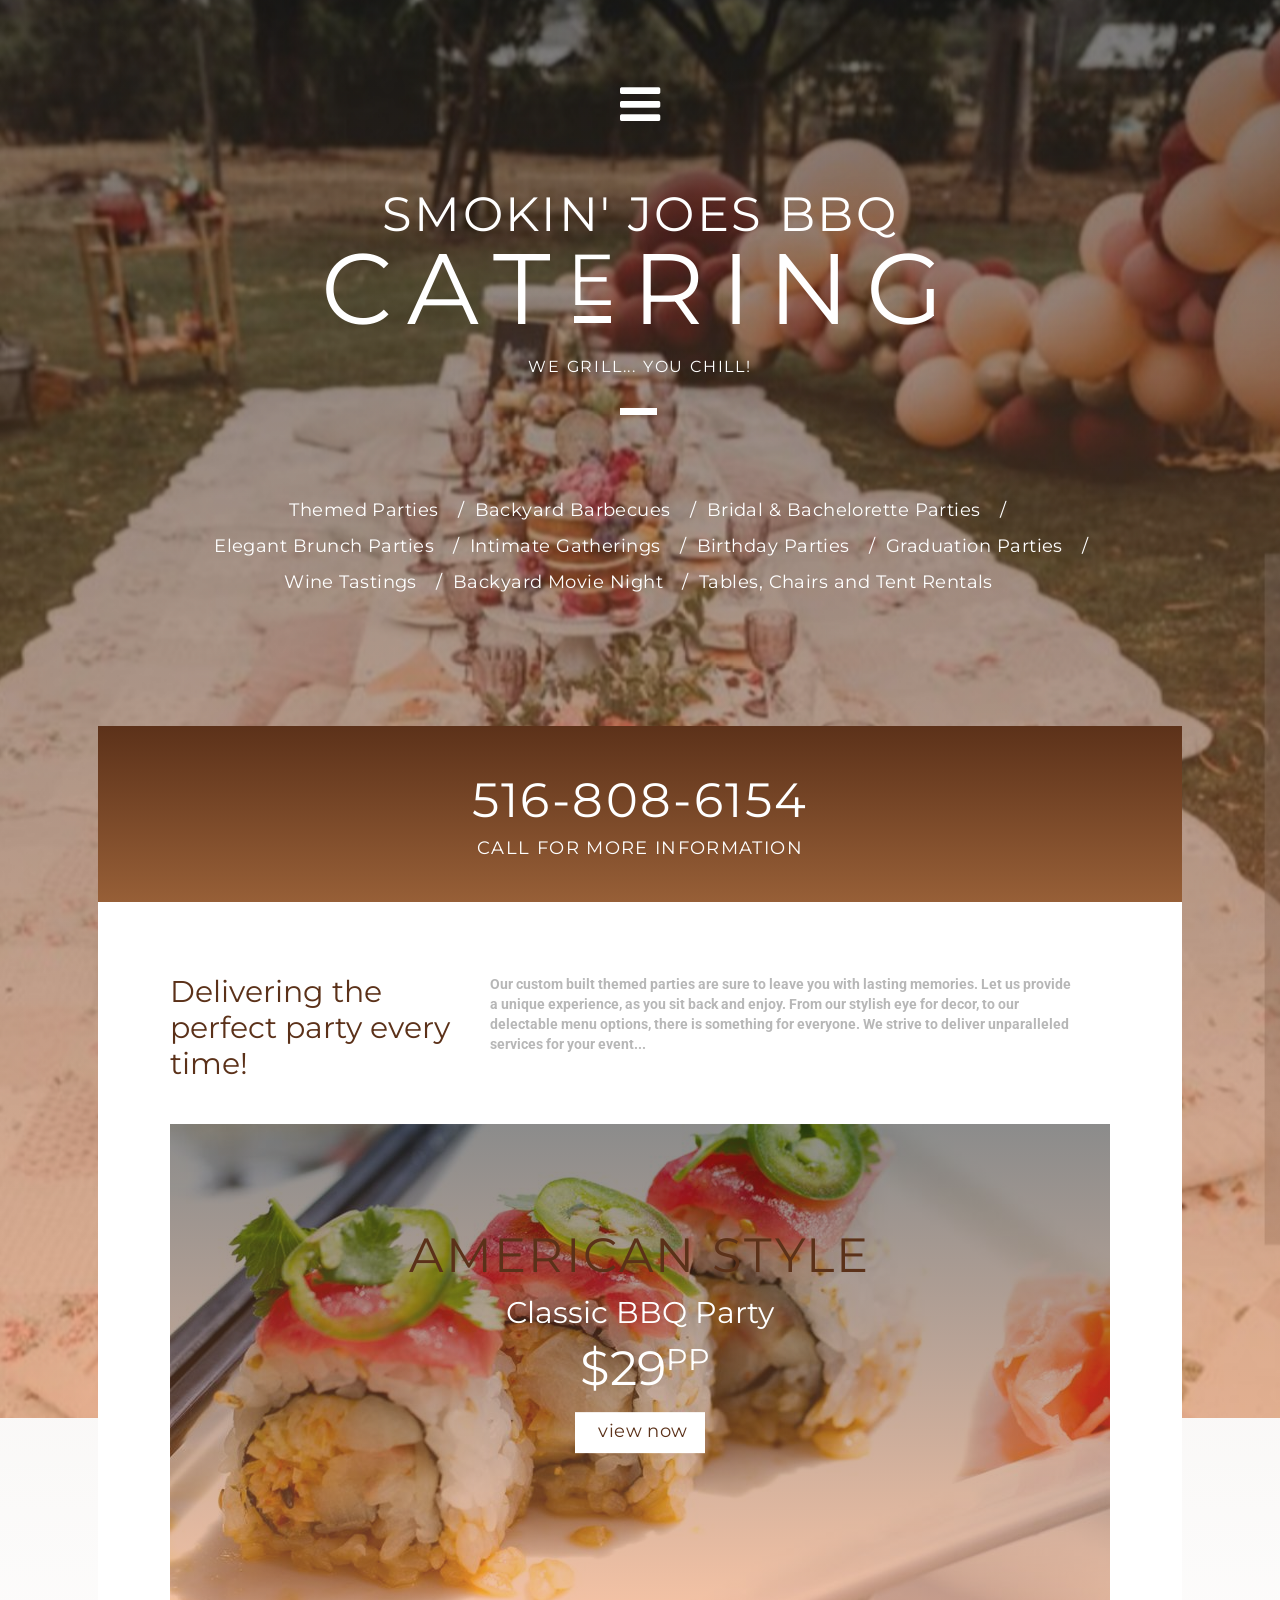
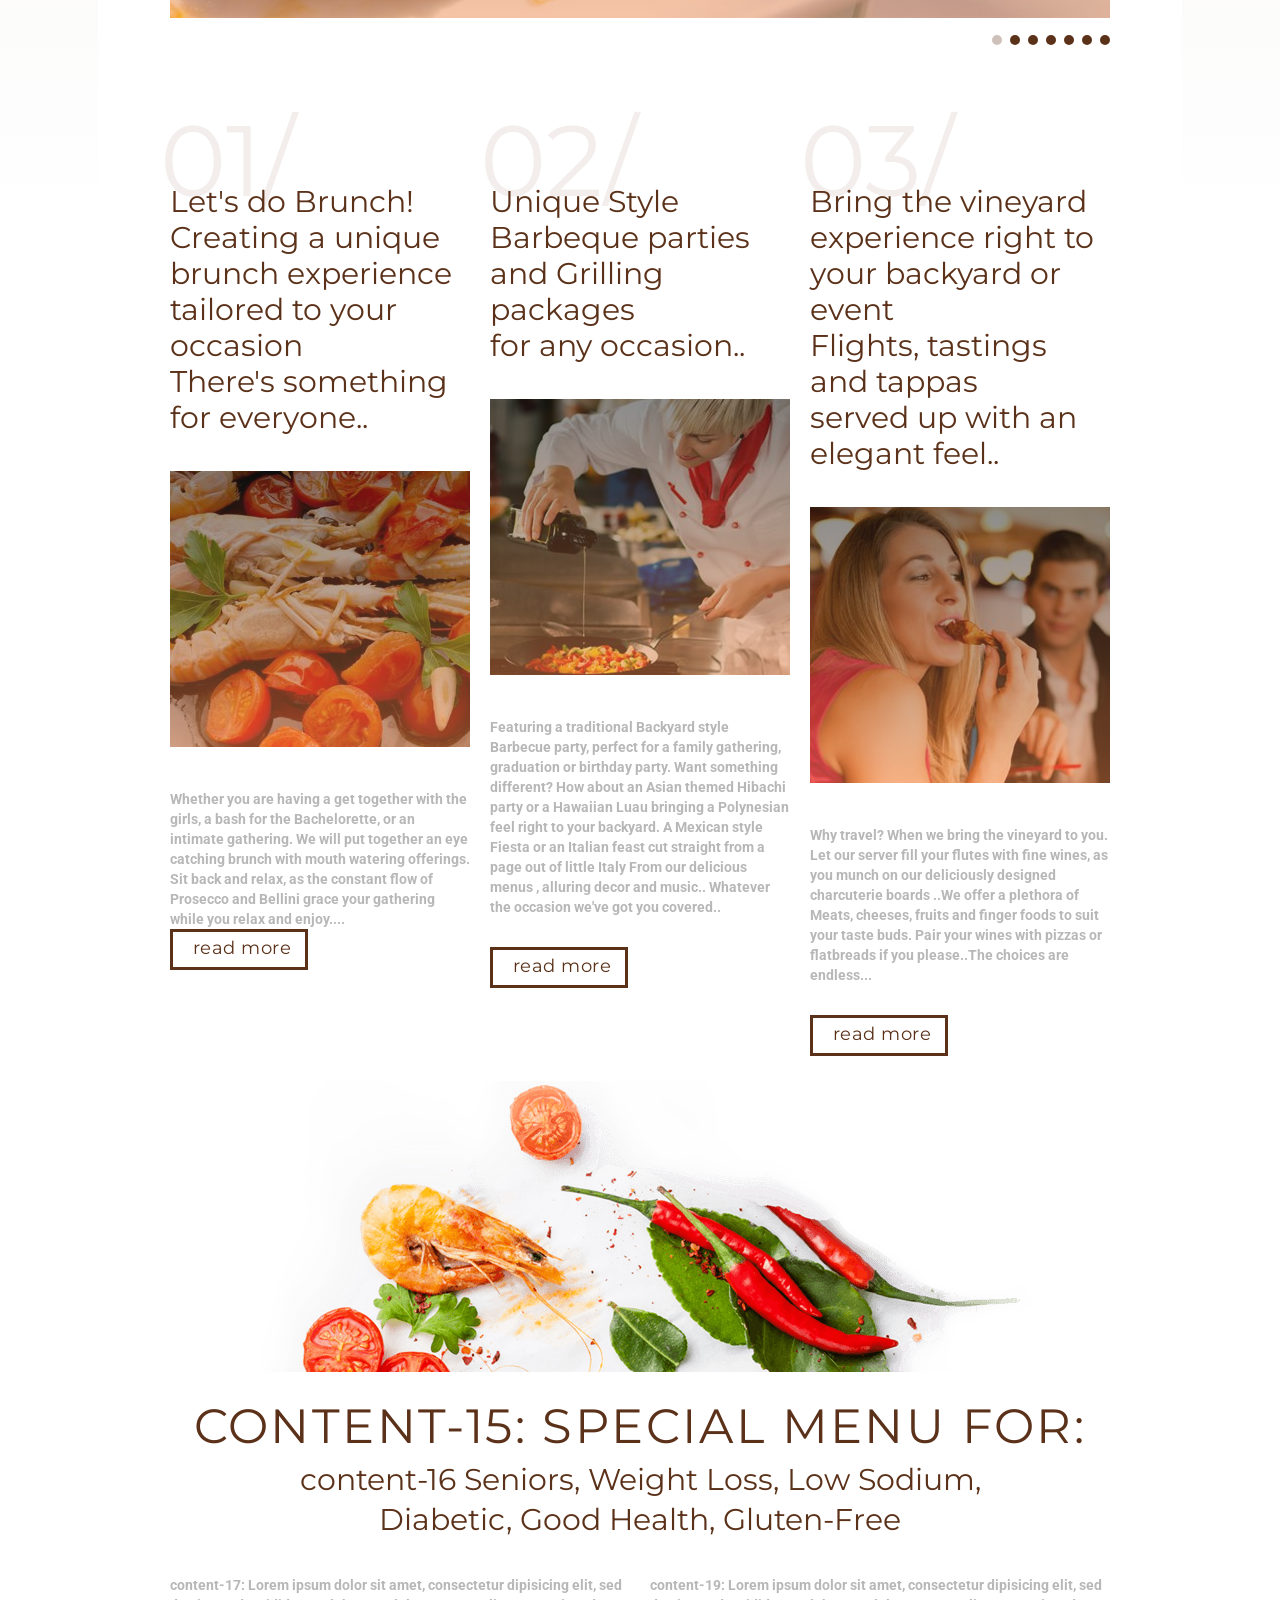
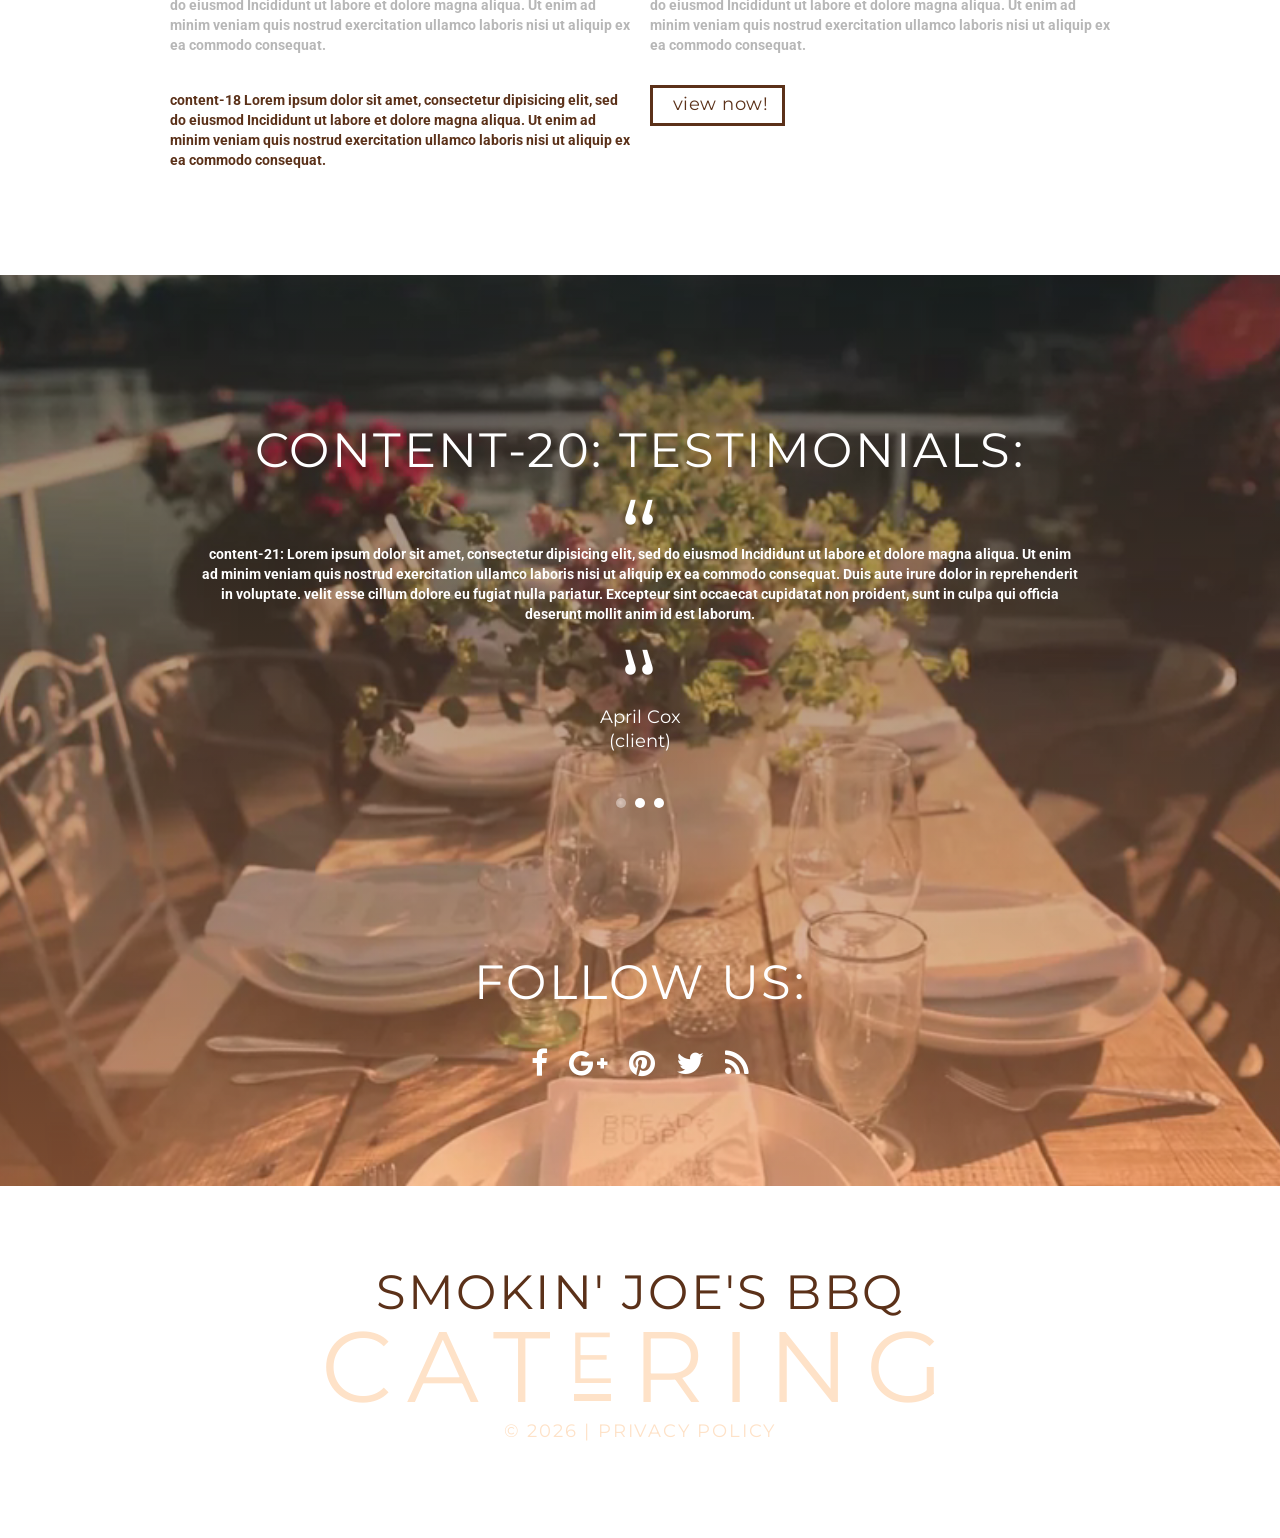
<file: index.html>
﻿<!DOCTYPE html>
<html lang="en">
<head>
    <title>Home</title>
    <meta charset="utf-8">
    <meta name="format-detection" content="telephone=no"/>
    <link rel="icon" href="images/favicon.ico" type="image/x-icon">
    <link rel="stylesheet" href="css/owl-carousel.css"/>
    <link rel="stylesheet" href="css/google-map.css"/>
    <link rel="stylesheet" href="css/grid.css">
    <link rel="stylesheet" href="css/style.css">
    <link rel="stylesheet" href="css/mailform.css"/>

    <script src="js/jquery.js"></script>
    <script src="js/jquery-migrate-1.2.1.js"></script>

    <!--[if lt IE 9]>
    <html class="lt-ie9">
    <div style=' clear: both; text-align:center; position: relative;'>
        <a href="http://windows.microsoft.com/en-US/internet-explorer/..">
            <img src="images/ie8-panel/warning_bar_0000_us.jpg" border="0" height="42" width="820"
                 alt="You are using an outdated browser. For a faster, safer browsing experience, upgrade for free today."/>
        </a>
    </div>
    <script src="js/html5shiv.js"></script>
    <![endif]-->

    <script src='js/device.min.js'></script>
</head>
<body>
<div class="page">
    <!--========================================================
                              HEADER
    =========================================================-->
    <header>
        <section class="parallax" data-url="images/parallax1.jpg" data-mobile="true" data-speed="1">
            <div class="gradient well">


                <div class="container">
                    <a href="#" class="trig fa-bars scr-top"></a>
                    <nav id="menu" class="nav nav_fixed">
                        <ul class="sf-menu" data-type="navbar">
                            <li class="active">
                                <a href="./">Home</a>
                            </li>
                            <li>
                                <a href="index-1.html">About us</a>
                                <ul>
                                    <li>
                                        <a href="#">Quisque nulla</a>
                                    </li>
                                    <li>
                                        <a href="#">Vestibulum libero</a>
                                        <ul>
                                            <li>
                                                <a href="#">Lorem</a>
                                            </li>
                                            <li>
                                                <a href="#">Dolor</a>
                                            </li>
                                            <li>
                                                <a href="#">Sit amet</a>
                                            </li>
                                        </ul>
                                    </li>
                                    <li>
                                        <a href="#">Vivamus eget nibh</a>
                                    </li>
                                </ul>
                            </li>
                            <li>
                                <a href="index-2.html">Menu</a>
                            </li>
                            <li>
                                <a href="index-3.html">Services</a>
                            </li>
                            <li>
                                <a href="index-4.html">Contact us</a>
                            </li>
                        </ul>
                    </nav>
                </div>


                <div class="container">
                    <div class="brand">
                        <h2>Smokin' Joes BBQ</h2>
                        <h1 class="brand_name">

                            <a href="./">
                                cat<span>e</span>ring</a>
                        </h1>
                        <h2 class="brand_slogan">
                            We grill...
                            You chill!
                        </h2>
                    </div>
                    <ul class="line-list">
                        <li>
                            <a href='#'>Themed Parties</a>
                        </li>
                        <li>
                            <a href='#'>Backyard Barbecues</a>
                        </li>
                        <li>
                            <a href='#'>Bridal & Bachelorette Parties</a>
                        </li>

                        <li>
                            <a href='#'>Elegant Brunch Parties</a>
                        </li>
                        <li>
                            <a href='#'>Intimate Gatherings</a>
                        </li>
                        <li>
                            <a href='#'>Birthday Parties</a>
                        </li>
                        <li>
                            <a href='#'>Graduation Parties</a>
                        </li>
                        <li>
                            <a href='#'>Wine Tastings</a>
                        </li>
                        <li>
                            <a href='#'>Backyard Movie Night</a>
                        </li>
                        <li>
                            <a href='#'>Tables, Chairs and Tent Rentals</a>
                        </li>
                    </ul>
                </div>
            </div>
        </section>
    </header>
    <!--========================================================
                              CONTENT
    =========================================================-->
    <main>
        <div class="page_overlay">
            <section class="gradient-1 well-1">
                <div class="container">
                    <div class="phone-wr">
                        <a href="callto:#">516-808-6154</a>
                        <p>Call for more information</p>
                    </div>
                </div>
            </section>
            <section class="well-2">
                <div class="container">
                    <div class="row">
                        <div class="col-sm-4">
                            <h3>Delivering the perfect party every time! </h3>
                        </div>
                        <div class="col-sm-8">
                            <p class="indent">Our custom built themed parties are sure to leave you with lasting memories. Let us provide a unique experience, as you sit back and enjoy. From our stylish eye for decor, to our delectable menu options, there is something for everyone. We strive to deliver unparalleled services for your event... </div>
                    </div>
                </div>
            </section>
            <section>
                <div class="container">
                    <div class="owl-carousel">
                        <div class="item ">
                            <div class="img-wr img-wr__md">
                                <img src="images/page-1_img02.jpg" alt=""/>

                                <div class="gradient">
                                    <div class="img-caption">
                                        <h2>American Style</h2>
                                        <h3>Classic BBQ Party<br> <span class="price">$29</span>PP</h3>
                                        <a href="#" class="btn-primary">view now</a>
                                    </div>
                                </div>
                            </div>
                        </div>
                        <div class="item ">
                            <div class="img-wr img-wr__md">
                                <img src="images/page-1_img03.jpg" alt=""/>

                                <div class="gradient">
                                    <div class="img-caption">
                                        <h3>Hibachi Party<br>PP <span class="price">$29</span></h3>
                                        <a href="#" class="btn-primary">view now</a>
                                    </div>
                                </div>
                            </div>
                        </div>
                        <div class="item ">
                            <div class="img-wr img-wr__md">
                                <img src="images/page-1_img01.jpg" alt=""/>

                                <div class="gradient">
                                    <div class="img-caption">
                                        <h3>Mexican Fiesta<br>PP <span class="price">$29</span></h3>
                                        <a href="#" class="btn-primary">view now</a>
                                    </div>
                                </div>
                            </div>
                        </div>
                        <div class="item ">
                            <div class="img-wr img-wr__md">
                                <img src="images/page-1_img01.jpg" alt=""/>

                                <div class="gradient">
                                    <div class="img-caption">
                                        <h3>Kid's Party<br>PC <span class="price">$19</span></h3>
                                        <a href="#" class="btn-primary">view now</a>
                                    </div>
                                </div>
                            </div>
                        </div>
                        <div class="item ">
                            <div class="img-wr img-wr__md">
                                <img src="images/page-1_img04.jpg" alt=""/>

                                <div class="gradient">
                                    <div class="img-caption">
                                        <h3>Italian Festa<br>PP <span class="price">$29</span></h3>
                                        <a href="#" class="btn-primary">view now</a>
                                    </div>
                                </div>
                            </div>
                        </div>
                        <div class="item ">
                            <div class="img-wr img-wr__md">
                                <img src="images/page-1_img01.jpg" alt=""/>

                                <div class="gradient">
                                    <div class="img-caption">
                                        <h3>Brunch Party<br>PP <span class="price">$29</span></h3>
                                        <a href="#" class="btn-primary">view now</a>
                                    </div>
                                </div>
                            </div>
                        </div>
                        <div class="item ">
                            <div class="img-wr img-wr__md">
                                <img src="images/page-1_img01.jpg" alt=""/>

                                <div class="gradient">
                                    <div class="img-caption">
                                        <h3>Luau party<br>PP <span class="price">$29</span></h3>
                                        <a href="#" class="btn-primary">view now</a>
                                    </div>
                                </div>
                            </div>
                        </div>
                    </div>
                </div>
            </section>
            <section class="well-3">
                <div class="container">
                    <ol class="index-list row">
                        <li class="col-sm-4 wow fadeIn" data-wow-delay="0.2s">
                            <h3>Let's do Brunch!<br>
                                Creating a unique brunch experience tailored to your occasion<br>
                                There's something for everyone..</h3>

                            <div class="img-wr">
                                <img src="images/page-1_img05.jpg" alt=""/>

                                <div class="gradient"></div>
                            </div>
                            <p>Whether you are having a get together with the girls, a bash for the Bachelorette, or an intimate gathering. We will put together an eye catching brunch with mouth watering offerings. Sit back and relax, as the constant flow of Prosecco and Bellini grace your  gathering while you relax and enjoy.... <a href="#" class="btn">read more</a>
                        </li>
                        <li class="col-sm-4 wow fadeIn" data-wow-delay="0.4s">
                            <h3>Unique Style  <br>
                                Barbeque parties and Grilling packages<br>
                                for any occasion..
                            </h3>

                            <div class="img-wr">
                                <img src="images/page-1_img06.jpg" alt=""/>

                                <div class="gradient"></div>
                            </div>
                            <p>Featuring a traditional Backyard style Barbecue party, perfect for a family gathering, graduation or birthday party. Want something different? How about an Asian themed Hibachi party or a Hawaiian Luau bringing a Polynesian feel right to your backyard. A  Mexican style Fiesta or an  Italian feast cut straight from a page out of little Italy From our delicious menus , alluring decor and music.. Whatever the occasion we've got you covered..
                            </p>
                            <a href="#" class="btn">read more</a>
                        </li>
                        <li class="col-sm-4 wow fadeIn" data-wow-delay="0.6s">
                            <h3>Bring the vineyard experience right to your backyard or event<br>
                                Flights, tastings and tappas<br>
                                served up with an elegant feel..
                            </h3>

                            <div class="img-wr">
                                <img src="images/page-1_img07.jpg" alt=""/>

                                <div class="gradient"></div>
                            </div>
                            <p>Why travel? When we bring the vineyard to you.
                                Let our server fill your flutes with fine wines, as you munch on our deliciously designed  charcuterie boards ..We offer a plethora of Meats, cheeses, fruits and finger foods to suit your taste buds.
                                Pair your wines with pizzas or flatbreads if you please..The choices are endless...</p>
                            <a href="#" class="btn">read more</a>
                        </li>
                    </ol>
                </div>
            </section>
            <section class="well-5">
                <div class="container">
                    <div class="center wow fadeInUp">
                        <img src="images/page-1_img08.png" alt=""/>

                        <h2>content-15: Special menu for:</h2>

                        <h3 class="indent-1"><span>content-16 Seniors, Weight Loss, Low Sodium, Diabetic,
Good Health, Gluten-Free</span></h3>
                    </div>
                    <div class="row row__off">
                        <div class="col-sm-6 wow fadeInLeft" data-wow-delay="0.2s">
                            <p>content-17: Lorem ipsum dolor sit amet, consectetur dipisicing elit, sed do eiusmod Incididunt ut
                               labore et dolore magna aliqua. Ut enim ad minim veniam quis nostrud exercitation ullamco
                               laboris nisi ut aliquip ex ea
                               commodo consequat.</p>

                            <p class="primary">content-18 Lorem ipsum dolor sit amet, consectetur dipisicing elit, sed do eiusmod
                                               Incididunt ut labore et dolore magna aliqua. Ut enim ad minim veniam quis
                                               nostrud exercitation ullamco laboris nisi ut aliquip ex ea
                                               commodo consequat. </p>
                        </div>
                        <div class="col-sm-6 wow fadeInLeft" data-wow-delay="0.4s">
                            <p>content-19: Lorem ipsum dolor sit amet, consectetur dipisicing elit, sed do eiusmod Incididunt ut
                               labore et dolore magna aliqua. Ut enim ad minim veniam quis nostrud exercitation ullamco
                               laboris nisi ut aliquip ex ea
                               commodo consequat. </p>
                            <a href="#" class="btn">view now!</a>
                        </div>
                    </div>

                </div>
            </section>
        </div>
        <section class="vide" data-vide-bg="video/video-bg">
            <div class="gradient well-4 vide_cnt">
                <div class="container center">
                    <h2>content-20: testimonials:</h2>

                    <div class="owl-carousel-1">
                        <div class="item">
                            <blockquote class="off">

                                <q> <span>“</span>content-21: Lorem ipsum dolor sit amet, consectetur dipisicing elit, sed do
                                                  eiusmod Incididunt ut
                                                  labore et dolore magna aliqua. Ut enim ad minim
                                                  veniam quis nostrud exercitation ullamco laboris nisi ut aliquip ex ea
                                                  commodo consequat.
                                                  Duis aute irure dolor in reprehenderit in
                                                  voluptate. velit esse cillum dolore eu fugiat nulla pariatur.
                                                  Excepteur sint occaecat
                                                  cupidatat non proident, sunt in culpa qui officia
                                                  deserunt mollit anim id est laborum. <span>“</span></q>

                                <cite>April Cox<br>(client)</cite>
                            </blockquote>
                        </div>
                        <div class="item">
                            <blockquote class="off">

                                <q> <span>“</span>Lorem ipsum dolor sit amet, consectetur dipisicing elit, sed do
                                                  eiusmod Incididunt ut
                                                  labore et dolore magna aliqua. Ut enim ad minim
                                                  veniam quis nostrud exercitation ullamco laboris nisi ut aliquip ex ea
                                                  commodo consequat.
                                                  Duis aute irure dolor in reprehenderit in
                                                  voluptate. velit esse cillum dolore eu fugiat nulla pariatur.
                                                  Excepteur sint occaecat
                                                  cupidatat non proident, sunt in culpa qui officia
                                                  deserunt mollit anim id est laborum. <span>“</span></q>

                                <cite>Richard Nelson<br>(client)</cite>
                            </blockquote>
                        </div>
                        <div class="item">
                            <blockquote class="off">

                                <q> <span>“</span>Lorem ipsum dolor sit amet, consectetur dipisicing elit, sed do
                                                  eiusmod Incididunt ut
                                                  labore et dolore magna aliqua. Ut enim ad minim
                                                  veniam quis nostrud exercitation ullamco laboris nisi ut aliquip ex ea
                                                  commodo consequat.
                                                  Duis aute irure dolor in reprehenderit in
                                                  voluptate. velit esse cillum dolore eu fugiat nulla pariatur.
                                                  Excepteur sint occaecat
                                                  cupidatat non proident, sunt in culpa qui officia
                                                  deserunt mollit anim id est laborum. <span>“</span></q>

                                <cite>John Travolta<br>(client)</cite>
                            </blockquote>
                        </div>
                    </div>
                    <h2>follow us:</h2>
                    <ul class="social-list">
                        <li>
                            <a class="fa fa-facebook" href="#"></a>
                        </li>
                        <li>
                            <a class="fa fa-google-plus" href="#"></a>
                        </li>
                        <li>
                            <a class="fa fa-pinterest" href="#"></a>
                        </li>
                        <li>
                            <a class="fa fa-twitter" href="#"></a>
                        </li>
                        <li>
                            <a class="fa fa-rss" href="#"></a>
                        </li>
                    </ul>
                </div>
            </div>
        </section>

    </main>
    <!--========================================================
                              FOOTER
    =========================================================-->
    <footer>
        <div class="container">
            <div class="brand">
                <h2>Smokin' Joe's BBQ</h2>
                <h1 class="brand_name">
                    <a href="./">cat<span>e</span>ring</a>
                </h1>
            </div>
            <p>© <span id="copyright-year"></span> |
                <a href="index-5.html">Privacy Policy</a>
               <!-- {%FOOTER_LINK} --></p>
        </div>
    </footer>
</div>

<script src="js/script.js"></script>
</body>
</html>
</file>
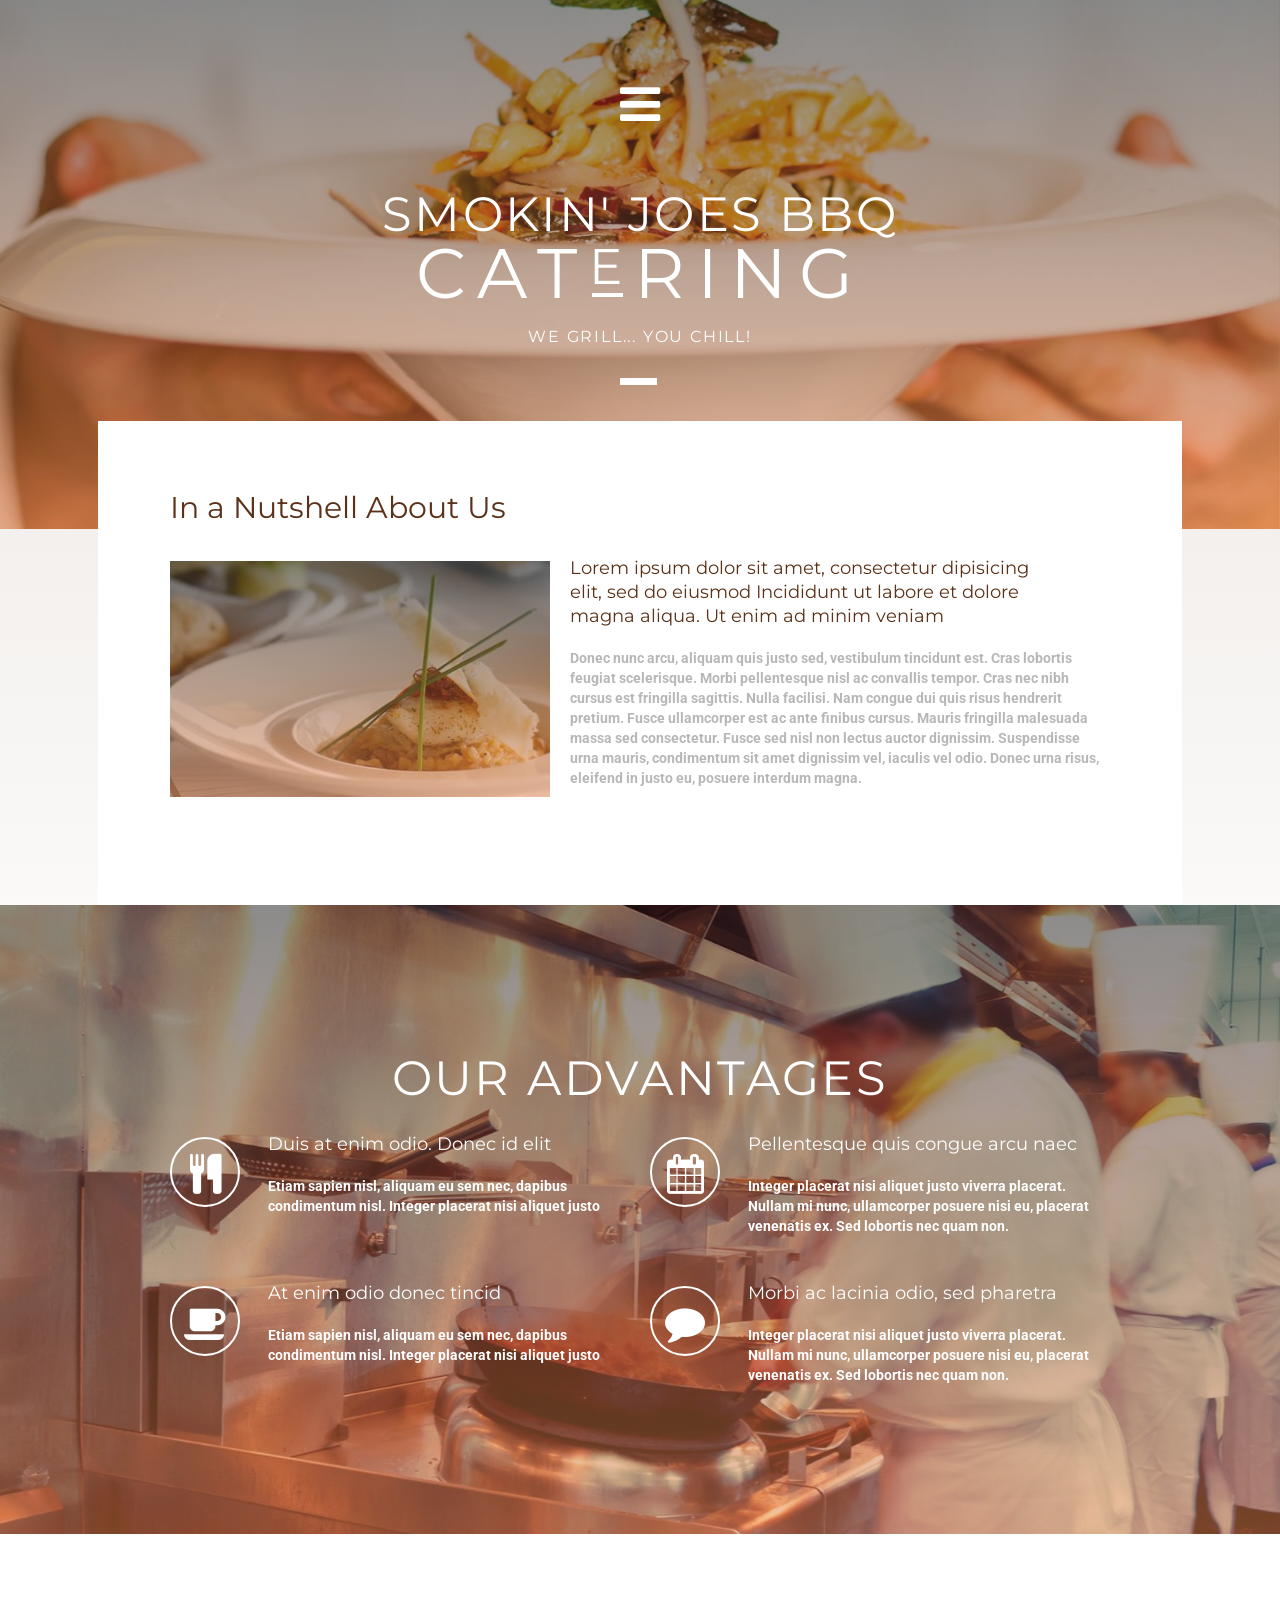
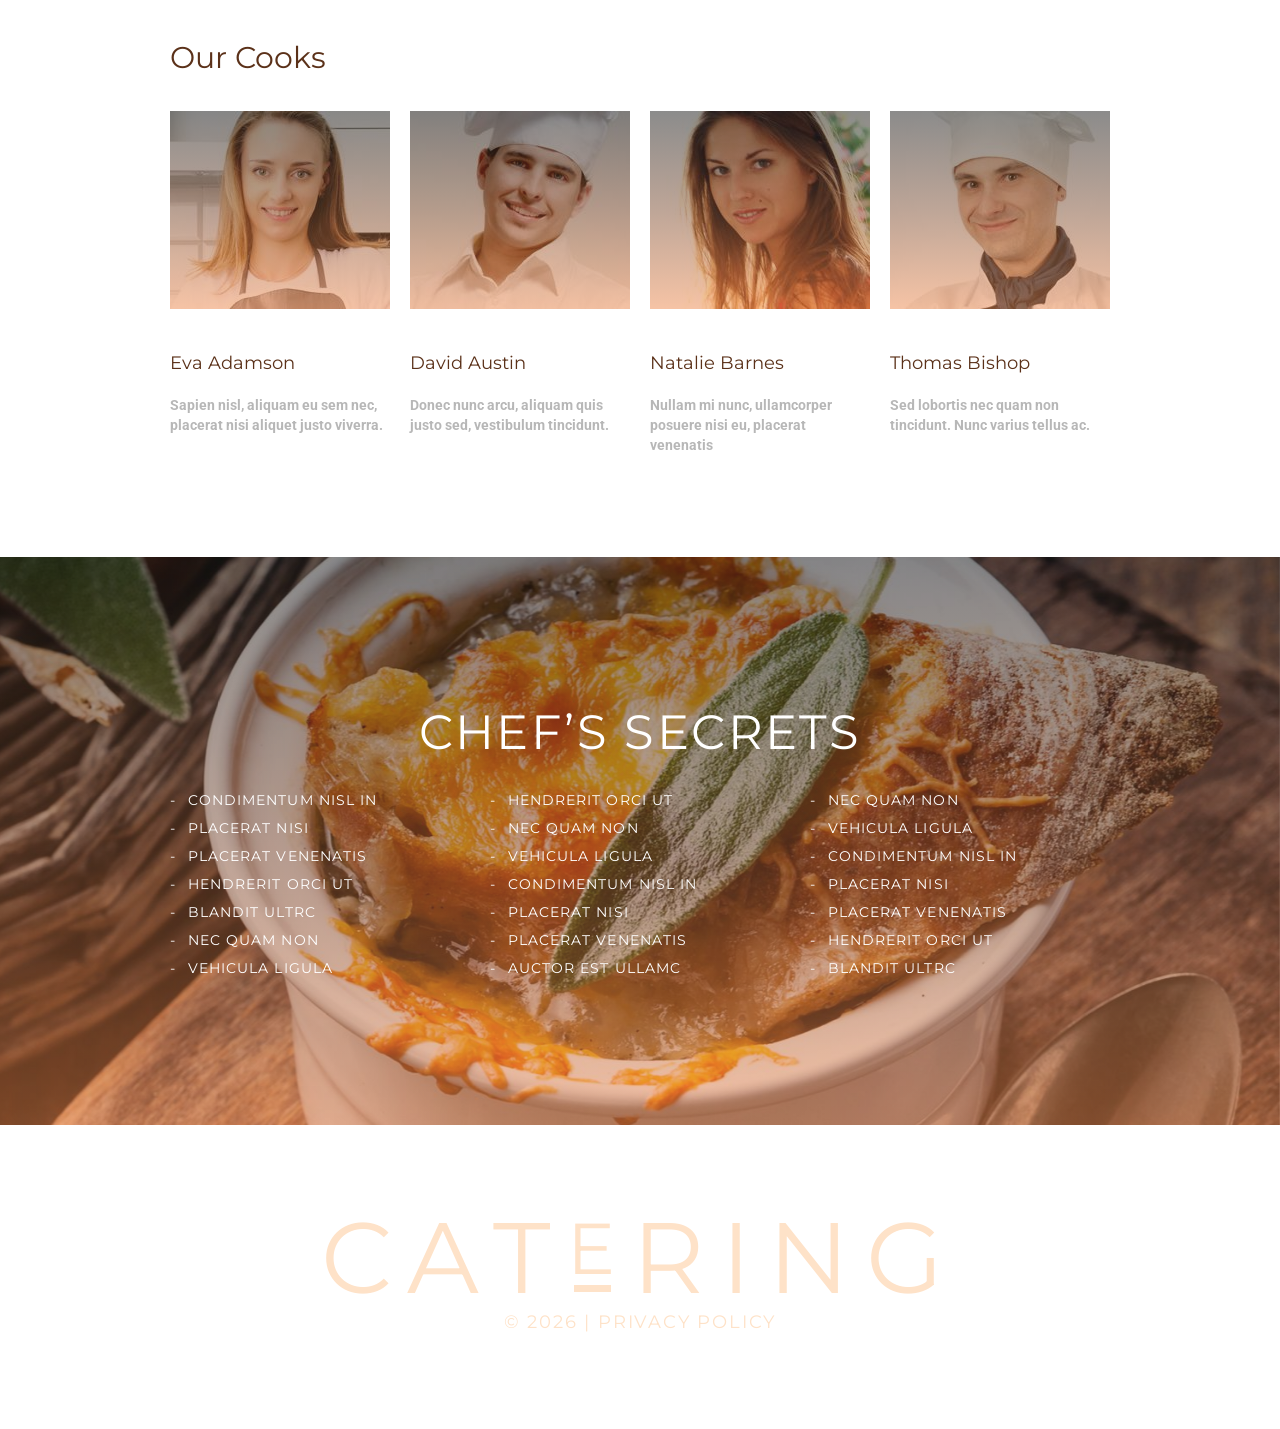
<file: index-1.html>
<!DOCTYPE html>
<html lang="en">
<head>
    <title>About us</title>
    <meta charset="utf-8">
    <meta name="format-detection" content="telephone=no"/>
    <link rel="icon" href="images/favicon.ico" type="image/x-icon">
    <link rel="stylesheet" href="css/grid.css">
    <link rel="stylesheet" href="css/style.css">

    <script src="js/jquery.js"></script>
    <script src="js/jquery-migrate-1.2.1.js"></script>

    <!--[if lt IE 9]>
    <html class="lt-ie9">
    <div style=' clear: both; text-align:center; position: relative;'>
        <a href="http://windows.microsoft.com/en-US/internet-explorer/..">
            <img src="images/ie8-panel/warning_bar_0000_us.jpg" border="0" height="42" width="820"
                 alt="You are using an outdated browser. For a faster, safer browsing experience, upgrade for free today."/>
        </a>
    </div>
    <script src="js/html5shiv.js"></script>
    <![endif]-->

    <script src='js/device.min.js'></script>
</head>
<body>
<div class="page">
    <!--========================================================
                              HEADER
    =========================================================-->
    <header class="header-wr">
        <section class="parallax" data-url="images/parallax2.jpg" data-mobile="true" data-speed="1">
            <div class="gradient well well__off">
                <div class="container">
                    <a href="#" class="trig fa-bars scr-top"></a>
                    <nav id="menu" class="nav nav_fixed">
                        <ul class="sf-menu" data-type="navbar">
                            <li>
                                <a href="./">Home</a>
                            </li>
                            <li class="active">
                                <a href="index-1.html">About us</a>
                                <ul>
                                    <li>
                                        <a href="#">Quisque nulla</a>
                                    </li>
                                    <li>
                                        <a href="#">Vestibulum libero</a>
                                        <ul>
                                            <li>
                                                <a href="#">Lorem</a>
                                            </li>
                                            <li>
                                                <a href="#">Dolor</a>
                                            </li>
                                            <li>
                                                <a href="#">Sit amet</a>
                                            </li>
                                        </ul>
                                    </li>
                                    <li>
                                        <a href="#">Vivamus eget nibh</a>
                                    </li>
                                </ul>
                            </li>
                            <li>
                                <a href="index-2.html">Menu</a>
                            </li>
                            <li>
                                <a href="index-3.html">Services</a>
                            </li>
                            <li>
                                <a href="index-4.html">Contact us</a>
                            </li>
                        </ul>
                    </nav>
                </div>


                <div class="container">
                    <div class="brand">
                        <h2>Smokin' Joes BBQ</h2>
                        <h1 class="brand_name">

                            <a href="./">
                                cat<span>e</span>ring</a>
                        </h1>
                        <h2 class="brand_slogan">
                            We grill...
                            You chill!
                        </h2>
                    </div>
                </div>

            </div>


        </section>


    </header>
    <!--========================================================
                              CONTENT
    =========================================================-->
    <main>
        <div class="page_overlay page_overlay__off">

            <section class="well-4 well-4__off">
                <div class="container">
                    <h3>In a Nutshell About Us</h3>

                    <div class="row row__off-1 wow fadeIn">
                        <div class="col-sm-5">
                            <div class="img-wr off-1">
                                <img src="images/page-2_img01.jpg" alt=""/>

                                <div class="gradient"></div>
                            </div>
                        </div>
                        <div class="col-sm-7">
                            <h4 class="indent-2">
                                <a href='#'>Lorem ipsum dolor sit amet, consectetur dipisicing elit, sed do eiusmod
                                            Incididunt ut labore et dolore magna aliqua. Ut enim ad minim veniam
                                </a>
                            </h4>
                            <p>Donec nunc arcu, aliquam quis justo sed, vestibulum tincidunt est. Cras lobortis feugiat
                               scelerisque. Morbi pellentesque nisl ac convallis tempor. Cras nec nibh cursus est
                               fringilla sagittis. Nulla facilisi. Nam congue dui quis risus hendrerit pretium. Fusce
                               ullamcorper est ac ante finibus cursus. Mauris fringilla malesuada massa sed consectetur.
                               Fusce sed nisl non lectus auctor dignissim. Suspendisse urna mauris, condimentum sit amet
                               dignissim vel, iaculis vel odio. Donec urna risus, eleifend in justo eu, posuere interdum
                               magna.</p>
                        </div>
                    </div>
                </div>
            </section>
        </div>
        <section class="parallax" data-url="images/parallax3.jpg" data-mobile="true" data-speed="1">
            <div class="gradient well-6">
                <div class="container">
                    <h2>our advantages</h2>

                    <div class="row row__off-1">
                        <div class="col-sm-6 wow fadeInLeft" data-wow-delay="0.2s">
                            <div class="marker-wr fa-cutlery">
                                <h4>
                                    <a href='#'>Duis at enim odio. Donec id elit</a>
                                </h4>
                                <p>Etiam sapien nisl, aliquam eu sem nec, dapibus condimentum nisl. Integer placerat
                                   nisi aliquet justo</p>
                            </div>
                        </div>
                        <div class="col-sm-6 wow fadeInLeft" data-wow-delay="0.4s">
                            <div class="marker-wr fa-calendar">
                                <h4>
                                    <a href='#'>Pellentesque quis congue arcu naec</a>
                                </h4>
                                <p>Integer placerat nisi aliquet justo viverra placerat. Nullam mi nunc, ullamcorper
                                   posuere nisi eu, placerat venenatis ex. Sed lobortis nec quam non.</p>
                            </div>
                        </div>
                        <div class="col-sm-6 col__off wow fadeInRight" data-wow-delay="0.6s">
                            <div class="marker-wr fa-coffee">
                                <h4>
                                    <a href='#'>At enim odio donec tincid</a>
                                </h4>
                                <p>Etiam sapien nisl, aliquam eu sem nec, dapibus condimentum nisl. Integer placerat
                                   nisi aliquet justo</p>
                            </div>
                        </div>
                        <div class="col-sm-6 col__off wow fadeInRight" data-wow-delay="0.8s">
                            <div class="marker-wr fa-comment">
                                <h4>
                                    <a href='#'>Morbi ac lacinia odio, sed pharetra</a>
                                </h4>
                                <p>Integer placerat nisi aliquet justo viverra placerat. Nullam mi nunc, ullamcorper
                                   posuere nisi eu, placerat venenatis ex. Sed lobortis nec quam non.</p>
                            </div>
                        </div>
                    </div>
                </div>
            </div>
        </section>
        <section class="well-7">
            <div class="container">
                <h3>Our Cooks</h3>

                <div class="row row__off">
                    <div class="col-sm-3 wow fadeInLeft" data-wow-delay="0.4s">
                        <div class="img-wr">
                            <img src="images/page-2_img02.jpg" alt=""/>

                            <div class="gradient"></div>
                        </div>
                        <h4>
                            <a href='#'>Eva Adamson</a>
                        </h4>
                        <p>Sapien nisl, aliquam eu sem nec, placerat nisi aliquet justo viverra.</p>
                    </div>
                    <div class="col-sm-3 wow fadeInLeft" data-wow-delay="0.2s">
                        <div class="img-wr">
                            <img src="images/page-2_img03.jpg" alt=""/>

                            <div class="gradient"></div>
                        </div>
                        <h4>
                            <a href='#'>David Austin</a>
                        </h4>
                        <p>Donec nunc arcu, aliquam quis justo sed, vestibulum tincidunt. </p>
                    </div>
                    <div class="col-sm-3 wow fadeInRight" data-wow-delay="0.2s">
                        <div class="img-wr">
                            <img src="images/page-2_img04.jpg" alt=""/>

                            <div class="gradient"></div>
                        </div>
                        <h4>
                            <a href='#'>Natalie Barnes</a>
                        </h4>
                        <p>Nullam mi nunc, ullamcorper posuere nisi eu, placerat venenatis </p>
                    </div>
                    <div class="col-sm-3 wow fadeInRight" data-wow-delay="0.4s">
                        <div class="img-wr">
                            <img src="images/page-2_img05.jpg" alt=""/>

                            <div class="gradient"></div>
                        </div>
                        <h4>
                            <a href='#'>Thomas Bishop</a>
                        </h4>
                        <p>Sed lobortis nec quam non tincidunt. Nunc varius tellus ac.</p>
                    </div>
                </div>
            </div>
        </section>
        <section class="parallax" data-url="images/parallax4.jpg" data-mobile="true" data-speed="1">
            <div class="gradient well-4 well-4__off-1">
                <div class="container">
                    <h2>Chef’s secrets</h2>

                    <div class="row row__off-1">
                        <div class="col-sm-4 wow fadeInRight" data-wow-delay="0.6s">
                            <ul class="marked-list">
                                <li>
                                    <a href='#'>condimentum nisl In</a>
                                </li>
                                <li>
                                    <a href='#'>placerat nisi</a>
                                </li>
                                <li>
                                    <a href='#'>placerat venenatis</a>
                                </li>
                                <li>
                                    <a href='#'>hendrerit orci ut</a>
                                </li>
                                <li>
                                    <a href='#'>blandit ultrc</a>
                                </li>
                                <li>
                                    <a href='#'>nec quam non</a>
                                </li>
                                <li>
                                    <a href='#'>vehicula ligula</a>
                                </li>
                            </ul>
                        </div>
                        <div class="col-sm-4 wow fadeInRight" data-wow-delay="0.4s">
                            <ul class="marked-list">
                                <li>
                                    <a href='#'>hendrerit orci ut</a>
                                </li>
                                <li>
                                    <a href='#'>nec quam non</a>
                                </li>
                                <li>
                                    <a href='#'>vehicula ligula</a>
                                </li>
                                <li>
                                    <a href='#'>condimentum nisl In</a>
                                </li>
                                <li>
                                    <a href='#'>placerat nisi</a>
                                </li>
                                <li>
                                    <a href='#'>placerat venenatis</a>
                                </li>
                                <li>
                                    <a href='#'>auctor est ullamc</a>
                                </li>
                            </ul>
                        </div>
                        <div class="col-sm-4 wow fadeInRight" data-wow-delay="0.2s">
                            <ul class="marked-list">
                                <li>
                                    <a href='#'>nec quam non</a>
                                </li>
                                <li>
                                    <a href='#'>vehicula ligula</a>
                                </li>
                                <li>
                                    <a href='#'>condimentum nisl In</a>
                                </li>
                                <li>
                                    <a href='#'>placerat nisi</a>
                                </li>
                                <li>
                                    <a href='#'>placerat venenatis</a>
                                </li>
                                <li>
                                    <a href='#'>hendrerit orci ut</a>
                                </li>
                                <li>
                                    <a href='#'>blandit ultrc</a>
                                </li>
                            </ul>
                        </div>
                    </div>
                </div>
            </div>
        </section>
    </main>
    <!--========================================================
                              FOOTER
    =========================================================-->
    <footer>
        <div class="container">
            <div class="brand">
                <h1 class="brand_name">
                    <a href="./">cat<span>e</span>ring</a>
                </h1>
            </div>
            <p>© <span id="copyright-year"></span> |
                <a href="index-5.html">Privacy Policy</a>
            </p>
        </div>
    </footer>
</div>

<script src="js/script.js"></script>
</body>
</html>
</file>
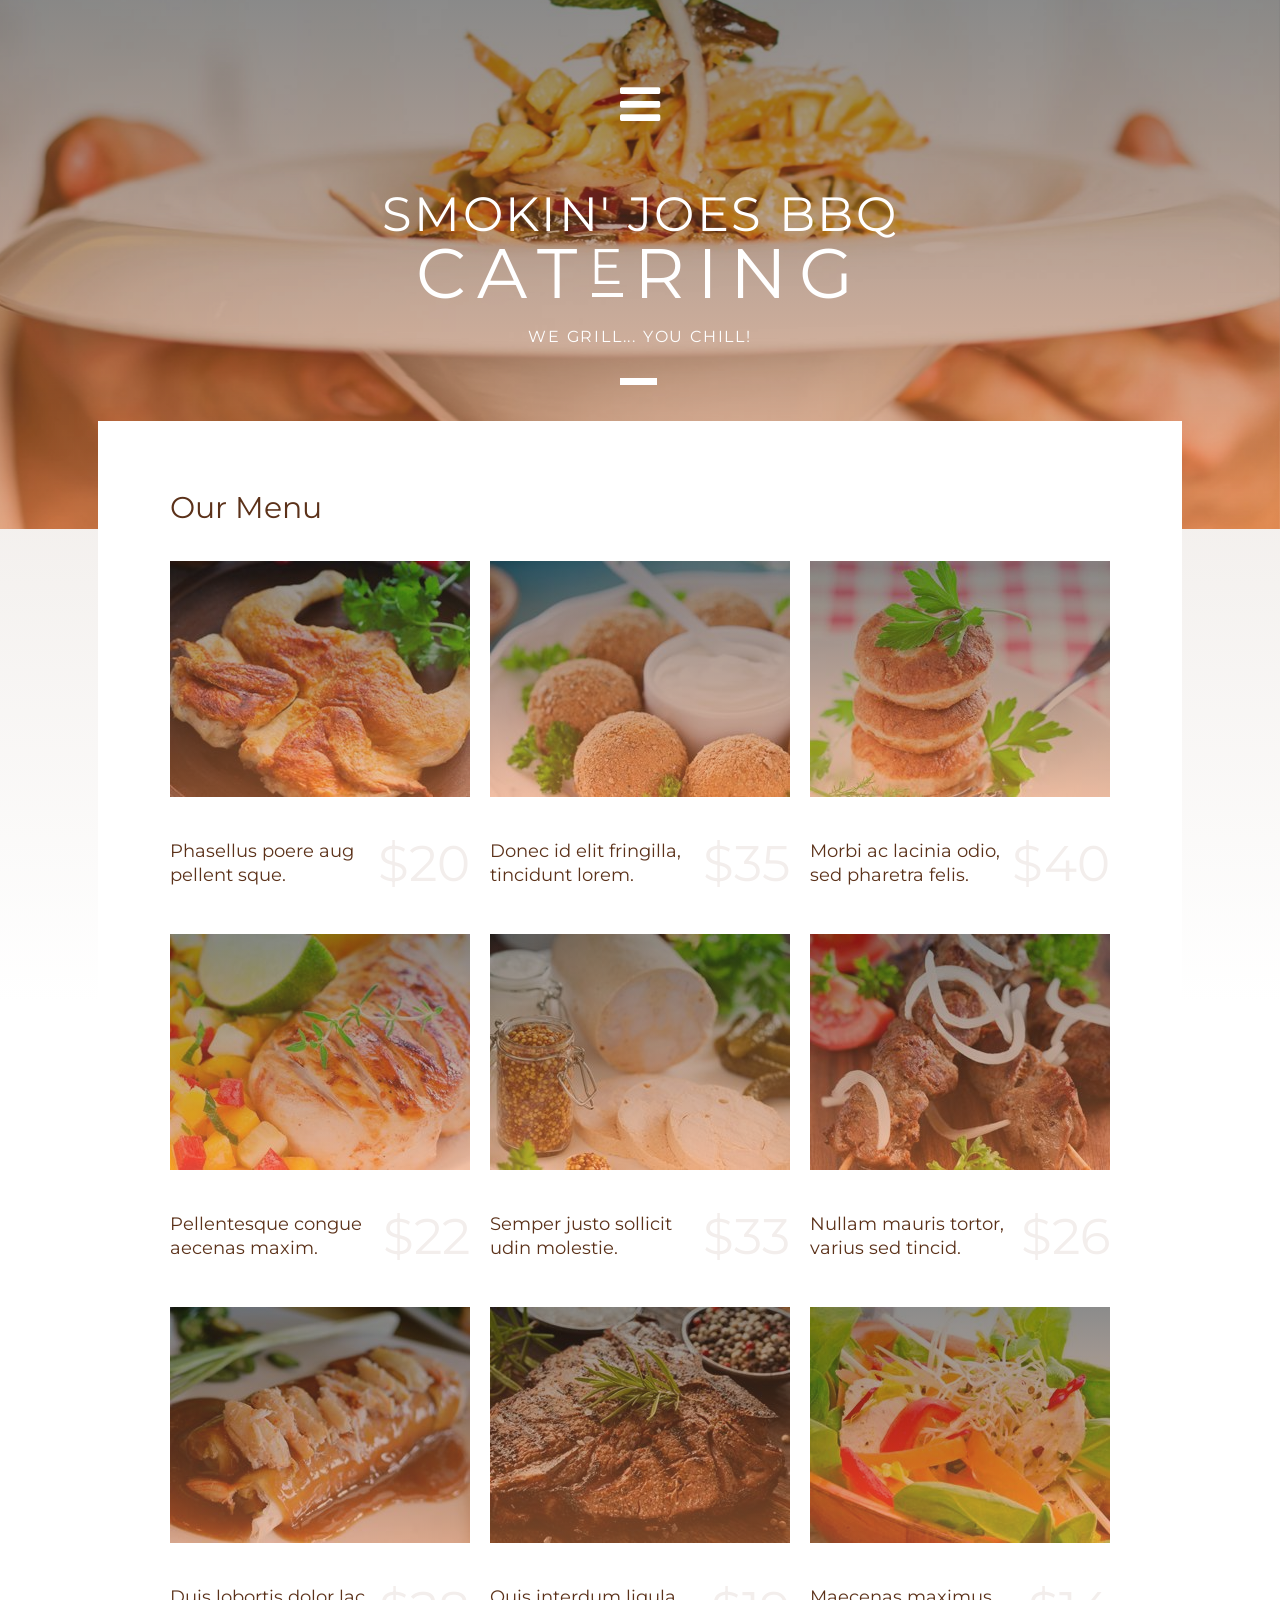
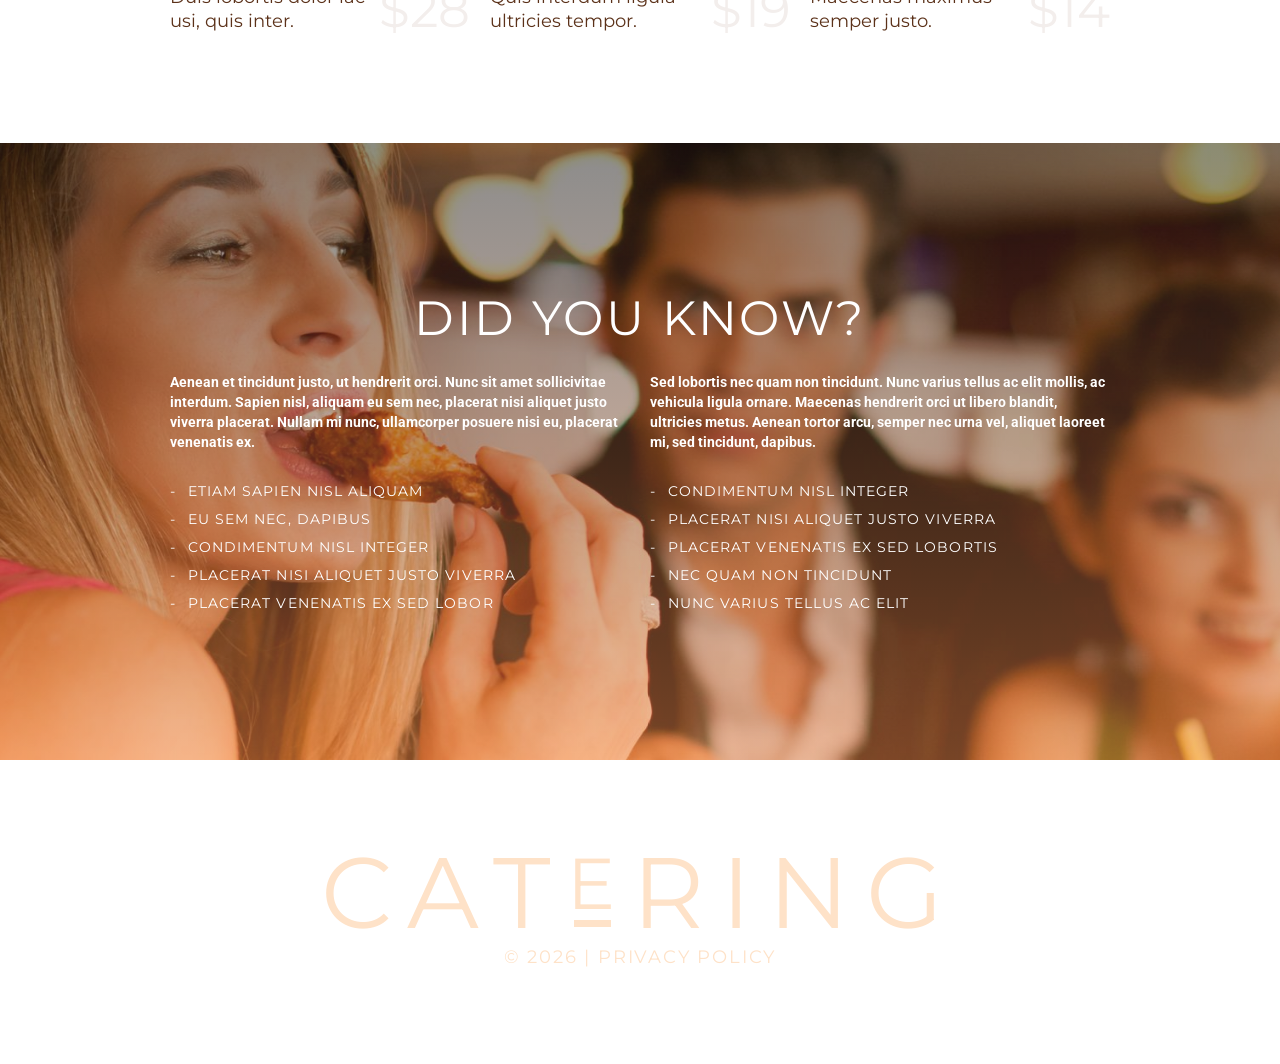
<file: index-2.html>
<!DOCTYPE html>
<html lang="en">
<head>
    <title>Menu</title>
    <meta charset="utf-8">
    <meta name="format-detection" content="telephone=no"/>
    <link rel="icon" href="images/favicon.ico" type="image/x-icon">
    <link rel="stylesheet" href="css/grid.css">
    <link rel="stylesheet" href="css/style.css">

    <script src="js/jquery.js"></script>
    <script src="js/jquery-migrate-1.2.1.js"></script>

    <!--[if lt IE 9]>
    <html class="lt-ie9">
    <div style=' clear: both; text-align:center; position: relative;'>
        <a href="http://windows.microsoft.com/en-US/internet-explorer/..">
            <img src="images/ie8-panel/warning_bar_0000_us.jpg" border="0" height="42" width="820"
                 alt="You are using an outdated browser. For a faster, safer browsing experience, upgrade for free today."/>
        </a>
    </div>
    <script src="js/html5shiv.js"></script>
    <![endif]-->

    <script src='js/device.min.js'></script>
</head>
<body>
<div class="page">
    <!--========================================================
                              HEADER
    =========================================================-->
    <header class="header-wr">
        <section class="parallax" data-url="images/parallax2.jpg" data-mobile="true" data-speed="1">
            <div class="gradient well well__off">
                <div class="container">
                    <a href="#" class="trig fa-bars scr-top"></a>
                    <nav id="menu" class="nav nav_fixed">
                        <ul class="sf-menu" data-type="navbar">
                            <li>
                                <a href="./">Home</a>
                            </li>
                            <li>
                                <a href="index-1.html">About us</a>
                                <ul>
                                    <li>
                                        <a href="#">Quisque nulla</a>
                                    </li>
                                    <li>
                                        <a href="#">Vestibulum libero</a>
                                        <ul>
                                            <li>
                                                <a href="#">Lorem</a>
                                            </li>
                                            <li>
                                                <a href="#">Dolor</a>
                                            </li>
                                            <li>
                                                <a href="#">Sit amet</a>
                                            </li>
                                        </ul>
                                    </li>
                                    <li>
                                        <a href="#">Vivamus eget nibh</a>
                                    </li>
                                </ul>
                            </li>
                            <li class="active">
                                <a href="index-2.html">Menu</a>
                            </li>
                            <li>
                                <a href="index-3.html">Services</a>
                            </li>
                            <li>
                                <a href="index-4.html">Contact us</a>
                            </li>
                        </ul>
                    </nav>
                </div>


                <div class="container">
                    <div class="brand">
                        <h2>Smokin' Joes BBQ</h2>
                        <h1 class="brand_name">

                            <a href="./">
                                cat<span>e</span>ring</a>
                        </h1>
                        <h2 class="brand_slogan">
                            We grill...
                            You chill!
                        </h2>
                    </div>
                </div>

            </div>


        </section>


    </header>
    <!--========================================================
                              CONTENT
    =========================================================-->
    <main>
        <div class="page_overlay page_overlay__off">

            <section class="well-4 well-4__off">
                <div class="container">
                    <h3>Our Menu</h3>

                    <div class="row row__off wow fadeInUp" data-wow-delay="0.2s">
                        <div class="col-sm-4">
                            <div class="img-wr">
                                <img src="images/page-3_img01.jpg" alt=""/>

                                <div class="gradient"></div>
                            </div>
                            <div class="float-box">
                                <h4>Phasellus poere aug
                                   pellent sque.</h4>
                                <p>$20</p>
                            </div>
                        </div>
                        <div class="col-sm-4">
                            <div class="img-wr">
                                <img src="images/page-3_img02.jpg" alt=""/>

                                <div class="gradient"></div>
                            </div>
                            <div class="float-box">
                                <h4>Donec id elit fringilla,
                                    tincidunt lorem.</h4>
                                <p>$35</p>
                            </div>
                        </div>
                        <div class="col-sm-4">
                            <div class="img-wr">
                                <img src="images/page-3_img03.jpg" alt=""/>

                                <div class="gradient"></div>
                            </div>
                            <div class="float-box">
                                <h4>Morbi ac lacinia odio,
                                    sed pharetra felis.</h4>
                                <p>$40</p>
                            </div>
                        </div>
                    </div>
                    <div class="row wow fadeInUp" data-wow-delay="0.4s">
                        <div class="col-sm-4">
                            <div class="img-wr">
                                <img src="images/page-3_img04.jpg" alt=""/>

                                <div class="gradient"></div>
                            </div>
                            <div class="float-box">
                                <h4>Pellentesque congue
                                    aecenas maxim.</h4>
                                <p>$22</p>
                            </div>
                        </div>
                        <div class="col-sm-4">
                            <div class="img-wr">
                                <img src="images/page-3_img05.jpg" alt=""/>

                                <div class="gradient"></div>
                            </div>
                            <div class="float-box">
                                <h4>Semper justo sollicit
                                    udin molestie. </h4>
                                <p>$33</p>
                            </div>
                        </div>
                        <div class="col-sm-4">
                            <div class="img-wr">
                                <img src="images/page-3_img06.jpg" alt=""/>

                                <div class="gradient"></div>
                            </div>
                            <div class="float-box">
                                <h4>Nullam mauris tortor,
                                    varius sed tincid.</h4>
                                <p>$26</p>
                            </div>
                        </div>
                    </div>
                     <div class="row wow fadeInUp" data-wow-delay="0.6s">
                        <div class="col-sm-4">
                            <div class="img-wr">
                                <img src="images/page-3_img07.jpg" alt=""/>

                                <div class="gradient"></div>
                            </div>
                            <div class="float-box">
                                <h4>Duis lobortis dolor lac
                                    usi, quis inter.</h4>
                                <p>$28</p>
                            </div>
                        </div>
                        <div class="col-sm-4">
                            <div class="img-wr">
                                <img src="images/page-3_img08.jpg" alt=""/>

                                <div class="gradient"></div>
                            </div>
                            <div class="float-box">
                                <h4>Quis interdum ligula
                                    ultricies tempor. </h4>
                                <p>$19</p>
                            </div>
                        </div>
                        <div class="col-sm-4">
                            <div class="img-wr">
                                <img src="images/page-3_img09.jpg" alt=""/>

                                <div class="gradient"></div>
                            </div>
                            <div class="float-box">
                                <h4>Maecenas maximus
                                    semper justo.
                                </h4>
                                <p>$14</p>
                            </div>
                        </div>
                    </div>
                </div>
            </section>
        </div>


        <section class="parallax" data-url="images/parallax5.jpg" data-mobile="true" data-speed="1">
            <div class="gradient well-4 well-4__off-1">
                <div class="container">
                    <h2>did you know?</h2>

                    <div class="row row__off-1 wow fadeInRight" data-wow-delay="0.2s">
                        <div class="col-sm-6">
                            <p>Aenean et tincidunt justo, ut hendrerit orci. Nunc sit amet sollicivitae interdum. Sapien
                               nisl, aliquam eu sem nec, placerat nisi aliquet justo viverra placerat. Nullam mi nunc,
                               ullamcorper posuere nisi eu, placerat venenatis ex. </p>
                            <ul class="marked-list">
                                <li>
                                    <a href='#'>Etiam sapien nisl aliquam</a>
                                </li>
                                <li>
                                    <a href='#'>eu sem nec, dapibus</a>
                                </li>
                                <li>
                                    <a href='#'>condimentum nisl Integer</a>
                                </li>
                                <li>
                                    <a href='#'>placerat nisi aliquet justo viverra</a>
                                </li>
                                <li>
                                    <a href='#'>placerat venenatis ex Sed lobor</a>
                                </li>
                            </ul>
                        </div>
                        <div class="col-sm-6 wow fadeInRight" data-wow-delay="0.4s">

                            <p>Sed lobortis nec quam non tincidunt. Nunc varius tellus ac elit mollis, ac vehicula
                               ligula ornare. Maecenas hendrerit orci ut libero blandit, ultricies metus. Aenean tortor
                               arcu, semper nec urna vel, aliquet laoreet mi, sed tincidunt, dapibus.</p>

                            <ul class="marked-list">
                                <li>
                                    <a href='#'>condimentum nisl Integer</a>
                                </li>
                                <li>
                                    <a href='#'>placerat nisi aliquet justo viverra</a>
                                </li>
                                <li>
                                    <a href='#'>placerat venenatis ex Sed lobortis</a>
                                </li>
                                <li>
                                    <a href='#'>nec quam non tincidunt</a>
                                </li>
                                <li>
                                    <a href='#'>Nunc varius tellus ac elit</a>
                                </li>
                            </ul>
                        </div>
                    </div>
                </div>
            </div>
        </section>
    </main>
    <!--========================================================
                              FOOTER
    =========================================================-->
    <footer>
        <div class="container">
            <div class="brand">
                <h1 class="brand_name">
                    <a href="./">cat<span>e</span>ring</a>
                </h1>
            </div>
            <p>© <span id="copyright-year"></span> |
                <a href="index-5.html">Privacy Policy</a>
            </p>
        </div>
    </footer>
</div>

<script src="js/script.js"></script>
</body>
</html>
</file>
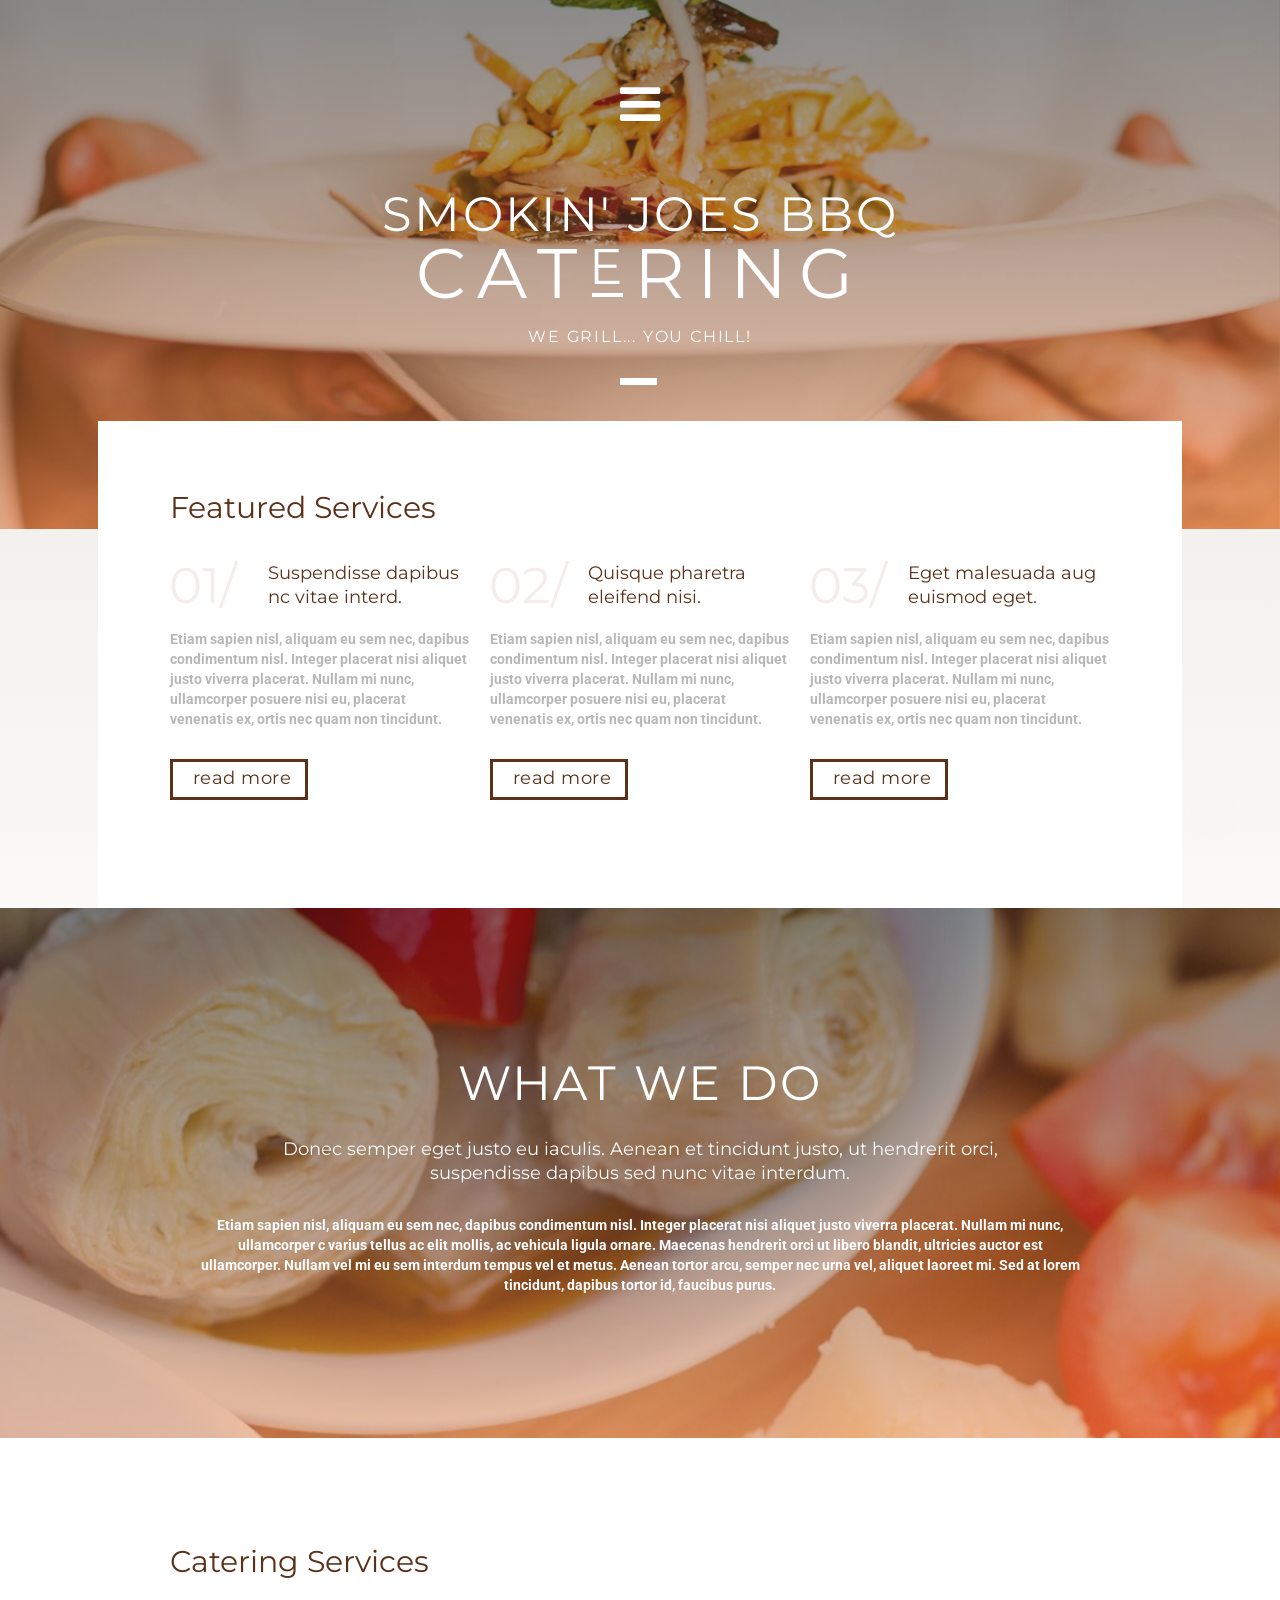
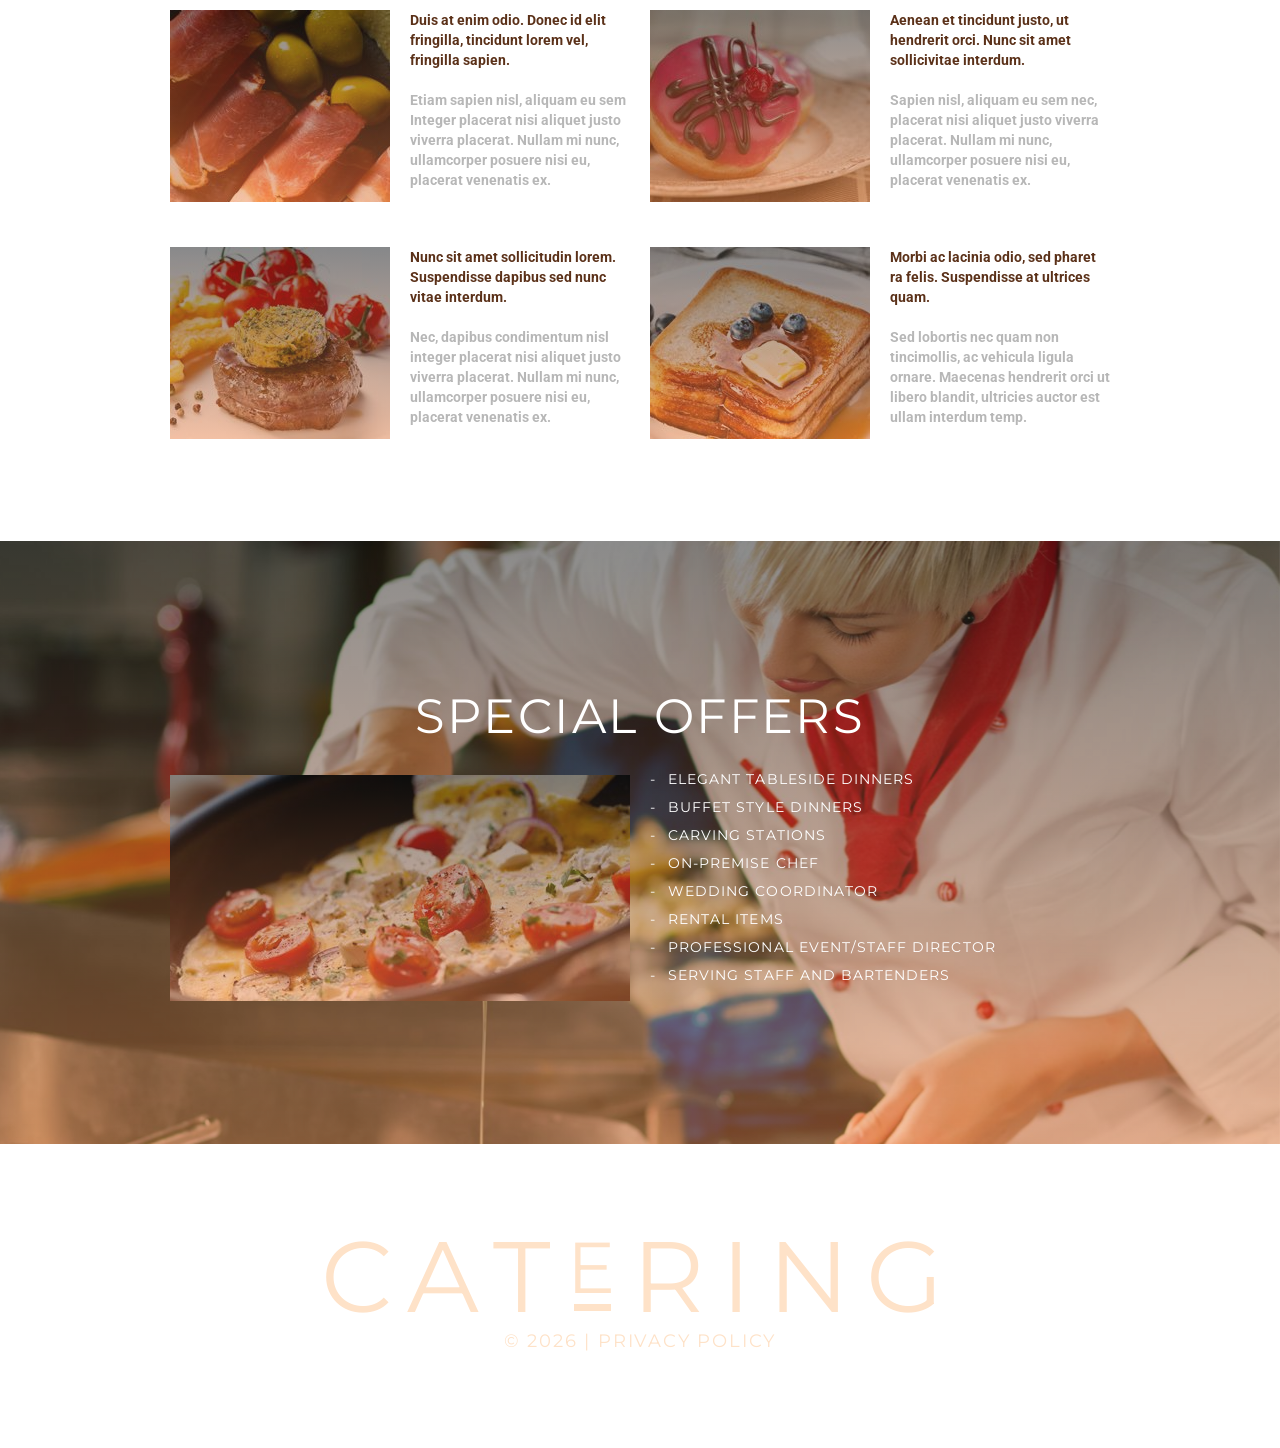
<file: index-3.html>
<!DOCTYPE html>
<html lang="en">
<head>
    <title>Services</title>
    <meta charset="utf-8">
    <meta name="format-detection" content="telephone=no"/>
    <link rel="icon" href="images/favicon.ico" type="image/x-icon">
    <link rel="stylesheet" href="css/grid.css">
    <link rel="stylesheet" href="css/style.css">

    <script src="js/jquery.js"></script>
    <script src="js/jquery-migrate-1.2.1.js"></script>

    <!--[if lt IE 9]>
    <html class="lt-ie9">
    <div style=' clear: both; text-align:center; position: relative;'>
        <a href="http://windows.microsoft.com/en-US/internet-explorer/..">
            <img src="images/ie8-panel/warning_bar_0000_us.jpg" border="0" height="42" width="820"
                 alt="You are using an outdated browser. For a faster, safer browsing experience, upgrade for free today."/>
        </a>
    </div>
    <script src="js/html5shiv.js"></script>
    <![endif]-->

    <script src='js/device.min.js'></script>
</head>
<body>
<div class="page">
    <!--========================================================
                              HEADER
    =========================================================-->
    <header class="header-wr">
        <section class="parallax" data-url="images/parallax2.jpg" data-mobile="true" data-speed="1">
            <div class="gradient well well__off">
                <div class="container">
                    <a href="#" class="trig fa-bars scr-top"></a>
                    <nav id="menu" class="nav nav_fixed">
                        <ul class="sf-menu" data-type="navbar">
                            <li>
                                <a href="./">Home</a>
                            </li>
                            <li>
                                <a href="index-1.html">About us</a>
                                <ul>
                                    <li>
                                        <a href="#">Quisque nulla</a>
                                    </li>
                                    <li>
                                        <a href="#">Vestibulum libero</a>
                                        <ul>
                                            <li>
                                                <a href="#">Lorem</a>
                                            </li>
                                            <li>
                                                <a href="#">Dolor</a>
                                            </li>
                                            <li>
                                                <a href="#">Sit amet</a>
                                            </li>
                                        </ul>
                                    </li>
                                    <li>
                                        <a href="#">Vivamus eget nibh</a>
                                    </li>
                                </ul>
                            </li>
                            <li>
                                <a href="index-2.html">Menu</a>
                            </li>
                            <li class="active">
                                <a href="index-3.html">Services</a>
                            </li>
                            <li>
                                <a href="index-4.html">Contact us</a>
                            </li>
                        </ul>
                    </nav>
                </div>


                <div class="container">
                    <div class="brand">
                        <h2>Smokin' Joes BBQ</h2>
                        <h1 class="brand_name">

                            <a href="./">
                                cat<span>e</span>ring</a>
                        </h1>
                        <h2 class="brand_slogan">
                            We grill...
                            You chill!
                        </h2>
                    </div>
                </div>

            </div>


        </section>


    </header>
    <!--========================================================
                              CONTENT
    =========================================================-->
    <main>
        <div class="page_overlay page_overlay__off">

            <section class="well-4 well-4__off">
                <div class="container">
                    <h3>Featured Services</h3>

                    <ol class="row row__off index-list-primary">
                        <li class="col-sm-4 wow fadeIn" data-wow-delay="0.2s">
                            <h4>Suspendisse dapibus
                                nc vitae interd.</h4>

                            <p>Etiam sapien nisl, aliquam eu sem nec, dapibus condimentum nisl. Integer placerat nisi
                               aliquet justo viverra placerat. Nullam mi nunc, ullamcorper posuere nisi eu, placerat
                               venenatis ex,
                               ortis nec quam non tincidunt.</p>
                            <a href="#" class="btn">read more</a>
                        </li>
                        <li class="col-sm-4 wow fadeIn" data-wow-delay="0.4s">
                            <h4>Quisque pharetra
                                eleifend nisi.</h4>

                            <p>Etiam sapien nisl, aliquam eu sem nec, dapibus condimentum nisl. Integer placerat nisi
                               aliquet justo viverra placerat. Nullam mi nunc, ullamcorper posuere nisi eu, placerat
                               venenatis ex,
                               ortis nec quam non tincidunt.</p>
                            <a href="#" class="btn">read more</a>
                        </li>
                        <li class="col-sm-4 wow fadeIn" data-wow-delay="0.6s">
                            <h4>Eget malesuada aug
                                euismod eget. </h4>

                            <p>Etiam sapien nisl, aliquam eu sem nec, dapibus condimentum nisl. Integer placerat nisi
                               aliquet justo viverra placerat. Nullam mi nunc, ullamcorper posuere nisi eu, placerat
                               venenatis ex,
                               ortis nec quam non tincidunt.</p>
                            <a href="#" class="btn">read more</a>
                        </li>
                    </ol>

                </div>
            </section>
        </div>


        <section class="parallax" data-url="images/parallax6.jpg" data-mobile="true" data-speed="1">
            <div class="gradient well-4 well-4__off-1">
                <div class="container center">
                    <h2>what We Do</h2>
                    <h4 class="indent-4">Donec semper eget justo eu iaculis. Aenean et tincidunt justo, ut hendrerit
                                         orci,
                                         suspendisse dapibus sed nunc vitae interdum. </h4>
                    <h5 class="indent-3">Etiam sapien nisl, aliquam eu sem nec, dapibus condimentum nisl. Integer
                                         placerat nisi aliquet
                                         justo viverra placerat. Nullam mi nunc, ullamcorper c varius tellus ac elit
                                         mollis, ac vehicula
                                         ligula ornare. Maecenas hendrerit orci ut libero blandit, ultricies auctor est
                                         ullamcorper.
                                         Nullam vel mi eu sem interdum tempus vel et metus. Aenean tortor arcu, semper
                                         nec urna vel,
                                         aliquet laoreet mi. Sed at lorem tincidunt, dapibus tortor id, faucibus
                                         purus. </h5>

                </div>
            </div>
        </section>
        <section class="well-7 WELL-7__off">
            <div class="container">
                <h3>Catering Services</h3>

                <div class="row row__off-1 wow fadeInUp" data-wow-delay="0.2s">
                    <div class="col-sm-3">
                        <div class="img-wr">
                            <img src="images/page-4_img01.jpg" alt=""/>

                            <div class="gradient"></div>
                        </div>
                    </div>
                    <div class="col-sm-3">
                        <h5>
                            <a href='#'>Duis at enim odio. Donec id elit fringilla, tincidunt lorem vel, fringilla
                                        sapien.
                            </a>
                        </h5>
                        <p>Etiam sapien nisl, aliquam eu sem Integer placerat nisi aliquet justo viverra placerat.
                           Nullam mi nunc, ullamcorper posuere nisi eu, placerat venenatis ex. </p>
                    </div>
                    <div class="col-sm-3">
                        <div class="img-wr">
                            <img src="images/page-4_img02.jpg" alt=""/>

                            <div class="gradient"></div>
                        </div>
                    </div>
                    <div class="col-sm-3">
                        <h5>
                            <a href='#'>Aenean et tincidunt justo, ut hendrerit orci. Nunc sit amet sollicivitae
                                        interdum.
                            </a>
                        </h5>
                        <p>Sapien nisl, aliquam eu sem nec, placerat nisi aliquet justo viverra placerat. Nullam mi
                           nunc, ullamcorper posuere nisi eu, placerat venenatis ex. </p>
                    </div>
                </div>
                <div class="row wow fadeInUp" data-wow-delay="0.4s">
                    <div class="col-sm-3">
                        <div class="img-wr">
                            <img src="images/page-4_img03.jpg" alt=""/>

                            <div class="gradient"></div>
                        </div>
                    </div>
                    <div class="col-sm-3">
                        <h5>
                            <a href='#'>Nunc sit amet sollicitudin lorem. Suspendisse dapibus sed nunc vitae interdum.
                            </a>
                        </h5>
                        <p>Nec, dapibus condimentum nisl integer placerat nisi aliquet justo viverra placerat. Nullam mi nunc, ullamcorper posuere nisi eu, placerat venenatis ex. </p>
                    </div>
                    <div class="col-sm-3">
                        <div class="img-wr">
                            <img src="images/page-4_img04.jpg" alt=""/>

                            <div class="gradient"></div>
                        </div>
                    </div>
                    <div class="col-sm-3">
                        <h5>
                            <a href='#'>Morbi ac lacinia odio, sed pharet
                                        ra felis. Suspendisse at ultrices quam.
                            </a>
                        </h5>
                        <p>Sed lobortis nec quam non tincimollis, ac vehicula ligula ornare. Maecenas hendrerit orci ut libero blandit, ultricies auctor est ullam
                           interdum temp.</p>
                    </div>
                </div>
            </div>
        </section>
        <section class="parallax" data-url="images/parallax7.jpg" data-mobile="true" data-speed="1">
            <div class="gradient well-4 well-4__off-1">
                <div class="container">
                    <h2>special offers</h2>
                   <div class="row row__off">
                       <div class="col-sm-6 wow fadeIn" data-wow-delay="0.2s">
                           <div class="img-wr">
                               <img src="images/page-4_img05.jpg" alt=""/>

                               <div class="gradient"></div>
                           </div>
                       </div>
                       <div class="col-sm-6 off-2 wow fadeIn" data-wow-delay="0.4s">
                           <ul class="marked-list">
                               <li>
                                   <a href='#'>Elegant Tableside Dinners</a>
                               </li>
                               <li>
                                   <a href='#'>Buffet Style Dinners</a>
                               </li>
                               <li>
                                   <a href='#'>Carving Stations</a>
                               </li>
                               <li>
                                   <a href='#'>On-Premise Chef</a>
                               </li>
                               <li>
                                   <a href='#'>Wedding Coordinator</a>
                               </li>
                               <li>
                                   <a href='#'>Rental Items </a>
                               </li>
                               <li>
                                   <a href='#'>Professional Event/Staff Director</a>
                               </li>
                               <li>
                                   <a href='#'>Serving Staff and Bartenders</a>
                               </li>
                           </ul>
                       </div>
                   </div>

                </div>
            </div>
        </section>
    </main>
    <!--========================================================
                              FOOTER
    =========================================================-->
    <footer>
        <div class="container">
            <div class="brand">
                <h1 class="brand_name">
                    <a href="./">cat<span>e</span>ring</a>
                </h1>
            </div>
            <p>© <span id="copyright-year"></span> |
                <a href="index-5.html">Privacy Policy</a>
            </p>
        </div>
    </footer>
</div>

<script src="js/script.js"></script>
</body>
</html>
</file>
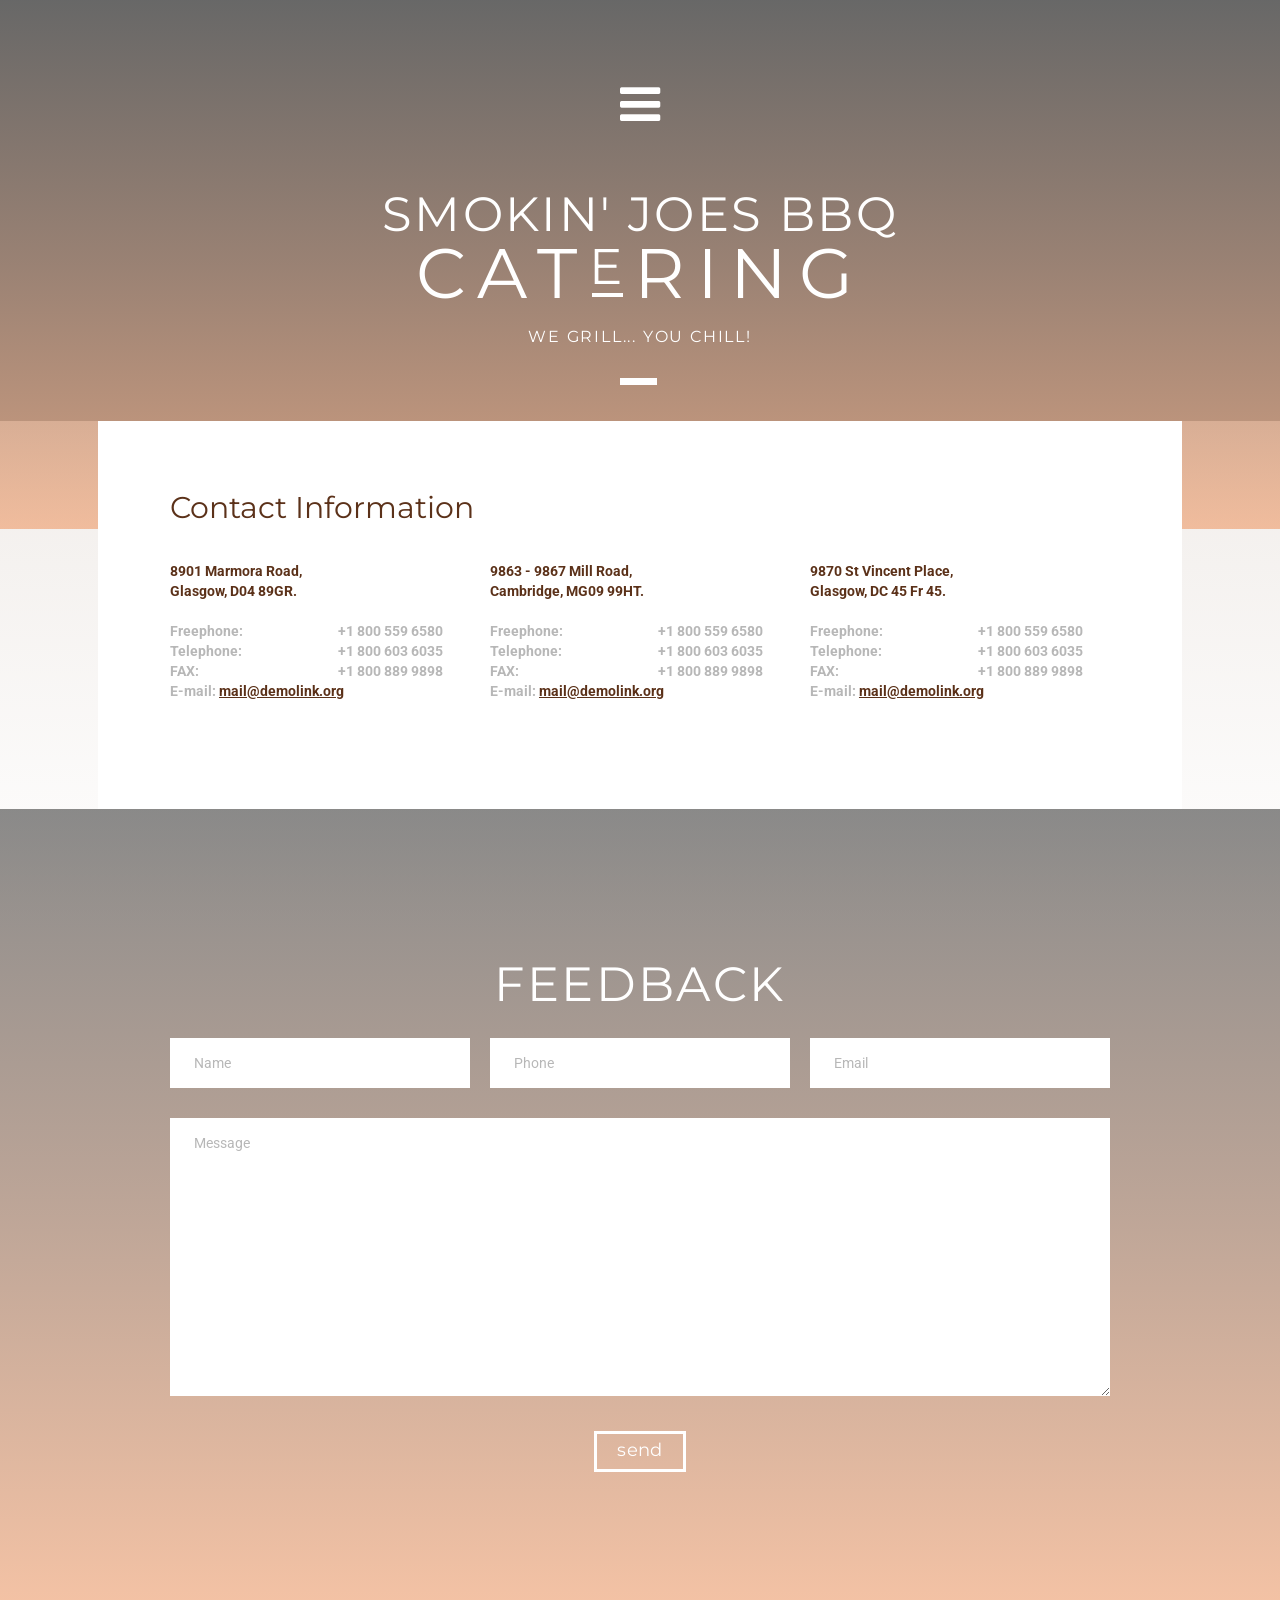
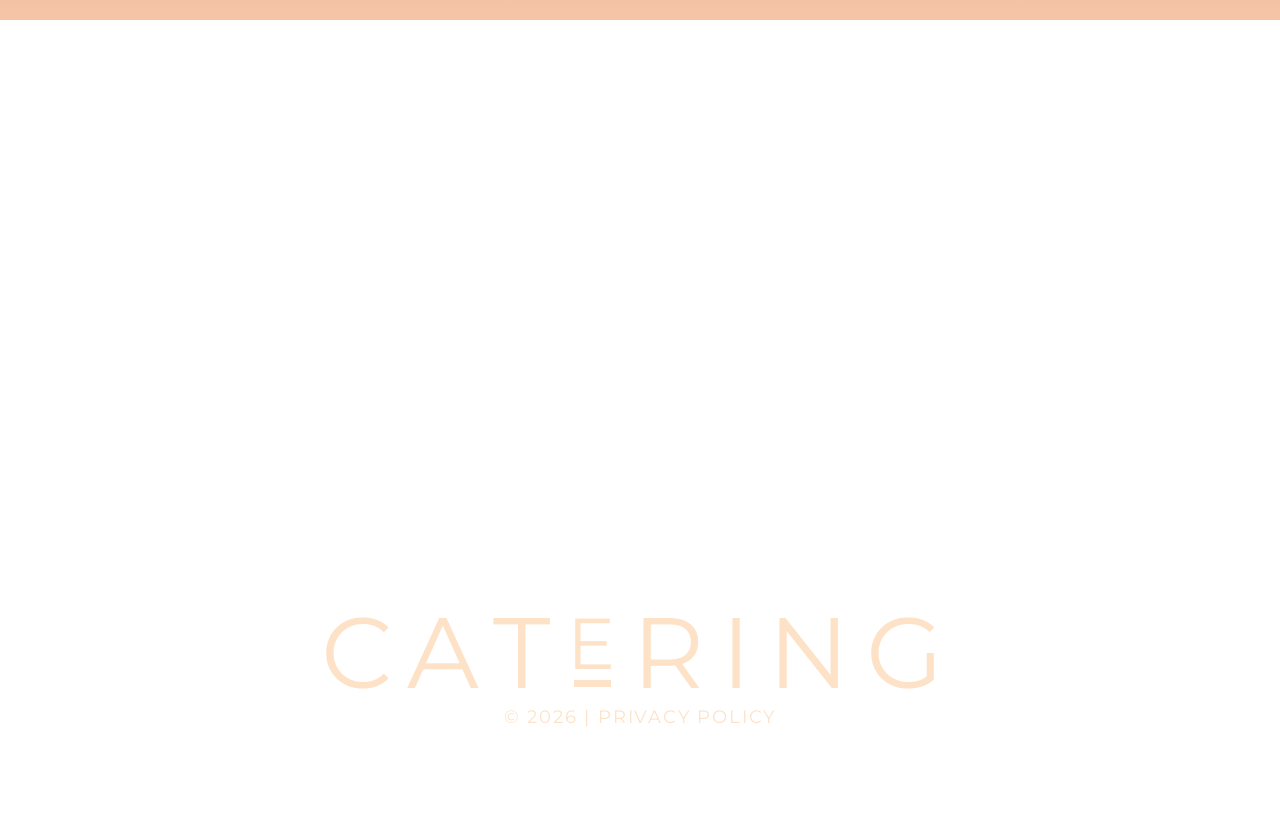
<file: index-4.html>
<!DOCTYPE html>
<html lang="en">
<head>
    <title>Contact us</title>
    <meta charset="utf-8">
    <meta name="format-detection" content="telephone=no"/>
    <link rel="icon" href="images/favicon.ico" type="image/x-icon">
    <link rel="stylesheet" href="css/mailform.css"/>
    <link rel="stylesheet" href="css/google-map.css"/>
    <link rel="stylesheet" href="css/grid.css">
    <link rel="stylesheet" href="css/style.css">


    <script src="js/jquery.js"></script>
    <script src="js/jquery-migrate-1.2.1.js"></script>

    <!--[if lt IE 9]>
    <html class="lt-ie9">
    <div style=' clear: both; text-align:center; position: relative;'>
        <a href="http://windows.microsoft.com/en-US/internet-explorer/..">
            <img src="images/ie8-panel/warning_bar_0000_us.jpg" border="0" height="42" width="820"
                 alt="You are using an outdated browser. For a faster, safer browsing experience, upgrade for free today."/>
        </a>
    </div>
    <script src="js/html5shiv.js"></script>
    <![endif]-->

    <script src='js/device.min.js'></script>
</head>
<body>
<div class="page">
    <!--========================================================
                              HEADER
    =========================================================-->
    <header class="header-wr">
        <section class="parallax" data-url="images/parallax2.jpg" data-mobile="true" data-speed="1">
            <div class="gradient well well__off">
                <div class="container">
                    <a href="#" class="trig fa-bars scr-top"></a>
                    <nav id="menu" class="nav nav_fixed">
                        <ul class="sf-menu" data-type="navbar">
                            <li>
                                <a href="./">Home</a>
                            </li>
                            <li>
                                <a href="index-1.html">About us</a>
                                <ul>
                                    <li>
                                        <a href="#">Quisque nulla</a>
                                    </li>
                                    <li>
                                        <a href="#">Vestibulum libero</a>
                                        <ul>
                                            <li>
                                                <a href="#">Lorem</a>
                                            </li>
                                            <li>
                                                <a href="#">Dolor</a>
                                            </li>
                                            <li>
                                                <a href="#">Sit amet</a>
                                            </li>
                                        </ul>
                                    </li>
                                    <li>
                                        <a href="#">Vivamus eget nibh</a>
                                    </li>
                                </ul>
                            </li>
                            <li>
                                <a href="index-2.html">Menu</a>
                            </li>
                            <li>
                                <a href="index-3.html">Services</a>
                            </li>
                            <li class="active">
                                <a href="index-4.html">Contact us</a>
                            </li>
                        </ul>
                    </nav>
                </div>


                <div class="container">
                    <div class="brand">
                        <h2>Smokin' Joes BBQ</h2>
                        <h1 class="brand_name">

                            <a href="./">
                                cat<span>e</span>ring</a>
                        </h1>
                        <h2 class="brand_slogan">
                            We grill...
                            You chill!
                        </h2>
                    </div>
                </div>

            </div>


        </section>


    </header>
    <!--========================================================
                              CONTENT
    =========================================================-->
    <main>
        <div class="page_overlay page_overlay__off">

            <section class="well-4 well-4__off">
                <div class="container">
                    <h3>Contact Information</h3>

                    <div class="row row__off index-list-primary">
                        <div class="col-sm-4 wow fadeIn" data-wow-delay="0.2s">
                            <address><p>8901 Marmora Road,
                                        Glasgow, D04 89GR.</p>
                                <dl>
                                    <dt>Freephone:</dt>
                                    <dd>
                                        <a href="callto:#">+1 800 559 6580</a></dd>
                                </dl>
                                <dl>
                                    <dt>Telephone:</dt>
                                    <dd><a href="callto:#">+1 800 603 6035</a></dd>
                                </dl>
                                <dl>
                                    <dt>FAX:</dt>
                                    <dd><a href="callto:#">+1 800 889 9898</a></dd>
                                </dl>

                            </address>
                            <p>E-mail:
                                <a href="mailto:#" class="mail">mail@demolink.org</a>
                            </p>
                        </div>
                        <div class="col-sm-4 wow fadeIn" data-wow-delay="0.4s">
                            <address><p>9863 - 9867 Mill Road,
                                        Cambridge, MG09 99HT.</p>
                                <dl>
                                    <dt>Freephone:</dt>
                                    <dd><a href="callto:#">+1 800 559 6580</a></dd>
                                </dl>
                                <dl>
                                    <dt>Telephone:</dt>
                                    <dd><a href="callto:#">+1 800 603 6035</a></dd>
                                </dl>
                                <dl>
                                    <dt>FAX:</dt>
                                    <dd><a href="callto:#">+1 800 889 9898</a></dd>
                                </dl>

                            </address>
                            <p>E-mail:
                                <a href="mailto:#" class="mail">mail@demolink.org</a>
                            </p>
                        </div>
                        <div class="col-sm-4 wow fadeIn" data-wow-delay="0.6s">
                            <address><p>9870 St Vincent Place,
                                        Glasgow, DC 45 Fr 45.</p>
                                <dl>
                                    <dt>Freephone:</dt>
                                    <dd><a href="callto:#">+1 800 559 6580</a></dd>
                                </dl>
                                <dl>
                                    <dt>Telephone:</dt>
                                    <dd><a href="callto:#">+1 800 603 6035</a></dd>
                                </dl>
                                <dl>
                                    <dt>FAX:</dt>
                                    <dd><a href="callto:#">+1 800 889 9898</a></dd>
                                </dl>

                            </address>
                            <p>E-mail:
                                <a href="mailto:#" class="mail">mail@demolink.org</a>
                            </p>
                        </div>
                    </div>

                </div>
            </section>
        </div>


        <section class="parallax" data-url="images/parallax8.jpg" data-mobile="true" data-speed="1">
            <div class="gradient well-4 well-4__off-1 well-media">
                <div class="container center">
                    <h2>Feedback</h2>

                    <form class='mailform' method="post" action="bat/rd-mailform.php">
                        <input type="hidden" name="form-type" value="contact"/>
                        <fieldset>
                            <div class="row">
                                <div class="col-sm-4">
                                    <label data-add-placeholder>
                                        <input type="text"
                                               name="name"
                                               placeholder="Name"
                                               data-constraints="@LettersOnly @NotEmpty"/>
                                    </label>
                                </div>
                                <div class="col-sm-4">
                                    <label data-add-placeholder>
                                        <input type="text"
                                               name="phone"
                                               placeholder="Phone"
                                               data-constraints="@Phone"/>
                                    </label>
                                </div>
                                <div class="col-sm-4">
                                    <label data-add-placeholder>
                                        <input type="text"
                                               name="email"
                                               placeholder="Email"
                                               data-constraints="@Email @NotEmpty"/>
                                    </label>
                                </div>
                            </div>
                            <label data-add-placeholder class="textarea">
            <textarea name="message" placeholder="Message"
                      data-constraints="@NotEmpty"></textarea>
                            </label>

                            <div class="mfControls">
                                <button class="btn" type="submit">send</button>

                            </div>
                        </fieldset>
                    </form>

                </div>
            </div>
        </section>
        <div class="map">
            <div id="google-map" class="map_model"></div>
            <ul class="map_locations">
                <li data-x="-73.9874068" data-y="40.643180">
                    <p> 9870 St Vincent Place, Glasgow, DC 45 Fr 45. <span>800 2345-6789</span></p>
                </li>
            </ul>
        </div>
    </main>
    <!--========================================================
                              FOOTER
    =========================================================-->
    <footer>
        <div class="container">
            <div class="brand">
                <h1 class="brand_name">
                    <a href="./">cat<span>e</span>ring</a>
                </h1>
            </div>
            <p>© <span id="copyright-year"></span> |
                <a href="index-5.html">Privacy Policy</a>
            </p>
        </div>
    </footer>
</div>

<script src="js/script.js"></script>
</body>
</html>
</file>
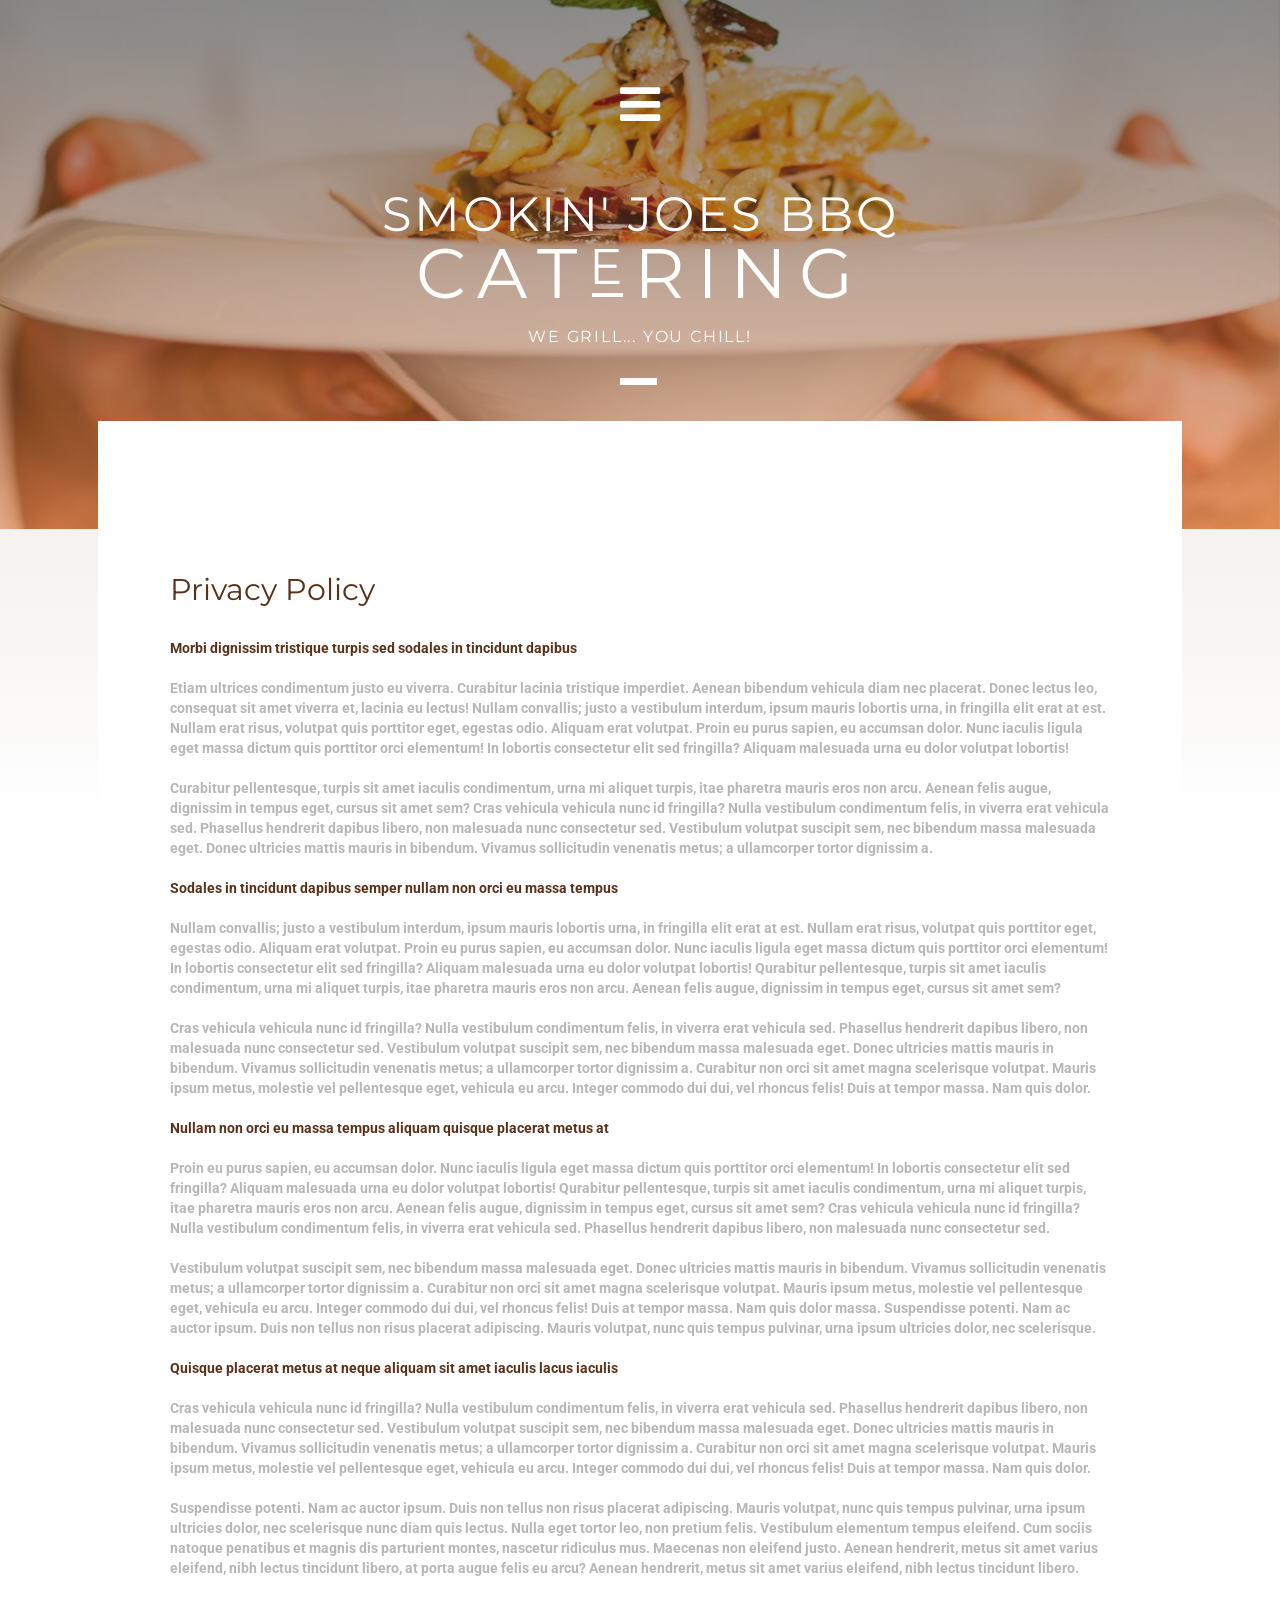
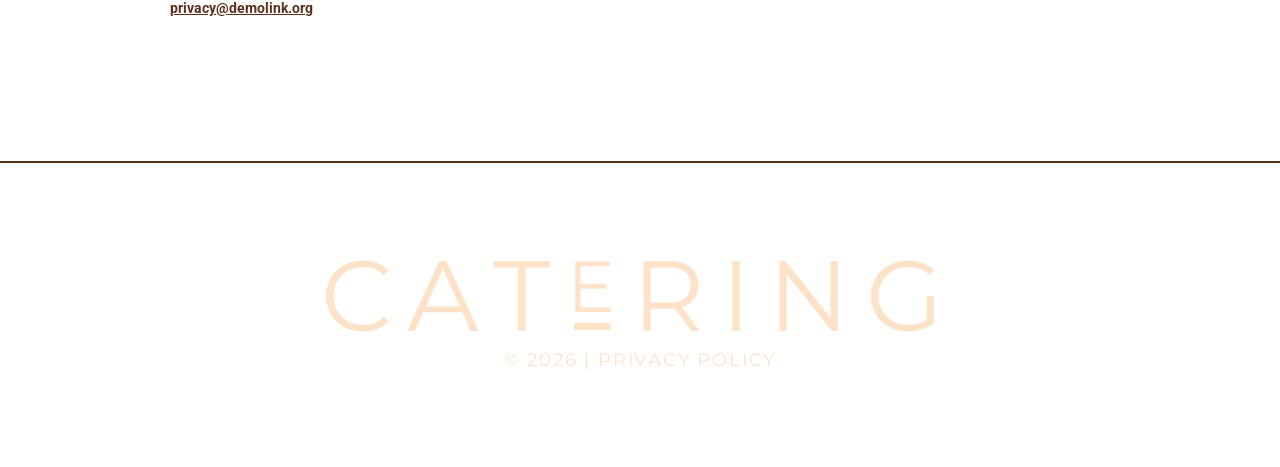
<file: index-5.html>
<!DOCTYPE html>
<html lang="en">
<head>
    <title>Contact us</title>
    <meta charset="utf-8">
    <meta name="format-detection" content="telephone=no"/>
    <link rel="icon" href="images/favicon.ico" type="image/x-icon">
    <link rel="stylesheet" href="css/mailform.css"/>
    <link rel="stylesheet" href="css/google-map.css"/>
    <link rel="stylesheet" href="css/grid.css">
    <link rel="stylesheet" href="css/style.css">


    <script src="js/jquery.js"></script>
    <script src="js/jquery-migrate-1.2.1.js"></script>

    <!--[if lt IE 9]>
    <html class="lt-ie9">
    <div style=' clear: both; text-align:center; position: relative;'>
        <a href="http://windows.microsoft.com/en-US/internet-explorer/..">
            <img src="images/ie8-panel/warning_bar_0000_us.jpg" border="0" height="42" width="820"
                 alt="You are using an outdated browser. For a faster, safer browsing experience, upgrade for free today."/>
        </a>
    </div>
    <script src="js/html5shiv.js"></script>
    <![endif]-->

    <script src='js/device.min.js'></script>
</head>
<body>
<div class="page">
    <!--========================================================
                              HEADER
    =========================================================-->
    <header class="header-wr">
        <section class="parallax" data-url="images/parallax2.jpg" data-mobile="true" data-speed="1">
            <div class="gradient well well__off">
                <div class="container">
                    <a href="#" class="trig fa-bars scr-top"></a>
                    <nav id="menu" class="nav nav_fixed">
                        <ul class="sf-menu" data-type="navbar">
                            <li>
                                <a href="./">Home</a>
                            </li>
                            <li>
                                <a href="index-1.html">About us</a>
                                <ul>
                                    <li>
                                        <a href="#">Quisque nulla</a>
                                    </li>
                                    <li>
                                        <a href="#">Vestibulum libero</a>
                                        <ul>
                                            <li>
                                                <a href="#">Lorem</a>
                                            </li>
                                            <li>
                                                <a href="#">Dolor</a>
                                            </li>
                                            <li>
                                                <a href="#">Sit amet</a>
                                            </li>
                                        </ul>
                                    </li>
                                    <li>
                                        <a href="#">Vivamus eget nibh</a>
                                    </li>
                                </ul>
                            </li>
                            <li>
                                <a href="index-2.html">Menu</a>
                            </li>
                            <li>
                                <a href="index-3.html">Services</a>
                            </li>
                            <li class="active">
                                <a href="index-4.html">Contact us</a>
                            </li>
                        </ul>
                    </nav>
                </div>


                <div class="container">
                    <div class="brand">
                        <h2>Smokin' Joes BBQ</h2>
                        <h1 class="brand_name">

                            <a href="./">
                                cat<span>e</span>ring</a>
                        </h1>
                        <h2 class="brand_slogan">
                            We grill...
                            You chill!
                        </h2>
                    </div>
                </div>

            </div>


        </section>


    </header>
    <!--========================================================
                              CONTENT
    =========================================================-->
    <main>
        <div class="page_overlay page_overlay__off">

            <section class="well-4 well-4__off-1">
                <div class="container term-list">
                    <h3>Privacy Policy </h3>
                    <dl class="privacy">
                        <dt class="h5">Morbi dignissim tristique turpis sed sodales in tincidunt dapibus</dt>
                        <dd>Etiam ultrices condimentum justo eu viverra. Curabitur lacinia tristique imperdiet. Aenean
                            bibendum vehicula diam nec placerat. Donec lectus leo, consequat sit amet viverra et,
                            lacinia eu lectus! Nullam convallis; justo a vestibulum interdum, ipsum mauris lobortis
                            urna, in fringilla elit erat at est. Nullam erat risus, volutpat quis porttitor eget,
                            egestas odio. Aliquam erat volutpat. Proin eu purus sapien, eu accumsan dolor. Nunc iaculis
                            ligula eget massa dictum quis porttitor orci elementum! In lobortis consectetur elit sed
                            fringilla? Aliquam malesuada urna eu dolor volutpat lobortis!<br><br>Curabitur pellentesque,
                            turpis sit amet iaculis condimentum, urna mi aliquet turpis, itae pharetra mauris eros non
                            arcu. Aenean felis augue, dignissim in tempus eget, cursus sit amet sem? Cras vehicula
                            vehicula nunc id fringilla? Nulla vestibulum condimentum felis, in viverra erat vehicula
                            sed. Phasellus hendrerit dapibus libero, non malesuada nunc consectetur sed. Vestibulum
                            volutpat suscipit sem, nec bibendum massa malesuada eget. Donec ultricies mattis mauris in
                            bibendum. Vivamus sollicitudin venenatis metus; a ullamcorper tortor dignissim a.
                        </dd>
                        <dt class="h5">Sodales in tincidunt dapibus semper nullam non orci eu massa tempus</dt>
                        <dd>Nullam convallis; justo a vestibulum interdum, ipsum mauris lobortis urna, in fringilla elit
                            erat at est. Nullam erat risus, volutpat quis porttitor eget, egestas odio. Aliquam erat
                            volutpat. Proin eu purus sapien, eu accumsan dolor. Nunc iaculis ligula eget massa dictum
                            quis porttitor orci elementum! In lobortis consectetur elit sed fringilla? Aliquam malesuada
                            urna eu dolor volutpat lobortis! Qurabitur pellentesque, turpis sit amet iaculis
                            condimentum, urna mi aliquet turpis, itae pharetra mauris eros non arcu. Aenean felis augue,
                            dignissim in tempus eget, cursus sit amet sem? <br><br>Cras vehicula vehicula nunc id
                            fringilla? Nulla vestibulum condimentum felis, in viverra erat vehicula sed. Phasellus
                            hendrerit dapibus libero, non malesuada nunc consectetur sed. Vestibulum volutpat suscipit
                            sem, nec bibendum massa malesuada eget. Donec ultricies mattis mauris in bibendum. Vivamus
                            sollicitudin venenatis metus; a ullamcorper tortor dignissim a. Curabitur non orci sit amet
                            magna scelerisque volutpat. Mauris ipsum metus, molestie vel pellentesque eget, vehicula eu
                            arcu. Integer commodo dui dui, vel rhoncus felis! Duis at tempor massa. Nam quis dolor.
                        </dd>
                        <dt class="h5">Nullam non orci eu massa tempus aliquam quisque placerat metus at</dt>
                        <dd>Proin eu purus sapien, eu accumsan dolor. Nunc iaculis ligula eget massa dictum quis
                            porttitor orci elementum! In lobortis consectetur elit sed fringilla? Aliquam malesuada urna
                            eu dolor volutpat lobortis! Qurabitur pellentesque, turpis sit amet iaculis condimentum,
                            urna mi aliquet turpis, itae pharetra mauris eros non arcu. Aenean felis augue, dignissim in
                            tempus eget, cursus sit amet sem? Cras vehicula vehicula nunc id fringilla? Nulla vestibulum
                            condimentum felis, in viverra erat vehicula sed. Phasellus hendrerit dapibus libero, non
                            malesuada nunc consectetur sed.<br><br>Vestibulum volutpat suscipit sem, nec bibendum massa
                            malesuada eget. Donec ultricies mattis mauris in bibendum. Vivamus sollicitudin venenatis
                            metus; a ullamcorper tortor dignissim a. Curabitur non orci sit amet magna scelerisque
                            volutpat. Mauris ipsum metus, molestie vel pellentesque eget, vehicula eu arcu. Integer
                            commodo dui dui, vel rhoncus felis! Duis at tempor massa. Nam quis dolor massa. Suspendisse
                            potenti. Nam ac auctor ipsum. Duis non tellus non risus placerat adipiscing. Mauris
                            volutpat, nunc quis tempus pulvinar, urna ipsum ultricies dolor, nec scelerisque.
                        </dd>
                        <dt class="h5">Quisque placerat metus at neque aliquam sit amet iaculis lacus iaculis</dt>
                        <dd>Cras vehicula vehicula nunc id fringilla? Nulla vestibulum condimentum felis, in viverra
                            erat vehicula sed. Phasellus hendrerit dapibus libero, non malesuada nunc consectetur sed.
                            Vestibulum volutpat suscipit sem, nec bibendum massa malesuada eget. Donec ultricies mattis
                            mauris in bibendum. Vivamus sollicitudin venenatis metus; a ullamcorper tortor dignissim a.
                            Curabitur non orci sit amet magna scelerisque volutpat. Mauris ipsum metus, molestie vel
                            pellentesque eget, vehicula eu arcu. Integer commodo dui dui, vel rhoncus felis! Duis at
                            tempor massa. Nam quis dolor.<br><br>Suspendisse potenti. Nam ac auctor ipsum. Duis
                            non tellus non risus placerat adipiscing. Mauris volutpat, nunc quis tempus pulvinar, urna
                            ipsum ultricies dolor, nec scelerisque nunc diam quis lectus. Nulla eget tortor leo, non
                            pretium felis. Vestibulum elementum tempus eleifend. Cum sociis natoque penatibus et magnis
                            dis parturient montes, nascetur ridiculus mus. Maecenas non eleifend justo. Aenean
                            hendrerit, metus sit amet varius eleifend, nibh lectus tincidunt libero, at porta augue
                            felis eu arcu? Aenean hendrerit, metus sit amet varius eleifend, nibh lectus tincidunt
                            libero.
                        </dd>
                    </dl>
                    <a href="mailto:#" class="mail">privacy@demolink.org</a>

                </div>
            </section>
        </div>
        <hr>
    </main>
    <!--========================================================
                              FOOTER
    =========================================================-->
    <footer>

        <div class="container">
            <div class="brand">
                <h1 class="brand_name">
                    <a href="./">cat<span>e</span>ring</a>
                </h1>
            </div>
            <p>© <span id="copyright-year"></span> |
                <a href="index-5.html">Privacy Policy</a>
            </p>
        </div>
    </footer>
</div>

<script src="js/script.js"></script>
<!--coded by Dafna-->
</body>
</html>
</file>
<file: css/owl-carousel.css>
/*========================================================
                      Owl Carousel
=========================================================*/
.owl-carousel .animated {
  -webkit-animation-duration: 1000ms;
  animation-duration: 1000ms;
  -webkit-animation-fill-mode: both;
  animation-fill-mode: both; }

.owl-carousel .owl-animated-in {
  z-index: 0; }

.owl-carousel .owl-animated-out {
  z-index: 1; }

.owl-carousel .fadeOut {
  -webkit-animation-name: fadeOut;
  animation-name: fadeOut; }

@-webkit-keyframes fadeOut {
  0% {
    opacity: 1; }
  100% {
    opacity: 0; } }
@keyframes fadeOut {
  0% {
    opacity: 1; }
  100% {
    opacity: 0; } }
.owl-height {
  -moz-transition: height 500ms ease-in-out;
  -o-transition: height 500ms ease-in-out;
  -webkit-transition: height 500ms ease-in-out;
  transition: height 500ms ease-in-out; }

.owl-carousel {
  display: none;
  width: 100%;
  -webkit-tap-highlight-color: transparent;
  position: relative;
  z-index: 1; }

.owl-carousel .owl-stage {
  position: relative;
  -ms-touch-action: pan-Y; }

.owl-carousel .owl-stage:after {
  content: ".";
  display: block;
  clear: both;
  visibility: hidden;
  line-height: 0;
  height: 0; }

.owl-carousel .owl-stage-outer {
  position: relative;
  overflow: hidden;
  -webkit-transform: translate3d(0px, 0px, 0px); }

.owl-carousel .owl-controls .owl-nav .owl-prev,
.owl-carousel .owl-controls .owl-nav .owl-next,
.owl-carousel .owl-controls .owl-dot {
  cursor: pointer;
  cursor: hand;
  -webkit-user-select: none;
  -khtml-user-select: none;
  -moz-user-select: none;
  -ms-user-select: none;
  user-select: none; }

.owl-carousel.owl-loaded {
  display: block; }

.owl-carousel.owl-loading {
  opacity: 0;
  display: block; }

.owl-carousel.owl-hidden {
  opacity: 0; }

.owl-carousel .owl-refresh .owl-item {
  display: none; }

.owl-carousel .owl-item {
  position: relative;
  min-height: 1px;
  float: left;
  -webkit-backface-visibility: hidden;
  -webkit-tap-highlight-color: transparent;
  -webkit-touch-callout: none;
  -webkit-user-select: none;
  -khtml-user-select: none;
  -moz-user-select: none;
  -ms-user-select: none;
  user-select: none; }

.owl-carousel .owl-item img {
  display: block;
  width: 100%;
  -webkit-transform-style: preserve-3d; }

.owl-carousel.owl-text-select-on .owl-item {
  -webkit-user-select: none;
  -khtml-user-select: none;
  -moz-user-select: none;
  -ms-user-select: none;
  user-select: none; }

.owl-carousel .owl-grab {
  cursor: move;
  cursor: -webkit-grab;
  cursor: -o-grab;
  cursor: -ms-grab;
  cursor: grab; }

.owl-carousel.owl-rtl {
  direction: rtl; }

.owl-carousel.owl-rtl .owl-item {
  float: right; }

.no-js .owl-carousel {
  display: block; }

.owl-carousel .owl-item .owl-lazy {
  opacity: 0;
  -moz-transition: opacity 400ms ease;
  -o-transition: opacity 400ms ease;
  -webkit-transition: opacity 400ms ease;
  transition: opacity 400ms ease; }

.owl-carousel .owl-item img {
  transform-style: preserve-3d; }

.owl-carousel .owl-video-wrapper {
  position: relative;
  height: 100%;
  background: #000; }

.owl-carousel .owl-video-play-icon {
  position: absolute;
  height: 80px;
  width: 80px;
  left: 50%;
  top: 50%;
  margin-left: -40px;
  margin-top: -40px;
  background: url("owl.video.play.png") no-repeat;
  cursor: pointer;
  z-index: 1;
  -webkit-backface-visibility: hidden;
  -moz-transition: scale 100ms ease;
  -o-transition: scale 100ms ease;
  -webkit-transition: scale 100ms ease;
  transition: scale 100ms ease; }

.owl-carousel .owl-video-play-icon:hover {
  -moz-transform: scale(1.3, 1.3);
  -ms-transform: scale(1.3, 1.3);
  -o-transform: scale(1.3, 1.3);
  -webkit-transform: scale(1.3, 1.3);
  transform: scale(1.3, 1.3); }

.owl-carousel .owl-video-playing .owl-video-tn,
.owl-carousel .owl-video-playing .owl-video-play-icon {
  display: none; }

.owl-carousel .owl-video-tn {
  opacity: 0;
  height: 100%;
  background-position: center center;
  background-repeat: no-repeat;
  -webkit-background-size: contain;
  -moz-background-size: contain;
  -o-background-size: contain;
  background-size: contain;
  -moz-transition: opacity 400ms ease;
  -o-transition: opacity 400ms ease;
  -webkit-transition: opacity 400ms ease;
  transition: opacity 400ms ease; }

.owl-carousel .owl-video-frame {
  position: relative;
  z-index: 1; }

.owl-nav .owl-prev + .owl-next {
  margin-left: 0; }

.owl-dots {
  text-align: right;
  margin-top: 17px; }
  .owl-dots .owl-dot {
    display: inline-block;
    width: 10px;
    height: 10px;
    background: #5b3119;
    -moz-transition: 0.3s;
    -o-transition: 0.3s;
    -webkit-transition: 0.3s;
    transition: 0.3s;
    -webkit-border-radius: 50%;
    -moz-border-radius: 50%;
    border-radius: 50%; }
    .owl-dots .owl-dot:hover, .owl-dots .owl-dot.active {
      background: #cdc1ba; }
  .owl-dots .owl-dot + .owl-dot {
    margin-left: 8px; }

.owl-carousel-1 .owl-dots {
  text-align: center;
  margin-top: 45px; }
  .owl-carousel-1 .owl-dots .owl-dot {
    display: inline-block;
    width: 10px;
    height: 10px;
    background: #fff;
    -moz-transition: 0.3s;
    -o-transition: 0.3s;
    -webkit-transition: 0.3s;
    transition: 0.3s;
    -webkit-border-radius: 50%;
    -moz-border-radius: 50%;
    border-radius: 50%; }
    .owl-carousel-1 .owl-dots .owl-dot:hover, .owl-carousel-1 .owl-dots .owl-dot.active {
      opacity: .4; }
  .owl-carousel-1 .owl-dots .owl-dot + .owl-dot {
    margin-left: 9px; }
</file>
<file: css/google-map.css>
/*==================  GOOGLE MAP  ======================*/
.map {
  color: #333; }
  .map_model {
    height: 500px; }
    .map_model img {
      max-width: none !important; }
    @media (max-width: 767px) {
      .map_model {
        height: 250px; } }
    @media (max-width: 479px) {
      .map_model {
        height: 200px; } }
  .map_locations {
    display: none; }
</file>
<file: css/mailform.css>
@charset "UTF-8";
/*========================================================
                      Contact Form
=========================================================*/
/* MF
========================================================*/
.mailform {
  position: relative;
  text-align: left;
  margin-left: auto;
  margin-right: auto; }
  .mailform fieldset {
    border: none; }
  .mailform * {
    -moz-box-sizing: border-box;
    -webkit-box-sizing: border-box;
    box-sizing: border-box; }

.mailform label {
  position: relative;
  display: block;
  width: 100%;
  margin-top: 30px; }
  .mailform label:first-child {
    margin-top: 0; }
  .mailform label input, .mailform label select, .mailform label textarea {
    display: block;
    width: 100%;
    margin: 0;
    -webkit-appearance: none;
    outline: none;
    font-family: "Roboto", sans-serif;
    font-size: 14px;
    padding: 12px 24px 12px 24px;
    line-height: 26px;
    color: #b7b7b7;
    background: #fff;
    border: none;
    -webkit-border-radius: 0;
    -moz-border-radius: 0;
    border-radius: 0; }
    .mailform label input:-moz-placeholder, .mailform label select:-moz-placeholder, .mailform label textarea:-moz-placeholder {
      color: #b7b7b7;
      opacity: 1; }
    .mailform label input::-webkit-input-placeholder, .mailform label select::-webkit-input-placeholder, .mailform label textarea::-webkit-input-placeholder {
      color: #b7b7b7;
      opacity: 1; }
    .mailform label input::-moz-placeholder, .mailform label select::-moz-placeholder, .mailform label textarea::-moz-placeholder {
      color: #b7b7b7;
      opacity: 1; }
    .mailform label input:-ms-input-placeholder, .mailform label select:-ms-input-placeholder, .mailform label textarea:-ms-input-placeholder {
      color: #b7b7b7;
      opacity: 1; }
  .mailform label textarea {
    resize: vertical;
    overflow: auto;
    height: 278px; }
  @media (max-width: 1365px) {
    .mailform label {
      margin-top: 30px; } }
  @media (max-width: 767px) {
    .mailform label textarea {
      height: 150px; } }

@-ms-keyframes fout {
  0% {
    transform: scale(1) translateX(0); }
  100% {
    transform: scale(0) translateX(0); } }
@-o-keyframes fout {
  0% {
    transform: scale(1) translateX(0); }
  100% {
    transform: scale(0) translateX(0); } }
@-webkit-keyframes fout {
  0% {
    transform: scale(1) translateX(0); }
  100% {
    transform: scale(0) translateX(0); } }
@-moz-keyframes fout {
  0% {
    transform: scale(1) translateX(0); }
  100% {
    transform: scale(0) translateX(0); } }
@keyframes fout {
  0% {
    transform: scale(1) translateX(0); }
  100% {
    transform: scale(0) translateX(0); } }
/* Mail Form PlaceHolder
========================================================*/
.mfPlaceHolder {
  font: inherit;
  cursor: text;
  position: absolute;
  left: 0;
  top: 0;
  padding: 12px 24px 12px 24px;
  line-height: 26px;
  color: #b7b7b7;
  opacity: 1;
  -moz-transition: 0.3s all ease;
  -o-transition: 0.3s all ease;
  -webkit-transition: 0.3s all ease;
  transition: 0.3s all ease; }
  *:-webkit-autofill ~ .mfPlaceHolder {
    opacity: 0;
    -moz-transform: translateY(-50%);
    -ms-transform: translateY(-50%);
    -o-transform: translateY(-50%);
    -webkit-transform: translateY(-50%);
    transform: translateY(-50%); }
  .mfPlaceHolder.state-1 {
    opacity: 0;
    -moz-transform: translateY(-50%);
    -ms-transform: translateY(-50%);
    -o-transform: translateY(-50%);
    -webkit-transform: translateY(-50%);
    transform: translateY(-50%); }

/* Mail Form Validation
  ========================================================*/
.mfValidation {
  -moz-transform-origin: 0% 50%;
  -ms-transform-origin: 0% 50%;
  -o-transform-origin: 0% 50%;
  -webkit-transform-origin: 0% 50%;
  transform-origin: 0% 50%;
  -moz-transition: 0.3s all ease;
  -o-transition: 0.3s all ease;
  -webkit-transition: 0.3s all ease;
  transition: 0.3s all ease;
  -webkit-border-radius: 5px;
  -moz-border-radius: 5px;
  border-radius: 5px;
  position: absolute;
  top: 0;
  left: 30%;
  width: 210px;
  margin-top: -55px;
  margin-left: 0;
  padding: 10px;
  height: 40px;
  font-weight: 300;
  font-size: 12px;
  line-height: 20px;
  background: #111;
  color: #FFF;
  opacity: 0;
  visibility: hidden;
  cursor: pointer;
  z-index: 9; }
  .mfValidation:hover {
    background: #5b3119; }
  .mfValidation:before {
    content: '';
    position: absolute;
    right: 90%;
    top: 100%;
    width: 0;
    height: 0;
    border-style: solid;
    border-width: 5px 4px 0 4px;
    border-color: #111 transparent transparent transparent;
    -moz-transition: 0.3s all ease;
    -o-transition: 0.3s all ease;
    -webkit-transition: 0.3s all ease;
    transition: 0.3s all ease; }
  .mfValidation:hover:before {
    width: 0;
    height: 0;
    border-style: solid;
    border-width: 5px 4px 0 4px;
    border-color: #5b3119 transparent transparent transparent; }
  .mfValidation.show {
    -moz-transform: scale(1);
    -ms-transform: scale(1);
    -o-transform: scale(1);
    -webkit-transform: scale(1);
    transform: scale(1);
    opacity: 1;
    visibility: visible;
    -webkit-animation: notifanim 0.4s cubic-bezier(0.55, 0, 0.1, 1) forwards;
    -moz-animation: notifanim 0.4s cubic-bezier(0.55, 0, 0.1, 1) forwards;
    -ms-animation: notifanim 0.4s cubic-bezier(0.55, 0, 0.1, 1) forwards;
    -o-animation: notifanim 0.4s cubic-bezier(0.55, 0, 0.1, 1) forwards;
    animation: notifanim 0.4s cubic-bezier(0.55, 0, 0.1, 1) forwards; }
  .mfValidation.hide {
    -webkit-animation: notifanim-fo 0.4s cubic-bezier(0.55, 0, 0.1, 1) forwards;
    -moz-animation: notifanim-fo 0.4s cubic-bezier(0.55, 0, 0.1, 1) forwards;
    -ms-animation: notifanim-fo 0.4s cubic-bezier(0.55, 0, 0.1, 1) forwards;
    -o-animation: notifanim-fo 0.4s cubic-bezier(0.55, 0, 0.1, 1) forwards;
    animation: notifanim-fo 0.4s cubic-bezier(0.55, 0, 0.1, 1) forwards; }
  .mfValidation.valid {
    opacity: 0;
    visibility: hidden; }
  @media (max-width: 972px) {
    .mfValidation {
      text-align: right;
      top: 0;
      left: auto;
      bottom: 100%;
      right: 10px;
      background: none;
      padding: 0;
      margin: 0 0 3px;
      min-height: 0;
      color: #F00;
      -webkit-box-shadow: none;
      -moz-box-shadow: none;
      box-shadow: none; }
      .mfValidation:before {
        display: none; }
      .mfValidation:hover {
        background: none;
        right: 5px; } }

.textarea .mfValidation {
  left: 77.7%; }
  @media (max-width: 972px) {
    .textarea .mfValidation {
      left: auto; } }

@-ms-keyframes notifanim-fo {
  0% {
    opacity: 1;
    visibility: visible;
    transform: scale(1); }
  20% {
    opacity: 1;
    transform: scale(1.1); }
  99% {
    visibility: hidden; }
  100% {
    visibility: hidden;
    transform: scale(0.3);
    opacity: 0; } }
@-o-keyframes notifanim-fo {
  0% {
    opacity: 1;
    visibility: visible;
    transform: scale(1); }
  20% {
    opacity: 1;
    transform: scale(1.1); }
  99% {
    visibility: hidden; }
  100% {
    visibility: hidden;
    transform: scale(0.3);
    opacity: 0; } }
@-webkit-keyframes notifanim-fo {
  0% {
    opacity: 1;
    visibility: visible;
    transform: scale(1); }
  20% {
    opacity: 1;
    transform: scale(1.1); }
  99% {
    visibility: hidden; }
  100% {
    visibility: hidden;
    transform: scale(0.3);
    opacity: 0; } }
@-moz-keyframes notifanim-fo {
  0% {
    opacity: 1;
    visibility: visible;
    transform: scale(1); }
  20% {
    opacity: 1;
    transform: scale(1.1); }
  99% {
    visibility: hidden; }
  100% {
    visibility: hidden;
    transform: scale(0.3);
    opacity: 0; } }
@keyframes notifanim-fo {
  0% {
    opacity: 1;
    visibility: visible;
    transform: scale(1); }
  20% {
    opacity: 1;
    transform: scale(1.1); }
  99% {
    visibility: hidden; }
  100% {
    visibility: hidden;
    transform: scale(0.3);
    opacity: 0; } }
@-ms-keyframes notifanim {
  0% {
    opacity: 0;
    visibility: hidden;
    transform: scale(0.3); }
  1% {
    visibility: visible; }
  50% {
    transform: scale(1); }
  75% {
    transform: scale(0.9); }
  100% {
    transform: scale(1);
    opacity: 1; } }
@-o-keyframes notifanim {
  0% {
    opacity: 0;
    visibility: hidden;
    transform: scale(0.3); }
  1% {
    visibility: visible; }
  50% {
    transform: scale(1); }
  75% {
    transform: scale(0.9); }
  100% {
    transform: scale(1);
    opacity: 1; } }
@-webkit-keyframes notifanim {
  0% {
    opacity: 0;
    visibility: hidden;
    transform: scale(0.3); }
  1% {
    visibility: visible; }
  50% {
    transform: scale(1); }
  75% {
    transform: scale(0.9); }
  100% {
    transform: scale(1);
    opacity: 1; } }
@-moz-keyframes notifanim {
  0% {
    opacity: 0;
    visibility: hidden;
    transform: scale(0.3); }
  1% {
    visibility: visible; }
  50% {
    transform: scale(1); }
  75% {
    transform: scale(0.9); }
  100% {
    transform: scale(1);
    opacity: 1; } }
@keyframes notifanim {
  0% {
    opacity: 0;
    visibility: hidden;
    transform: scale(0.3); }
  1% {
    visibility: visible; }
  50% {
    transform: scale(1); }
  75% {
    transform: scale(0.9); }
  100% {
    transform: scale(1);
    opacity: 1; } }
/* MF Controls
========================================================*/
.mfControls {
  margin-top: 35px;
  word-spacing: 10px;
  text-align: center; }
  .mfControls .btn {
    color: #fff;
    border-color: #fff;
    padding-right: 20px; }
    .mfControls .btn:before {
      background: #fff; }
    .mfControls .btn:hover {
      color: #5b3119; }
  .mfControls > * {
    word-spacing: normal;
    margin-bottom: 5px; }

/* Mail Form Submit
========================================================*/
.mfProgress {
  position: relative; }
  .mfProgress .cnt, .mfProgress .loader {
    -moz-transition: 0.4s all ease-in-out;
    -o-transition: 0.4s all ease-in-out;
    -webkit-transition: 0.4s all ease-in-out;
    transition: 0.4s all ease-in-out; }
  .mfProgress .loader {
    opacity: 0;
    text-align: center;
    letter-spacing: 10px;
    -moz-transform: scale(1.2);
    -ms-transform: scale(1.2);
    -o-transform: scale(1.2);
    -webkit-transform: scale(1.2);
    transform: scale(1.2); }
    .mfProgress .loader, .mfProgress .loader:before, .mfProgress .loader:after {
      position: absolute;
      left: 0;
      bottom: 0;
      top: 0;
      right: 0;
      margin: auto; }
    .mfProgress .loader:before {
      content: '';
      width: 20px;
      height: 20px;
      background-color: #fff;
      border-radius: 50%; }
    .mfProgress .loader:after {
      content: '';
      width: 30px;
      height: 30px;
      color: #fff;
      font: 400 30px "FontAwesome";
      line-height: inherit;
      -moz-transition: 0.4s all ease-in-out;
      -o-transition: 0.4s all ease-in-out;
      -webkit-transition: 0.4s all ease-in-out;
      transition: 0.4s all ease-in-out;
      -moz-transform: scale(0) rotate(-60deg);
      -ms-transform: scale(0) rotate(-60deg);
      -o-transform: scale(0) rotate(-60deg);
      -webkit-transform: scale(0) rotate(-60deg);
      transform: scale(0) rotate(-60deg); }
  .mfProgress.sending .cnt, .mfProgress.fail .cnt, .mfProgress.success .cnt {
    -moz-transform: scale(1);
    -ms-transform: scale(1);
    -o-transform: scale(1);
    -webkit-transform: scale(1);
    transform: scale(1);
    opacity: 1; }
  .mfProgress.sending .loader, .mfProgress.fail .loader, .mfProgress.success .loader {
    opacity: 0;
    -moz-transform: scale(1);
    -ms-transform: scale(1);
    -o-transform: scale(1);
    -webkit-transform: scale(1);
    transform: scale(1); }
  .mfProgress.fail .loader:before, .mfProgress.success .loader:before {
    -webkit-animation: fout 0.4s ease-in-out 1 forwards;
    -moz-animation: fout 0.4s ease-in-out 1 forwards;
    -ms-animation: fout 0.4s ease-in-out 1 forwards;
    -o-animation: fout 0.4s ease-in-out 1 forwards;
    animation: fout 0.4s ease-in-out 1 forwards; }
  .mfProgress.fail .loader:after, .mfProgress.success .loader:after {
    -moz-transform: scale(1) rotate(0deg);
    -ms-transform: scale(1) rotate(0deg);
    -o-transform: scale(1) rotate(0deg);
    -webkit-transform: scale(1) rotate(0deg);
    transform: scale(1) rotate(0deg); }
  .mfProgress.sending .loader:before {
    -webkit-animation: motion 3s cubic-bezier(0.77, 0, 0.175, 1) infinite;
    -moz-animation: motion 3s cubic-bezier(0.77, 0, 0.175, 1) infinite;
    -ms-animation: motion 3s cubic-bezier(0.77, 0, 0.175, 1) infinite;
    -o-animation: motion 3s cubic-bezier(0.77, 0, 0.175, 1) infinite;
    animation: motion 3s cubic-bezier(0.77, 0, 0.175, 1) infinite; }
  .mfProgress.fail .loader:after {
    content: '\f06a'; }
  .mfProgress.success .loader:after {
    content: '\f058'; }

.mfProgress .msg {
  -moz-transform-origin: 0% 50%;
  -ms-transform-origin: 0% 50%;
  -o-transform-origin: 0% 50%;
  -webkit-transform-origin: 0% 50%;
  transform-origin: 0% 50%;
  -moz-transition: 0.3s all ease;
  -o-transition: 0.3s all ease;
  -webkit-transition: 0.3s all ease;
  transition: 0.3s all ease;
  -webkit-animation: notifanim-fo 0.4s ease-in-out forwards;
  -moz-animation: notifanim-fo 0.4s ease-in-out forwards;
  -ms-animation: notifanim-fo 0.4s ease-in-out forwards;
  -o-animation: notifanim-fo 0.4s ease-in-out forwards;
  animation: notifanim-fo 0.4s ease-in-out forwards;
  -moz-box-sizing: border-box;
  -webkit-box-sizing: border-box;
  box-sizing: border-box;
  -webkit-box-shadow: 2px 2px 2px 0 rgba(0, 0, 0, 0.5);
  -moz-box-shadow: 2px 2px 2px 0 rgba(0, 0, 0, 0.5);
  box-shadow: 2px 2px 2px 0 rgba(0, 0, 0, 0.5);
  position: absolute;
  padding: 10px;
  border-radius: 0;
  font-size: 14px;
  line-height: 20px;
  opacity: 0;
  visibility: hidden;
  top: 100%;
  left: 50%;
  width: 230px;
  margin-left: -115px;
  margin-top: 20px;
  color: #fff;
  -moz-transform-origin: 50% 100%;
  -ms-transform-origin: 50% 100%;
  -o-transform-origin: 50% 100%;
  -webkit-transform-origin: 50% 100%;
  transform-origin: 50% 100%; }
  .mfProgress .msg:before {
    content: '';
    position: absolute;
    bottom: 100%;
    right: 50%;
    transform: translate(50%, 0%);
    width: 0;
    height: 0;
    border-style: solid;
    border-width: 0 6px 6px 6px;
    border-color: transparent transparent #111 transparent;
    -moz-transition: 0.4s all ease-in-out;
    -o-transition: 0.4s all ease-in-out;
    -webkit-transition: 0.4s all ease-in-out;
    transition: 0.4s all ease-in-out; }
.mfProgress.fail .msg, .mfProgress.success .msg {
  transform: scale(1);
  opacity: 1;
  visibility: visible;
  -webkit-animation: notifanim 0.4s ease-in-out forwards;
  -moz-animation: notifanim 0.4s ease-in-out forwards;
  -ms-animation: notifanim 0.4s ease-in-out forwards;
  -o-animation: notifanim 0.4s ease-in-out forwards;
  animation: notifanim 0.4s ease-in-out forwards; }
.mfProgress.fail .msg {
  background: #F44336; }
  .mfProgress.fail .msg:before {
    width: 0;
    height: 0;
    border-style: solid;
    border-width: 0 6px 6px 6px;
    border-color: transparent transparent #F44336 transparent; }
.mfProgress.success .msg {
  background: #2E7D32; }
  .mfProgress.success .msg:before {
    width: 0;
    height: 0;
    border-style: solid;
    border-width: 0 6px 6px 6px;
    border-color: transparent transparent #2E7D32 transparent; }

@-ms-keyframes motion {
  0% {
    transform: translateX(0) scale(1); }
  25% {
    transform: translateX(-50px) scale(0.3); }
  50% {
    transform: translateX(0) scale(1); }
  75% {
    transform: translateX(50px) scale(0.3); }
  100% {
    transform: translateX(0) scale(1); } }
@-o-keyframes motion {
  0% {
    transform: translateX(0) scale(1); }
  25% {
    transform: translateX(-50px) scale(0.3); }
  50% {
    transform: translateX(0) scale(1); }
  75% {
    transform: translateX(50px) scale(0.3); }
  100% {
    transform: translateX(0) scale(1); } }
@-webkit-keyframes motion {
  0% {
    transform: translateX(0) scale(1); }
  25% {
    transform: translateX(-50px) scale(0.3); }
  50% {
    transform: translateX(0) scale(1); }
  75% {
    transform: translateX(50px) scale(0.3); }
  100% {
    transform: translateX(0) scale(1); } }
@-moz-keyframes motion {
  0% {
    transform: translateX(0) scale(1); }
  25% {
    transform: translateX(-50px) scale(0.3); }
  50% {
    transform: translateX(0) scale(1); }
  75% {
    transform: translateX(50px) scale(0.3); }
  100% {
    transform: translateX(0) scale(1); } }
@keyframes motion {
  0% {
    transform: translateX(0) scale(1); }
  25% {
    transform: translateX(-50px) scale(0.3); }
  50% {
    transform: translateX(0) scale(1); }
  75% {
    transform: translateX(50px) scale(0.3); }
  100% {
    transform: translateX(0) scale(1); } }
/* Mail Form Icon
========================================================*/
.mfIcon {
  position: absolute;
  text-align: center;
  top: 12px;
  right: 10px;
  width: 24px;
  height: 24px;
  line-height: 24px;
  color: #FFF;
  font: 400 20px/24px "material-design"; }
  .mfIcon span:before, .mfIcon span:after {
    position: absolute;
    left: 50%;
    top: 50%;
    margin-top: -10px;
    margin-left: -10px;
    -moz-transition: 0.4s all ease-in-out;
    -o-transition: 0.4s all ease-in-out;
    -webkit-transition: 0.4s all ease-in-out;
    transition: 0.4s all ease-in-out; }

.mfIcon span:before {
  content: ""; }
.mfIcon span:after {
  content: "";
  -moz-transform: scale(0) rotate(-180deg);
  -ms-transform: scale(0) rotate(-180deg);
  -o-transform: scale(0) rotate(-180deg);
  -webkit-transform: scale(0) rotate(-180deg);
  transform: scale(0) rotate(-180deg);
  -webkit-animation: zoom-out 0.4s ease-in-out 1 forwards;
  -moz-animation: zoom-out 0.4s ease-in-out 1 forwards;
  -ms-animation: zoom-out 0.4s ease-in-out 1 forwards;
  -o-animation: zoom-out 0.4s ease-in-out 1 forwards;
  animation: zoom-out 0.4s ease-in-out 1 forwards; }

.mfIcon.state-1:after {
  content: "";
  position: absolute;
  bottom: -1px;
  width: 0;
  height: 1px;
  background: #fff;
  -webkit-animation: line 1.2s 0.4s infinite;
  -moz-animation: line 1.2s 0.4s infinite;
  -ms-animation: line 1.2s 0.4s infinite;
  -o-animation: line 1.2s 0.4s infinite;
  animation: line 1.2s 0.4s infinite; }
.mfIcon.state-1 span:before {
  -moz-transform: scale(0) rotate(90deg);
  -ms-transform: scale(0) rotate(90deg);
  -o-transform: scale(0) rotate(90deg);
  -webkit-transform: scale(0) rotate(90deg);
  transform: scale(0) rotate(90deg); }
.mfIcon.state-1 span:after {
  -moz-transform: scale(1) rotate(-35deg);
  -ms-transform: scale(1) rotate(-35deg);
  -o-transform: scale(1) rotate(-35deg);
  -webkit-transform: scale(1) rotate(-35deg);
  transform: scale(1) rotate(-35deg);
  -webkit-animation: zoom-in-state-1 0.4s ease-in-out 1 forwards, anim-1 1.2s 0.3s infinite, anim-2 0.6s 0.3s infinite;
  -moz-animation: zoom-in-state-1 0.4s ease-in-out 1 forwards, anim-1 1.2s 0.3s infinite, anim-2 0.6s 0.3s infinite;
  -ms-animation: zoom-in-state-1 0.4s ease-in-out 1 forwards, anim-1 1.2s 0.3s infinite, anim-2 0.6s 0.3s infinite;
  -o-animation: zoom-in-state-1 0.4s ease-in-out 1 forwards, anim-1 1.2s 0.3s infinite, anim-2 0.6s 0.3s infinite;
  animation: zoom-in-state-1 0.4s ease-in-out 1 forwards, anim-1 1.2s 0.3s infinite, anim-2 0.6s 0.3s infinite; }

.mfIcon.state-2 span:before {
  content: "";
  -moz-transform: scale(0) rotate(90deg);
  -ms-transform: scale(0) rotate(90deg);
  -o-transform: scale(0) rotate(90deg);
  -webkit-transform: scale(0) rotate(90deg);
  transform: scale(0) rotate(90deg); }
.mfIcon.state-2 span:after {
  -moz-transform: scale(1) rotate(-210deg);
  -ms-transform: scale(1) rotate(-210deg);
  -o-transform: scale(1) rotate(-210deg);
  -webkit-transform: scale(1) rotate(-210deg);
  transform: scale(1) rotate(-210deg);
  -webkit-animation: zoom-in-state-2 0.4s ease-in-out 1 forwards, anim-3 0.6s 0.4s infinite;
  -moz-animation: zoom-in-state-2 0.4s ease-in-out 1 forwards, anim-3 0.6s 0.4s infinite;
  -ms-animation: zoom-in-state-2 0.4s ease-in-out 1 forwards, anim-3 0.6s 0.4s infinite;
  -o-animation: zoom-in-state-2 0.4s ease-in-out 1 forwards, anim-3 0.6s 0.4s infinite;
  animation: zoom-in-state-2 0.4s ease-in-out 1 forwards, anim-3 0.6s 0.4s infinite; }

@-ms-keyframes anim-1 {
  0% {
    left: 50%; }
  100% {
    left: 90%; } }
@-o-keyframes anim-1 {
  0% {
    left: 50%; }
  100% {
    left: 90%; } }
@-webkit-keyframes anim-1 {
  0% {
    left: 50%; }
  100% {
    left: 90%; } }
@-moz-keyframes anim-1 {
  0% {
    left: 50%; }
  100% {
    left: 90%; } }
@keyframes anim-1 {
  0% {
    left: 50%; }
  100% {
    left: 90%; } }
@-ms-keyframes anim-2 {
  0% {
    transform: rotate(-35deg); }
  25% {
    transform: rotate(-30deg); }
  50% {
    transform: rotate(-35deg); }
  75% {
    transform: rotate(-30deg); }
  100% {
    transform: rotate(-35deg); } }
@-o-keyframes anim-2 {
  0% {
    transform: rotate(-35deg); }
  25% {
    transform: rotate(-30deg); }
  50% {
    transform: rotate(-35deg); }
  75% {
    transform: rotate(-30deg); }
  100% {
    transform: rotate(-35deg); } }
@-webkit-keyframes anim-2 {
  0% {
    transform: rotate(-35deg); }
  25% {
    transform: rotate(-30deg); }
  50% {
    transform: rotate(-35deg); }
  75% {
    transform: rotate(-30deg); }
  100% {
    transform: rotate(-35deg); } }
@-moz-keyframes anim-2 {
  0% {
    transform: rotate(-35deg); }
  25% {
    transform: rotate(-30deg); }
  50% {
    transform: rotate(-35deg); }
  75% {
    transform: rotate(-30deg); }
  100% {
    transform: rotate(-35deg); } }
@keyframes anim-2 {
  0% {
    transform: rotate(-35deg); }
  25% {
    transform: rotate(-30deg); }
  50% {
    transform: rotate(-35deg); }
  75% {
    transform: rotate(-30deg); }
  100% {
    transform: rotate(-35deg); } }
@-ms-keyframes anim-3 {
  0% {
    transform: rotate(150deg);
    left: 50%; }
  50% {
    transform: rotate(150deg);
    left: 90%; }
  100% {
    transform: rotate(150deg);
    left: 50%; } }
@-o-keyframes anim-3 {
  0% {
    transform: rotate(150deg);
    left: 50%; }
  50% {
    transform: rotate(150deg);
    left: 90%; }
  100% {
    transform: rotate(150deg);
    left: 50%; } }
@-webkit-keyframes anim-3 {
  0% {
    transform: rotate(150deg);
    left: 50%; }
  50% {
    transform: rotate(150deg);
    left: 90%; }
  100% {
    transform: rotate(150deg);
    left: 50%; } }
@-moz-keyframes anim-3 {
  0% {
    transform: rotate(150deg);
    left: 50%; }
  50% {
    transform: rotate(150deg);
    left: 90%; }
  100% {
    transform: rotate(150deg);
    left: 50%; } }
@keyframes anim-3 {
  0% {
    transform: rotate(150deg);
    left: 50%; }
  50% {
    transform: rotate(150deg);
    left: 90%; }
  100% {
    transform: rotate(150deg);
    left: 50%; } }
@-ms-keyframes zoom-out {
  0% {
    transform: scale(1) rotate(-35deg); }
  100% {
    transform: scale(0) rotate(-180deg); } }
@-o-keyframes zoom-out {
  0% {
    transform: scale(1) rotate(-35deg); }
  100% {
    transform: scale(0) rotate(-180deg); } }
@-webkit-keyframes zoom-out {
  0% {
    transform: scale(1) rotate(-35deg); }
  100% {
    transform: scale(0) rotate(-180deg); } }
@-moz-keyframes zoom-out {
  0% {
    transform: scale(1) rotate(-35deg); }
  100% {
    transform: scale(0) rotate(-180deg); } }
@keyframes zoom-out {
  0% {
    transform: scale(1) rotate(-35deg); }
  100% {
    transform: scale(0) rotate(-180deg); } }
@-ms-keyframes zoom-in-state-1 {
  0% {
    transform: scale(0) rotate(-180deg); }
  100% {
    transform: scale(1) rotate(-35deg); } }
@-o-keyframes zoom-in-state-1 {
  0% {
    transform: scale(0) rotate(-180deg); }
  100% {
    transform: scale(1) rotate(-35deg); } }
@-webkit-keyframes zoom-in-state-1 {
  0% {
    transform: scale(0) rotate(-180deg); }
  100% {
    transform: scale(1) rotate(-35deg); } }
@-moz-keyframes zoom-in-state-1 {
  0% {
    transform: scale(0) rotate(-180deg); }
  100% {
    transform: scale(1) rotate(-35deg); } }
@keyframes zoom-in-state-1 {
  0% {
    transform: scale(0) rotate(-180deg); }
  100% {
    transform: scale(1) rotate(-35deg); } }
@-ms-keyframes zoom-in-state-2 {
  0% {
    transform: scale(0) rotate(-35deg); }
  100% {
    left: 50%;
    transform: scale(1) rotate(150deg); } }
@-o-keyframes zoom-in-state-2 {
  0% {
    transform: scale(0) rotate(-35deg); }
  100% {
    left: 50%;
    transform: scale(1) rotate(150deg); } }
@-webkit-keyframes zoom-in-state-2 {
  0% {
    transform: scale(0) rotate(-35deg); }
  100% {
    left: 50%;
    transform: scale(1) rotate(150deg); } }
@-moz-keyframes zoom-in-state-2 {
  0% {
    transform: scale(0) rotate(-35deg); }
  100% {
    left: 50%;
    transform: scale(1) rotate(150deg); } }
@keyframes zoom-in-state-2 {
  0% {
    transform: scale(0) rotate(-35deg); }
  100% {
    left: 50%;
    transform: scale(1) rotate(150deg); } }
@-ms-keyframes line {
  0% {
    left: 40%; }
  100% {
    left: 40%;
    width: 40%; } }
@-o-keyframes line {
  0% {
    left: 40%; }
  100% {
    left: 40%;
    width: 40%; } }
@-webkit-keyframes line {
  0% {
    left: 40%; }
  100% {
    left: 40%;
    width: 40%; } }
@-moz-keyframes line {
  0% {
    left: 40%; }
  100% {
    left: 40%;
    width: 40%; } }
@keyframes line {
  0% {
    left: 40%; }
  100% {
    left: 40%;
    width: 40%; } }
.mfInput input[name='phone'] ~ .mfIcon span:before,
.mfInput select[name='phone'] ~ .mfIcon span:before,
.mfInput textarea[name='phone'] ~ .mfIcon span:before {
  content: ""; }
.mfInput input[name='email'] ~ .mfIcon span:before,
.mfInput select[name='email'] ~ .mfIcon span:before,
.mfInput textarea[name='email'] ~ .mfIcon span:before {
  content: ""; }
.mfInput input[name='name'] ~ .mfIcon span:before,
.mfInput select[name='name'] ~ .mfIcon span:before,
.mfInput textarea[name='name'] ~ .mfIcon span:before {
  content: ""; }
.mfInput input[name='birthday'] ~ .mfIcon span:before,
.mfInput select[name='birthday'] ~ .mfIcon span:before,
.mfInput textarea[name='birthday'] ~ .mfIcon span:before {
  content: ""; }
.mfInput input[name='message'] ~ .mfIcon,
.mfInput select[name='message'] ~ .mfIcon,
.mfInput textarea[name='message'] ~ .mfIcon {
  display: none; }
.mfInput input:-webkit-autofill ~ .mfIcon span:before,
.mfInput textarea:-webkit-autofill ~ .mfIcon span:before {
  color: #2D2D2D; }

/* Mail Form Select
========================================================*/
.mfSelect {
  position: relative; }
  .mfSelect .dropdown {
    position: absolute;
    top: 100%;
    left: 0;
    width: 100%;
    padding-top: 5px;
    padding-bottom: 5px;
    margin-top: 15px;
    max-height: 300px;
    opacity: 0;
    visibility: hidden;
    border: 1px solid #888;
    -webkit-box-shadow: 3px 3px 3px 0 rgba(0, 0, 0, 0.3);
    -moz-box-shadow: 3px 3px 3px 0 rgba(0, 0, 0, 0.3);
    box-shadow: 3px 3px 3px 0 rgba(0, 0, 0, 0.3);
    -moz-transition: 0.5s all ease-in-out;
    -o-transition: 0.5s all ease-in-out;
    -webkit-transition: 0.5s all ease-in-out;
    transition: 0.5s all ease-in-out;
    -webkit-animation: dropd-anim-fo 0.4s ease-in-out forwards;
    -moz-animation: dropd-anim-fo 0.4s ease-in-out forwards;
    -ms-animation: dropd-anim-fo 0.4s ease-in-out forwards;
    -o-animation: dropd-anim-fo 0.4s ease-in-out forwards;
    animation: dropd-anim-fo 0.4s ease-in-out forwards;
    outline: none;
    -webkit-appearance: none;
    font-weight: inherit;
    line-height: 26px;
    border: none;
    background: #FFF;
    color: #4C3469;
    -webkit-border-radius: 0;
    -moz-border-radius: 0;
    border-radius: 0; }
    .mfSelect .dropdown .option {
      position: relative;
      z-index: 1;
      text-transform: uppercase;
      cursor: pointer;
      padding: 10px 15px;
      overflow: hidden;
      -moz-transition: 0.4s all ease-in-out;
      -o-transition: 0.4s all ease-in-out;
      -webkit-transition: 0.4s all ease-in-out;
      transition: 0.4s all ease-in-out;
      -moz-transition-delay: 0.2s;
      -o-transition-delay: 0.2s;
      -webkit-transition-delay: 0.2s;
      transition-delay: 0.2s; }
      .mfSelect .dropdown .option.selected {
        background: #ececec; }
      .mfSelect .dropdown .option:after {
        content: '';
        position: absolute;
        left: 0;
        top: 0;
        width: 0;
        height: 0;
        -webkit-border-radius: 50%;
        -moz-border-radius: 50%;
        border-radius: 50%;
        background: #4C3469;
        opacity: 0;
        z-index: -1;
        -moz-transition: 0.4s all ease-in-out;
        -o-transition: 0.4s all ease-in-out;
        -webkit-transition: 0.4s all ease-in-out;
        transition: 0.4s all ease-in-out;
        transform: translate(-20%, -50%); }
      .mfSelect .dropdown .option:before {
        content: '\e18e';
        position: absolute;
        display: inline-block;
        left: 15px;
        color: #FFF;
        font: 400 20px 'material-design';
        line-height: inherit;
        -moz-transition: 0.4s all ease-in-out;
        -o-transition: 0.4s all ease-in-out;
        -webkit-transition: 0.4s all ease-in-out;
        transition: 0.4s all ease-in-out;
        transform: scale(0) rotate(-60deg); }
      .mfSelect .dropdown .option:hover {
        color: #FFF;
        padding-left: 40px;
        -moz-transition-delay: 0s;
        -o-transition-delay: 0s;
        -webkit-transition-delay: 0s;
        transition-delay: 0s; }
        .mfSelect .dropdown .option:hover:before {
          -moz-transition-delay: 0.15s;
          -o-transition-delay: 0.15s;
          -webkit-transition-delay: 0.15s;
          transition-delay: 0.15s;
          transform: scale(1) rotate(0deg); }
        .mfSelect .dropdown .option:hover:after {
          width: 500px;
          height: 500px;
          opacity: 1; }
    .mfSelect .dropdown:before {
      content: '';
      position: absolute;
      bottom: 100%;
      left: 15px;
      width: 0;
      height: 0;
      border-style: solid;
      border-width: 0 6px 6px 6px;
      border-color: transparent transparent #fff transparent; }
  .mfSelect .value {
    cursor: pointer;
    -moz-transition: 0.4s all ease-in-out;
    -o-transition: 0.4s all ease-in-out;
    -webkit-transition: 0.4s all ease-in-out;
    transition: 0.4s all ease-in-out;
    font-family: "Roboto", sans-serif;
    font-size: 14px;
    padding: 12px 24px 12px 24px;
    line-height: 26px;
    color: #b7b7b7;
    background: #fff;
    border: none;
    -webkit-border-radius: 0;
    -moz-border-radius: 0;
    border-radius: 0; }
    .mfSelect .value:before, .mfSelect .value:after {
      position: absolute;
      right: 12px;
      top: 13px;
      width: 24px;
      height: 24px;
      font: 400 20px 'material-design';
      line-height: 24px;
      color: #FFF;
      text-align: center;
      -moz-transition: 0.4s all ease;
      -o-transition: 0.4s all ease;
      -webkit-transition: 0.4s all ease;
      transition: 0.4s all ease; }
    .mfSelect .value:before {
      content: '\e151';
      transform: rotate(-90deg) scale(1); }
    .mfSelect .value:after {
      content: '\e07b';
      font-size: 24px;
      transform: rotate(-180deg) scale(0); }
    .mfSelect .value:hover {
      background: #FFF;
      color: #2D2D2D;
      -webkit-box-shadow: 3px 3px 3px rgba(0, 0, 0, 0.25);
      -moz-box-shadow: 3px 3px 3px rgba(0, 0, 0, 0.25);
      box-shadow: 3px 3px 3px rgba(0, 0, 0, 0.25); }
      .mfSelect .value:hover:before, .mfSelect .value:hover:after {
        color: #2D2D2D; }
  .mfSelect.show .dropdown {
    -webkit-animation: dropd-anim 0.5s ease-in-out forwards;
    -moz-animation: dropd-anim 0.5s ease-in-out forwards;
    -ms-animation: dropd-anim 0.5s ease-in-out forwards;
    -o-animation: dropd-anim 0.5s ease-in-out forwards;
    animation: dropd-anim 0.5s ease-in-out forwards;
    opacity: 1;
    z-index: 1;
    visibility: visible; }
  .mfSelect.show .value {
    background: #FFF;
    color: #2D2D2D;
    -webkit-box-shadow: 3px 3px 3px rgba(0, 0, 0, 0.25);
    -moz-box-shadow: 3px 3px 3px rgba(0, 0, 0, 0.25);
    box-shadow: 3px 3px 3px rgba(0, 0, 0, 0.25); }
    .mfSelect.show .value:before, .mfSelect.show .value:after {
      color: #2D2D2D; }
    .mfSelect.show .value:before {
      transform: rotate(0deg) scale(0); }
    .mfSelect.show .value:after {
      transform: rotate(0deg) scale(1); }

@-ms-keyframes dropd-anim-fo {
  0% {
    opacity: 1;
    transform: translateY(0); }
  20% {
    opacity: 1;
    transform: translateY(-5px); }
  100% {
    transform: translateY(30px);
    opacity: 0; } }
@-o-keyframes dropd-anim-fo {
  0% {
    opacity: 1;
    transform: translateY(0); }
  20% {
    opacity: 1;
    transform: translateY(-5px); }
  100% {
    transform: translateY(30px);
    opacity: 0; } }
@-webkit-keyframes dropd-anim-fo {
  0% {
    opacity: 1;
    transform: translateY(0); }
  20% {
    opacity: 1;
    transform: translateY(-5px); }
  100% {
    transform: translateY(30px);
    opacity: 0; } }
@-moz-keyframes dropd-anim-fo {
  0% {
    opacity: 1;
    transform: translateY(0); }
  20% {
    opacity: 1;
    transform: translateY(-5px); }
  100% {
    transform: translateY(30px);
    opacity: 0; } }
@keyframes dropd-anim-fo {
  0% {
    opacity: 1;
    transform: translateY(0); }
  20% {
    opacity: 1;
    transform: translateY(-5px); }
  100% {
    transform: translateY(30px);
    opacity: 0; } }
@-ms-keyframes dropd-anim {
  0% {
    opacity: 0;
    transform: translateY(30px); }
  50% {
    transform: translateY(0); }
  75% {
    transform: translateY(5px); }
  100% {
    transform: translateY(0);
    opacity: 1; } }
@-o-keyframes dropd-anim {
  0% {
    opacity: 0;
    transform: translateY(30px); }
  50% {
    transform: translateY(0); }
  75% {
    transform: translateY(5px); }
  100% {
    transform: translateY(0);
    opacity: 1; } }
@-webkit-keyframes dropd-anim {
  0% {
    opacity: 0;
    transform: translateY(30px); }
  50% {
    transform: translateY(0); }
  75% {
    transform: translateY(5px); }
  100% {
    transform: translateY(0);
    opacity: 1; } }
@-moz-keyframes dropd-anim {
  0% {
    opacity: 0;
    transform: translateY(30px); }
  50% {
    transform: translateY(0); }
  75% {
    transform: translateY(5px); }
  100% {
    transform: translateY(0);
    opacity: 1; } }
@keyframes dropd-anim {
  0% {
    opacity: 0;
    transform: translateY(30px); }
  50% {
    transform: translateY(0); }
  75% {
    transform: translateY(5px); }
  100% {
    transform: translateY(0);
    opacity: 1; } }
/* Mail Form Date Picker
========================================================*/
.mfDatePicker {
  position: absolute;
  top: 100%;
  left: 0;
  margin-top: 15px;
  padding: 10px 15px;
  opacity: 0;
  z-index: 1;
  visibility: hidden;
  -webkit-box-shadow: 3px 3px 3px 0 rgba(0, 0, 0, 0.3);
  -moz-box-shadow: 3px 3px 3px 0 rgba(0, 0, 0, 0.3);
  box-shadow: 3px 3px 3px 0 rgba(0, 0, 0, 0.3);
  -moz-transition: 0.5s all ease-in-out;
  -o-transition: 0.5s all ease-in-out;
  -webkit-transition: 0.5s all ease-in-out;
  transition: 0.5s all ease-in-out;
  -webkit-animation: dropd-anim-fo 0.4s ease-in-out forwards;
  -moz-animation: dropd-anim-fo 0.4s ease-in-out forwards;
  -ms-animation: dropd-anim-fo 0.4s ease-in-out forwards;
  -o-animation: dropd-anim-fo 0.4s ease-in-out forwards;
  animation: dropd-anim-fo 0.4s ease-in-out forwards;
  background: #fff;
  color: #111;
  border-radius: 5px;
  border: 1px solid #fff; }
  .mfDatePicker:before {
    content: '';
    position: absolute;
    bottom: 100%;
    left: 15px;
    width: 0;
    height: 0;
    border-style: solid;
    border-width: 0 6px 6px 6px;
    border-color: transparent transparent #fff transparent; }
  .mfDatePicker table {
    text-align: center;
    border-collapse: separate;
    border-spacing: 3px;
    font-size: 12px; }
    .mfDatePicker table th {
      font-weight: 700;
      text-transform: uppercase;
      font-size: 14px; }
    .mfDatePicker table td {
      width: 30px;
      height: 30px;
      line-height: 30px;
      text-align: center;
      cursor: pointer;
      -moz-transition: 0.3s all ease;
      -o-transition: 0.3s all ease;
      -webkit-transition: 0.3s all ease;
      transition: 0.3s all ease;
      border-radius: 50%; }
      .mfDatePicker table td:hover {
        background: #ececec; }
      .mfDatePicker table td.dp-offset {
        color: #c6bbba; }
      .mfDatePicker table td.dp-today {
        color: #fff;
        background: #111; }
      .mfDatePicker table td.dp-selected {
        color: #fff;
        background: #4C3469; }
  .mfDatePicker_next, .mfDatePicker_prev {
    font: 400 22px 'material-design';
    line-height: inherit;
    text-align: center;
    color: #111;
    cursor: pointer; }
    .mfDatePicker_next:hover, .mfDatePicker_prev:hover {
      color: #4C3469; }
  .mfDatePicker_panel {
    text-align: center;
    padding: 0 2px;
    line-height: 30px; }
  .mfDatePicker_next {
    float: right; }
    .mfDatePicker_next:before {
      content: '\e0c2'; }
  .mfDatePicker_prev {
    float: left; }
    .mfDatePicker_prev:before {
      content: '\e0c3'; }
  .mfDatePicker_panel + table {
    margin-top: 5px; }
  .mfDatePicker.open {
    -webkit-animation: dropd-anim 0.5s ease-in-out forwards;
    -moz-animation: dropd-anim 0.5s ease-in-out forwards;
    -ms-animation: dropd-anim 0.5s ease-in-out forwards;
    -o-animation: dropd-anim 0.5s ease-in-out forwards;
    animation: dropd-anim 0.5s ease-in-out forwards;
    opacity: 1;
    visibility: visible; }
</file>
<file: css/grid.css>
/*==========================================================
                        NORMALIZE
==========================================================*/
html, body, div, span, applet, object, iframe,
h1, h2, h3, h4, h5, h6, p, blockquote, pre,
a, abbr, acronym, address, big, cite, code,
del, dfn, em, img, ins, kbd, q, s, samp,
small, strike, strong, sub, sup, tt, var,
b, u, i, center,
dl, dt, dd, ol, ul, li,
fieldset, form, label, legend,
table, caption, tbody, tfoot, thead, tr, th, td,
article, aside, canvas, details, embed,
figure, figcaption, footer, header, hgroup,
menu, nav, output, ruby, section, summary,
time, mark, audio, video {
  margin: 0;
  padding: 0;
  border: 0;
  font-size: 100%;
  font: inherit;
  vertical-align: top; }

article, aside, details, figcaption, figure,
footer, header, hgroup, menu, nav, section {
  display: block; }

body {
  line-height: 1; }

ol, ul {
  list-style: none; }

blockquote, q {
  quotes: none; }

blockquote:before, blockquote:after,
q:before, q:after {
  content: '';
  content: none; }

table {
  border-collapse: collapse;
  border-spacing: 0; }

button,
input[type='button'] {
  background: none;
  border: none;
  display: inline-block;
  margin: 0;
  padding: 0;
  outline: none;
  outline-offset: 0;
  overflow: visible;
  cursor: pointer;
  -webkit-appearance: none; }
  button::-moz-focus-inner,
  input[type='button']::-moz-focus-inner {
    border: none;
    padding: 0; }

input[type='text'],
input[type='time'],
input[type='url'],
input[type='month'],
input[type='week'],
input[type='email'],
input[type='color'],
input[type='datetime'],
input[type='datetime-local'],
input[type='range'],
input[type='search'],
input[type='tel'],
input[type='date'],
input[type='password'],
input[type='number'] {
  outline: none;
  background-color: transparent;
  border: none;
  -webkit-appearance: none;
  border-radius: 0;
  vertical-align: baseline;
  box-shadow: none; }

*,
*:before,
*:after {
  box-sizing: border-box;
  -webkit-box-sizing: border-box;
  -moz-box-sizing: border-box; }

.container {
  margin-right: auto;
  margin-left: auto;
  padding-left: 10px;
  padding-right: 10px;
  min-width: 300px; }
  .container:before, .container:after {
    display: table;
    content: "";
    line-height: 0; }
  .container:after {
    clear: both; }
  @media (min-width: 768px) {
    .container {
      width: 740px; } }
  @media (min-width: 972px) {
    .container {
      width: 960px; } }
  @media (min-width: 972px) {
    .container {
      width: 960px; } }

.container-fluid {
  margin-right: auto;
  margin-left: auto;
  padding-left: 10px;
  padding-right: 10px; }
  .container-fluid:before, .container-fluid:after {
    display: table;
    content: "";
    line-height: 0; }
  .container-fluid:after {
    clear: both; }

.row {
  margin-left: -10px;
  margin-right: -10px; }
  .row:before, .row:after {
    display: table;
    content: "";
    line-height: 0; }
  .row:after {
    clear: both; }

.col-xs-1, .col-sm-1, .col-md-1, .col-lg-1, .col-xs-2, .col-sm-2, .col-md-2, .col-lg-2, .col-xs-3, .col-sm-3, .col-md-3, .col-lg-3, .col-xs-4, .col-sm-4, .col-md-4, .col-lg-4, .col-xs-5, .col-sm-5, .col-md-5, .col-lg-5, .col-xs-6, .col-sm-6, .col-md-6, .col-lg-6, .col-xs-7, .col-sm-7, .col-md-7, .col-lg-7, .col-xs-8, .col-sm-8, .col-md-8, .col-lg-8, .col-xs-9, .col-sm-9, .col-md-9, .col-lg-9, .col-xs-10, .col-sm-10, .col-md-10, .col-lg-10, .col-xs-11, .col-sm-11, .col-md-11, .col-lg-11, .col-xs-12, .col-sm-12, .col-md-12, .col-lg-12 {
  min-height: 1px;
  padding-left: 10px;
  padding-right: 10px; }

[class*="col-"] {
  margin-top: 30px; }

* + .row {
  margin-top: 30px; }

@media (min-width: 480px) {
  .col-xs-1, .col-xs-2, .col-xs-3, .col-xs-4, .col-xs-5, .col-xs-6, .col-xs-7, .col-xs-8, .col-xs-9, .col-xs-10, .col-xs-11, .col-xs-12 {
    float: left; }

  .col-xs-1 {
    width: 8.33333%; }

  .col-xs-2 {
    width: 16.66667%; }

  .col-xs-3 {
    width: 25%; }

  .col-xs-4 {
    width: 33.33333%; }

  .col-xs-5 {
    width: 41.66667%; }

  .col-xs-6 {
    width: 50%; }

  .col-xs-7 {
    width: 58.33333%; }

  .col-xs-8 {
    width: 66.66667%; }

  .col-xs-9 {
    width: 75%; }

  .col-xs-10 {
    width: 83.33333%; }

  .col-xs-11 {
    width: 91.66667%; }

  .col-xs-12 {
    width: 100%; }

  .col-xs-offset-0 {
    margin-left: 0%; }

  .col-xs-offset-1 {
    margin-left: 8.33333%; }

  .col-xs-offset-2 {
    margin-left: 16.66667%; }

  .col-xs-offset-3 {
    margin-left: 25%; }

  .col-xs-offset-4 {
    margin-left: 33.33333%; }

  .col-xs-offset-5 {
    margin-left: 41.66667%; }

  .col-xs-offset-6 {
    margin-left: 50%; }

  .col-xs-offset-7 {
    margin-left: 58.33333%; }

  .col-xs-offset-8 {
    margin-left: 66.66667%; }

  .col-xs-offset-9 {
    margin-left: 75%; }

  .col-xs-offset-10 {
    margin-left: 83.33333%; }

  .col-xs-offset-11 {
    margin-left: 91.66667%; }

  .col-xs-offset-12 {
    margin-left: 100%; }

  .col-xs-clear {
    clear: left; }

  .col-xs-release {
    clear: none; } }
@media (min-width: 768px) {
  .col-sm-1, .col-sm-2, .col-sm-3, .col-sm-4, .col-sm-5, .col-sm-6, .col-sm-7, .col-sm-8, .col-sm-9, .col-sm-10, .col-sm-11, .col-sm-12 {
    float: left; }

  .col-sm-1 {
    width: 8.33333%; }

  .col-sm-2 {
    width: 16.66667%; }

  .col-sm-3 {
    width: 25%; }

  .col-sm-4 {
    width: 33.33333%; }

  .col-sm-5 {
    width: 41.66667%; }

  .col-sm-6 {
    width: 50%; }

  .col-sm-7 {
    width: 58.33333%; }

  .col-sm-8 {
    width: 66.66667%; }

  .col-sm-9 {
    width: 75%; }

  .col-sm-10 {
    width: 83.33333%; }

  .col-sm-11 {
    width: 91.66667%; }

  .col-sm-12 {
    width: 100%; }

  .col-sm-offset-0 {
    margin-left: 0%; }

  .col-sm-offset-1 {
    margin-left: 8.33333%; }

  .col-sm-offset-2 {
    margin-left: 16.66667%; }

  .col-sm-offset-3 {
    margin-left: 25%; }

  .col-sm-offset-4 {
    margin-left: 33.33333%; }

  .col-sm-offset-5 {
    margin-left: 41.66667%; }

  .col-sm-offset-6 {
    margin-left: 50%; }

  .col-sm-offset-7 {
    margin-left: 58.33333%; }

  .col-sm-offset-8 {
    margin-left: 66.66667%; }

  .col-sm-offset-9 {
    margin-left: 75%; }

  .col-sm-offset-10 {
    margin-left: 83.33333%; }

  .col-sm-offset-11 {
    margin-left: 91.66667%; }

  .col-sm-offset-12 {
    margin-left: 100%; }

  .col-sm-clear {
    clear: left; }

  .col-sm-release {
    clear: none; } }
@media (min-width: 972px) {
  .col-md-1, .col-md-2, .col-md-3, .col-md-4, .col-md-5, .col-md-6, .col-md-7, .col-md-8, .col-md-9, .col-md-10, .col-md-11, .col-md-12 {
    float: left; }

  .col-md-1 {
    width: 8.33333%; }

  .col-md-2 {
    width: 16.66667%; }

  .col-md-3 {
    width: 25%; }

  .col-md-4 {
    width: 33.33333%; }

  .col-md-5 {
    width: 41.66667%; }

  .col-md-6 {
    width: 50%; }

  .col-md-7 {
    width: 58.33333%; }

  .col-md-8 {
    width: 66.66667%; }

  .col-md-9 {
    width: 75%; }

  .col-md-10 {
    width: 83.33333%; }

  .col-md-11 {
    width: 91.66667%; }

  .col-md-12 {
    width: 100%; }

  .col-md-offset-0 {
    margin-left: 0%; }

  .col-md-offset-1 {
    margin-left: 8.33333%; }

  .col-md-offset-2 {
    margin-left: 16.66667%; }

  .col-md-offset-3 {
    margin-left: 25%; }

  .col-md-offset-4 {
    margin-left: 33.33333%; }

  .col-md-offset-5 {
    margin-left: 41.66667%; }

  .col-md-offset-6 {
    margin-left: 50%; }

  .col-md-offset-7 {
    margin-left: 58.33333%; }

  .col-md-offset-8 {
    margin-left: 66.66667%; }

  .col-md-offset-9 {
    margin-left: 75%; }

  .col-md-offset-10 {
    margin-left: 83.33333%; }

  .col-md-offset-11 {
    margin-left: 91.66667%; }

  .col-md-offset-12 {
    margin-left: 100%; }

  .col-md-clear {
    clear: left; }

  .col-md-release {
    clear: none; } }
@media (min-width: 972px) {
  .col-lg-clear {
    clear: left; }

  .col-lg-release {
    clear: none; }

  .col-lg-1, .col-lg-2, .col-lg-3, .col-lg-4, .col-lg-5, .col-lg-6, .col-lg-7, .col-lg-8, .col-lg-9, .col-lg-10, .col-lg-11, .col-lg-12 {
    float: left; }

  .col-lg-1 {
    width: 8.33333%; }

  .col-lg-2 {
    width: 16.66667%; }

  .col-lg-3 {
    width: 25%; }

  .col-lg-4 {
    width: 33.33333%; }

  .col-lg-5 {
    width: 41.66667%; }

  .col-lg-6 {
    width: 50%; }

  .col-lg-7 {
    width: 58.33333%; }

  .col-lg-8 {
    width: 66.66667%; }

  .col-lg-9 {
    width: 75%; }

  .col-lg-10 {
    width: 83.33333%; }

  .col-lg-11 {
    width: 91.66667%; }

  .col-lg-12 {
    width: 100%; }

  .col-lg-offset-0 {
    margin-left: 0%; }

  .col-lg-offset-1 {
    margin-left: 8.33333%; }

  .col-lg-offset-2 {
    margin-left: 16.66667%; }

  .col-lg-offset-3 {
    margin-left: 25%; }

  .col-lg-offset-4 {
    margin-left: 33.33333%; }

  .col-lg-offset-5 {
    margin-left: 41.66667%; }

  .col-lg-offset-6 {
    margin-left: 50%; }

  .col-lg-offset-7 {
    margin-left: 58.33333%; }

  .col-lg-offset-8 {
    margin-left: 66.66667%; }

  .col-lg-offset-9 {
    margin-left: 75%; }

  .col-lg-offset-10 {
    margin-left: 83.33333%; }

  .col-lg-offset-11 {
    margin-left: 91.66667%; }

  .col-lg-offset-12 {
    margin-left: 100%; } }
</file>
<file: css/style.css>
@charset "UTF-8";
@import url(animate.css);
@import url(//maxcdn.bootstrapcdn.com/font-awesome/4.3.0/css/font-awesome.min.css);
@import url(//fonts.googleapis.com/css?family=Roboto:400,700);
@import url(//fonts.googleapis.com/css?family=Montserrat);
/*========================================================
                      Main Styles
=========================================================*/
body {
  color: #b7b7b7;
  font: 700 14px/20px "Roboto", sans-serif;
  -webkit-text-size-adjust: none; }

img {
  max-width: 100%;
  height: auto; }

h2, h3, h4, h5, .h5 {
  color: #5b3119; }

h4 a:hover, h5 a:hover {
  color: #9d5830; }
h4 a:active, h5 a:active {
  color: #764224; }

h1 {
  font: 400 100px/100px "Montserrat", sans-serif;
  color: #fff;
  letter-spacing: 17px;
  text-transform: uppercase; }
  h1 span {
    font-size: 72px;
    line-height: 83px;
    position: relative; }
    h1 span:before {
      position: absolute;
      content: '';
      width: 37px;
      height: 7px;
      background: #fff;
      bottom: 0;
      left: 0;
      right: 0;
      margin-left: 7px; }

h2 {
  font: 400 48px/48px "Montserrat", sans-serif;
  letter-spacing: 2.4px;
  text-transform: uppercase; }

h3 {
  font: 400 30px/36px "Montserrat", sans-serif; }
  h3 span {
    line-height: 40px; }

h4 {
  font: 400 18px/24px "Montserrat", sans-serif; }

h5, .h5 {
  font: 700 14px/20px "Roboto", sans-serif; }

p a:hover, .marked-list a:hover, .list a:hover {
  text-decoration: underline; }
p .fa, .marked-list .fa, .list .fa {
  text-decoration: none; }

time {
  display: block; }

a {
  font: inherit;
  color: inherit;
  text-decoration: none;
  -moz-transition: 0.3s;
  -o-transition: 0.3s;
  -webkit-transition: 0.3s;
  transition: 0.3s; }
  a:focus {
    outline: none; }
  a:active {
    background-color: transparent; }

a[href^="tel:"],
a[href^="callto:"] {
  color: inherit;
  text-decoration: none; }

strong {
  font-weight: 700; }

.fa {
  line-height: inherit; }

[class*='fa-']:before {
  font-weight: 400;
  font-family: "FontAwesome"; }

.page {
  overflow: hidden;
  min-height: 500px; }
  .lt-ie9 .page {
    min-width: 1200px; }

blockquote q, blockquote q span, blockquote cite {
  color: #fff; }
blockquote q {
  position: relative;
  display: inline-block;
  padding: 0 30px; }
  blockquote q span {
    position: absolute;
    font: 400 100px/100px "Montserrat", sans-serif;
    left: 50%;
    margin-left: -20px; }
    blockquote q span:first-child {
      bottom: 45%; }
    blockquote q span:last-child {
      top: 100%;
      margin-top: 14px;
      -moz-transform: scaleX(-1);
      -ms-transform: scaleX(-1);
      -o-transform: scaleX(-1);
      -webkit-transform: scaleX(-1);
      transform: scaleX(-1); }
blockquote cite {
  display: inline-block;
  margin-top: 81px;
  font: 400 18px/24px "Montserrat", sans-serif; }

address {
  display: inline-block; }
  address p {
    color: #5b3119;
    padding-right: 140px; }
  address dl:before, address dl:after {
    display: table;
    content: "";
    line-height: 0; }
  address dl:after {
    clear: both; }
  address dl dt, address dl dd {
    display: inline-block;
    float: left; }
  address dl dt {
    width: 56%; }
  address dl dd a {
    display: inline-block; }
    address dl dd a:hover {
      color: #5b3119; }

/*=======================================================
                       Main Layout
=========================================================*/
* + .line-list {
  margin-top: 110px; }

* + .btn, img + h2, h2 + h4, h4 + h5, h3 + dl {
  margin-top: 30px; }

* + .btn-primary, h4 + p, h5 + p, .off-2, p + dl {
  margin-top: 20px; }

p + .marked-list {
  margin-top: 25px; }

h3 + .img-wr, p + p {
  margin-top: 35px; }

.img-wr + p, .img-wr + h4, * + .social-list, * + .float-box {
  margin-top: 42px; }

h2 + h3 {
  margin-top: 10px; }

.row__off, .off-1 {
  margin-top: 5px; }

.row__off-1 {
  margin-top: 0; }

.off {
  margin-top: 70px; }

.col__off {
  margin-top: 45px; }

.owl-carousel-1 + h2 {
  margin-top: 140px; }

.row + .row {
  margin-top: 15px; }

/*=======================================================
                        Components
=========================================================*/
/*==================     Brand     ======================*/
.brand {
  display: inline-block; }
  .brand_slogan {
    font: 400 18px/28px "Montserrat", sans-serif;
    letter-spacing: 1.8px;
    color: #fff;
    text-transform: uppercase;
    position: relative; }
    .brand_slogan:before {
      position: absolute;
      content: '';
      width: 37px;
      height: 7px;
      background: #fff;
      top: 100%;
      left: 50%;
      margin-left: -20px;
      margin-top: 52px; }

/*==================  Colors  ======================*/
.primary {
  color: #5b3119; }

/*==================     Icons     ======================*/
/*==================    Buttons    ======================*/
.btn {
  display: inline-block;
  font: 400 18px/20px "Montserrat", sans-serif;
  letter-spacing: 0.45px;
  color: #5b3119;
  padding: 6px 14px 9px 20px;
  border: solid 3px #5b3119;
  position: relative;
  z-index: 0; }
  .btn:before {
    position: absolute;
    content: '';
    background: #5b3119;
    top: 0;
    left: 0;
    width: 0;
    bottom: 0;
    z-index: -1;
    -moz-transition: 0.3s;
    -o-transition: 0.3s;
    -webkit-transition: 0.3s;
    transition: 0.3s; }
  .btn:hover {
    color: #fff; }
    .btn:hover:before {
      width: 100%; }
  .btn:active:before {
    opacity: 0.7; }

.btn-primary {
  display: inline-block;
  font: 400 18px/20px "Montserrat", sans-serif;
  letter-spacing: 0.45px;
  color: #5b3119;
  padding: 6px 14px 9px 20px;
  border: solid 3px #fff;
  position: relative;
  z-index: 0; }
  .btn-primary:before {
    position: absolute;
    content: '';
    background: #fff;
    top: -2px;
    left: 0;
    bottom: -2px;
    width: 100%;
    z-index: -1;
    -moz-transition: 0.3s;
    -o-transition: 0.3s;
    -webkit-transition: 0.3s;
    transition: 0.3s; }
  .btn-primary:hover {
    color: #fff; }
    .btn-primary:hover:before {
      width: 0; }
  .btn-primary:active {
    background: #331b0e; }

/*==================      Box      ======================*/
.box:before, .box:after {
  display: table;
  content: "";
  line-height: 0; }
.box:after {
  clear: both; }
.box_aside {
  float: left; }
.box_cnt__no-flow {
  overflow: hidden; }

/*========================   Menu   ==========================*/
.sf-menu {
  display: inline-block; }
  .sf-menu:before, .sf-menu:after {
    display: table;
    content: "";
    line-height: 0; }
  .sf-menu:after {
    clear: both; }
  .sf-menu > li {
    position: relative;
    float: left; }
    .sf-menu > li + li {
      margin-left: 50px; }
  .sf-menu a {
    display: block; }

.sf-menu > li > a {
  color: #fff;
  font: 400 18px/20px "Montserrat", sans-serif;
  padding: 7px 26px;
  position: relative; }
  .sf-menu > li > a:after {
    position: absolute;
    content: '';
    width: 100%;
    height: 100%;
    border: 2px solid #fff;
    top: 0;
    left: 0;
    -moz-transform: translate(6px, -7px);
    -ms-transform: translate(6px, -7px);
    -o-transform: translate(6px, -7px);
    -webkit-transform: translate(6px, -7px);
    transform: translate(6px, -7px);
    opacity: 0;
    -moz-transition: 0.3s;
    -o-transition: 0.3s;
    -webkit-transition: 0.3s;
    transition: 0.3s; }
.sf-menu > li.sfHover > a:after, .sf-menu > li > a:hover:after, .sf-menu > li.active > a:after {
  opacity: 1;
  -moz-transform: translate(0, 0);
  -ms-transform: translate(0, 0);
  -o-transform: translate(0, 0);
  -webkit-transform: translate(0, 0);
  transform: translate(0, 0); }

.sf-menu ul {
  display: none;
  position: absolute;
  text-align: center;
  top: 100%;
  width: 187px;
  margin-top: 10px;
  margin-left: -25px;
  padding: 20px 17px;
  background: #5b3119;
  z-index: 10;
  -moz-box-sizing: border-box;
  -webkit-box-sizing: border-box;
  box-sizing: border-box; }

.sf-menu ul > li > a {
  padding: 8px 6px 5px;
  text-transform: uppercase;
  color: #fff; }
.sf-menu ul > li.sfHover > a, .sf-menu ul > li > a:hover {
  color: #b87a57; }
.sf-menu ul li + li {
  border: none;
  margin-top: 10px; }

.sf-menu ul ul {
  position: absolute;
  top: 100%;
  left: 100%;
  width: 120px;
  margin-top: -105px;
  margin-left: 1px;
  padding: 13px 20px;
  z-index: 11; }

.sf-menu ul ul > li > a {
  color: #fff;
  padding: 8px 6px 5px; }
.sf-menu ul ul > li.sfHover > a, .sf-menu ul ul > li > a:hover {
  color: #b87a57; }

.sf-menu > li > .sf-with-ul {
  position: relative; }
  .sf-menu > li > .sf-with-ul:before {
    position: absolute;
    left: 50%;
    top: 62%;
    margin-left: -6px;
    content: "";
    font: 400 12px/12px "FontAwesome"; }

@media (max-width: 991px) {
  .sf-menu > li + li {
    margin-left: 20px; } }
@media (max-width: 767px) {
  .sf-menu {
    display: none; } }
/*==================   RD Mobile Menu    =====================*/
.rd-mobilemenu {
  display: none;
  position: fixed;
  top: 0;
  left: 0;
  bottom: 0;
  z-index: 9999999;
  text-align: left;
  -moz-transition: 0.3s all ease;
  -o-transition: 0.3s all ease;
  -webkit-transition: 0.3s all ease;
  transition: 0.3s all ease; }
  .rd-mobilemenu.active {
    right: 0; }

.rd-mobilemenu_ul {
  position: fixed;
  top: -56px;
  left: 0;
  bottom: -56px;
  width: 240px;
  padding: 132px 0 76px;
  color: #666;
  background: #FFF;
  font-size: 14px;
  line-height: 20px;
  overflow: auto;
  -webkit-box-shadow: 5px 0 5px 0 rgba(0, 0, 0, 0.1);
  -moz-box-shadow: 5px 0 5px 0 rgba(0, 0, 0, 0.1);
  box-shadow: 5px 0 5px 0 rgba(0, 0, 0, 0.1);
  -moz-transform: translateX(-240px);
  -ms-transform: translateX(-240px);
  -o-transform: translateX(-240px);
  -webkit-transform: translateX(-240px);
  transform: translateX(-240px);
  -moz-transition: 0.3s ease;
  -o-transition: 0.3s ease;
  -webkit-transition: 0.3s ease;
  transition: 0.3s ease;
  -moz-transition: 0.3s cubic-bezier(0.55, 0, 0.1, 1);
  -o-transition: 0.3s cubic-bezier(0.55, 0, 0.1, 1);
  -webkit-transition: 0.3s cubic-bezier(0.55, 0, 0.1, 1);
  transition: 0.3s cubic-bezier(0.55, 0, 0.1, 1); }
  .rd-mobilemenu.active .rd-mobilemenu_ul {
    -moz-transform: translateX(0);
    -ms-transform: translateX(0);
    -o-transform: translateX(0);
    -webkit-transform: translateX(0);
    transform: translateX(0); }
  .rd-mobilemenu_ul a {
    display: block;
    padding: 14px 25px 16px; }
    .rd-mobilemenu_ul a.active {
      background: #f5f5f5;
      color: #2d2d2d; }
    .rd-mobilemenu_ul a:hover {
      background: #5b3119;
      color: #FFF; }
    .rd-mobilemenu_ul a .rd-submenu-toggle {
      position: absolute;
      top: 50%;
      right: 11px;
      margin-top: -17.5px;
      width: 32px;
      height: 32px;
      font: 400 10px "FontAwesome";
      line-height: 32px;
      text-align: center;
      -webkit-border-radius: 50%;
      -moz-border-radius: 50%;
      border-radius: 50%;
      -moz-transition: 0.5s all ease;
      -o-transition: 0.5s all ease;
      -webkit-transition: 0.5s all ease;
      transition: 0.5s all ease;
      z-index: 1;
      background: rgba(0, 0, 0, 0.1); }
      .rd-mobilemenu_ul a .rd-submenu-toggle:after {
        content: '\f078'; }
      .rd-mobilemenu_ul a .rd-submenu-toggle:hover {
        background: #FFF;
        color: #666; }
    .rd-mobilemenu_ul a.rd-with-ul {
      position: relative; }
      .rd-mobilemenu_ul a.rd-with-ul.active .rd-submenu-toggle {
        -moz-transform: rotate(180deg);
        -ms-transform: rotate(180deg);
        -o-transform: rotate(180deg);
        -webkit-transform: rotate(180deg);
        transform: rotate(180deg); }
  .rd-mobilemenu_ul ul a {
    padding-left: 40px; }
  .rd-mobilemenu_ul ul ul a {
    padding-left: 60px; }
  .rd-mobilemenu_ul:after {
    content: '';
    display: block;
    height: 20px; }

.rd-mobilepanel {
  display: none;
  position: fixed;
  top: 0;
  left: 0;
  right: 0;
  height: 56px;
  background: #FFF;
  color: #000;
  -webkit-box-shadow: 0 3px 3px 0 rgba(0, 0, 0, 0.1);
  -moz-box-shadow: 0 3px 3px 0 rgba(0, 0, 0, 0.1);
  box-shadow: 0 3px 3px 0 rgba(0, 0, 0, 0.1);
  z-index: 99999991; }

.rd-mobilepanel_title {
  position: fixed;
  top: 4px;
  left: 56px;
  right: 56px;
  color: #000;
  font-size: 24px;
  line-height: 48px;
  text-overflow: ellipsis;
  white-space: nowrap; }

.rd-mobilepanel_toggle {
  position: fixed;
  top: 4px;
  left: 8px;
  width: 48px;
  height: 48px; }
  .rd-mobilepanel_toggle span {
    position: relative;
    display: block;
    margin: auto;
    -moz-transition: all 0.3s ease;
    -o-transition: all 0.3s ease;
    -webkit-transition: all 0.3s ease;
    transition: all 0.3s ease; }
    .rd-mobilepanel_toggle span:after, .rd-mobilepanel_toggle span:before {
      content: "";
      position: absolute;
      left: 0;
      top: -8px;
      -moz-transition: all 0.3s ease;
      -o-transition: all 0.3s ease;
      -webkit-transition: all 0.3s ease;
      transition: all 0.3s ease; }
    .rd-mobilepanel_toggle span:after {
      top: 8px; }
    .rd-mobilepanel_toggle span:after, .rd-mobilepanel_toggle span:before, .rd-mobilepanel_toggle span {
      width: 24px;
      height: 4px;
      background-color: #000;
      backface-visibility: hidden;
      -webkit-border-radius: 2px;
      -moz-border-radius: 2px;
      border-radius: 2px; }
  .rd-mobilepanel_toggle span {
    -moz-transform: rotate(180deg);
    -ms-transform: rotate(180deg);
    -o-transform: rotate(180deg);
    -webkit-transform: rotate(180deg);
    transform: rotate(180deg); }
    .rd-mobilepanel_toggle span:before, .rd-mobilepanel_toggle span:after {
      -moz-transform-origin: 1.71429px center;
      -ms-transform-origin: 1.71429px center;
      -o-transform-origin: 1.71429px center;
      -webkit-transform-origin: 1.71429px center;
      transform-origin: 1.71429px center;
      -moz-transform-origin: 1.71429px center;
      -ms-transform-origin: 1.71429px center;
      -o-transform-origin: 1.71429px center;
      -webkit-transform-origin: 1.71429px center;
      transform-origin: 1.71429px center; }
  .rd-mobilepanel_toggle.active span {
    -moz-transform: rotate(360deg);
    -ms-transform: rotate(360deg);
    -o-transform: rotate(360deg);
    -webkit-transform: rotate(360deg);
    transform: rotate(360deg); }
    .rd-mobilepanel_toggle.active span:before, .rd-mobilepanel_toggle.active span:after {
      top: 0;
      width: 15px; }
    .rd-mobilepanel_toggle.active span:before {
      -webkit-transform: rotate3d(0, 0, 1, -40deg);
      transform: rotate3d(0, 0, 1, -40deg); }
    .rd-mobilepanel_toggle.active span:after {
      -webkit-transform: rotate3d(0, 0, 1, 40deg);
      transform: rotate3d(0, 0, 1, 40deg); }

@media (max-width: 767px) {
  body {
    padding-top: 56px; }

  .rd-mobilemenu, .rd-mobilepanel {
    display: block; } }
@media (max-width: 359px) {
  .rd-mobilepanel_title {
    font-size: 18px; } }
/*==================  Stuck menu  ======================*/
.isStuck {
  background: #444;
  z-index: 999;
  border-bottom: 1px solid #333333; }

@media only screen and (max-width: 979px) {
  .isStuck {
    display: none !important; } }
/*==================     ToTop     ======================*/
.toTop {
  width: 50px;
  height: 50px;
  font-size: 24px;
  line-height: 46px;
  color: #fff;
  background: #5b3119;
  border-radius: 50%;
  -webkit-box-shadow: 4px 4px 8px 0 rgba(0, 0, 0, 0.4);
  -moz-box-shadow: 4px 4px 8px 0 rgba(0, 0, 0, 0.4);
  box-shadow: 4px 4px 8px 0 rgba(0, 0, 0, 0.4);
  position: fixed;
  right: 40px;
  bottom: 60px;
  display: none;
  overflow: hidden;
  text-align: center;
  text-decoration: none;
  z-index: 20; }
  .toTop:hover {
    color: #fff;
    background: #b7b7b7;
    text-decoration: none; }

.mobile .toTop,
.tablet .toTop {
  display: none !important; }

/*==================  RD Parallax    ======================*/
.parallax {
  position: relative;
  overflow: hidden; }
  .parallax h2 {
    color: #fff;
    text-align: center; }
  .parallax h4 a:hover {
    color: #333333; }
  .parallax h4 a:active {
    color: #1a1a1a; }
  .parallax h4, .parallax h5, .parallax p {
    color: #fff; }
  .parallax_image, .parallax_pattern {
    position: absolute;
    top: 0;
    left: 0;
    right: 0;
    height: 100%;
    background-position: center center;
    will-change: transform; }
  .parallax_image {
    background-repeat: no-repeat;
    -webkit-background-size: cover;
    background-size: cover; }
  .parallax_pattern {
    background-repeat: repeat; }
  .parallax_cnt {
    position: relative; }

/*================    Trigger Menu =================*/
.trig {
  display: inline-block;
  position: fixed;
  top: 81px;
  right: 50%;
  -moz-transform: translateX(50%);
  -ms-transform: translateX(50%);
  -o-transform: translateX(50%);
  -webkit-transform: translateX(50%);
  transform: translateX(50%);
  z-index: 101;
  font-size: 47px;
  line-height: 47px;
  -moz-transition: 0.5s;
  -o-transition: 0.5s;
  -webkit-transition: 0.5s;
  transition: 0.5s;
  color: #fff; }
  .trig:hover {
    color: #5b3119; }
  @media (max-width: 767px) {
    .trig {
      display: none; } }
  .trig.active-menu {
    top: 20px;
    margin-right: 0;
    font-size: 20px;
    line-height: 20px; }
    .trig.active-menu:before {
      content: '\f00d'; }

#menu.nav {
  position: absolute;
  left: 0;
  right: 0;
  top: 0;
  padding-top: 81px;
  -moz-transform: translateY(-200%);
  -ms-transform: translateY(-200%);
  -o-transform: translateY(-200%);
  -webkit-transform: translateY(-200%);
  transform: translateY(-200%);
  -moz-transition: 0.7s ease;
  -o-transition: 0.7s ease;
  -webkit-transition: 0.7s ease;
  transition: 0.7s ease;
  -moz-transition: 0.5s ease-in-out;
  -o-transition: 0.5s ease-in-out;
  -webkit-transition: 0.5s ease-in-out;
  transition: 0.5s ease-in-out;
  z-index: 100; }

#menu.active-menu {
  -moz-transform: translateY(0);
  -ms-transform: translateY(0);
  -o-transform: translateY(0);
  -webkit-transform: translateY(0);
  transform: translateY(0);
  position: fixed; }

.scroll-top {
  right: 25px;
  top: 30px;
  margin-right: 0;
  font-size: 30px;
  line-height: 30px;
  color: #b7b7b7; }
  .scroll-top.active-menu {
    color: #fff; }
    .scroll-top.active-menu:hover {
      color: #b87a57; }
  .scroll-top + #menu {
    padding: 30px 0;
    background: #5b3119; }
    .scroll-top + #menu .sf-menu ul {
      margin-top: 31px; }
      .scroll-top + #menu .sf-menu ul ul {
        margin-top: -105px; }

/*========================================================
                     HEADER  Section
=========================================================*/
header {
  text-align: center;
  background: #b7b7b7; }
  header .brand_name + .brand_slogan {
    margin-top: 17px; }
  header.header-wr h1 {
    font-size: 70px;
    line-height: 70px;
    letter-spacing: 12px; }
    header.header-wr h1 span {
      font-size: 50px;
      line-height: 58px; }
      header.header-wr h1 span:before {
        width: 31px;
        height: 4px;
        margin-left: 3px; }
  header .brand_slogan {
    font-size: 16px;
    line-height: 24px; }
    header .brand_slogan:before {
      margin-top: 29px; }

/*========================================================
                     CONTENT  Section
=========================================================*/
main {
  display: block;
  background: #f1edea;
  background: url([data-uri]);
  background: -moz-linear-gradient(top, #f1edea 0%, white 30%);
  background: -webkit-gradient(linear, left top, left bottom, color-stop(0%, #f1edea), color-stop(30%, white));
  background: -webkit-linear-gradient(top, #f1edea 0%, white 30%);
  background: -o-linear-gradient(top, #f1edea 0%, white 30%);
  background: -ms-linear-gradient(top, #f1edea 0%, white 30%);
  background: linear-gradient(to bottom, #f1edea 0%, white 30%);
  filter: progid:DXImageTransform.Microsoft.gradient( startColorstr='#f1edea', endColorstr='#ffffff',GradientType=0 ); }

/*==================      Well     ======================*/
.well {
  padding: 190px 0 821px; }
  .well__off {
    padding-bottom: 180px; }

.well-1 {
  padding: 50px 0 40px; }

.well-2 {
  padding: 42px 0; }

.well-3 {
  padding: 25px 0; }

.well-4 {
  padding: 151px 0 108px; }
  .well-4__off {
    padding-top: 69px; }
  .well-4__off-1 {
    padding-bottom: 143px; }

.well-5 {
  padding-bottom: 105px; }

.well-6 {
  padding: 149px 0; }

.well-7 {
  padding: 106px 0 102px; }
  .well-7__off {
    padding-bottom: 110px; }

/*==================    Indent    ======================*/
.indent {
  padding-right: 35px; }

.indent-1 {
  padding: 0 100px; }

.indent-2 {
  padding-right: 80px; }

.indent-3 {
  padding: 0 30px; }

.indent-4 {
  padding: 0 80px; }

/*==================    Center    ======================*/
.center {
  text-align: center; }

/*==================    Gradients   ======================*/
.gradient {
  background: url([data-uri]);
  background: -moz-linear-gradient(top, rgba(25, 25, 24, 0.5) 0%, rgba(125, 77, 49, 0.5) 50%, rgba(237, 136, 76, 0.5) 100%);
  background: -webkit-gradient(linear, left top, left bottom, color-stop(0%, rgba(25, 25, 24, 0.5)), color-stop(50%, rgba(125, 77, 49, 0.5)), color-stop(100%, rgba(237, 136, 76, 0.5)));
  background: -webkit-linear-gradient(top, rgba(25, 25, 24, 0.5) 0%, rgba(125, 77, 49, 0.5) 50%, rgba(237, 136, 76, 0.5) 100%);
  background: -o-linear-gradient(top, rgba(25, 25, 24, 0.5) 0%, rgba(125, 77, 49, 0.5) 50%, rgba(237, 136, 76, 0.5) 100%);
  background: -ms-linear-gradient(top, rgba(25, 25, 24, 0.5) 0%, rgba(125, 77, 49, 0.5) 50%, rgba(237, 136, 76, 0.5) 100%);
  background: linear-gradient(to bottom, rgba(25, 25, 24, 0.5) 0%, rgba(125, 77, 49, 0.5) 50%, rgba(237, 136, 76, 0.5) 100%);
  filter: progid:DXImageTransform.Microsoft.gradient(startColorstr='#80191918', endColorstr='#80ed884c', GradientType=0); }

.gradient-1 {
  background: #5d321a;
  background: url([data-uri]);
  background: -moz-linear-gradient(top, #5d321a 1%, #975f37 100%);
  background: -webkit-gradient(linear, left top, left bottom, color-stop(1%, #5d321a), color-stop(100%, #975f37));
  background: -webkit-linear-gradient(top, #5d321a 1%, #975f37 100%);
  background: -o-linear-gradient(top, #5d321a 1%, #975f37 100%);
  background: -ms-linear-gradient(top, #5d321a 1%, #975f37 100%);
  background: linear-gradient(to bottom, #5d321a 1%, #975f37 100%);
  filter: progid:DXImageTransform.Microsoft.gradient(startColorstr='#5d321a', endColorstr='#975f37', GradientType=0); }

/*==================    LineList   ======================*/
.line-list > li {
  display: inline-block;
  position: relative;
  padding-right: 8px;
  margin-top: 6px; }
  .line-list > li:before {
    position: absolute;
    content: '/';
    font: 400 18px/30px "Montserrat", sans-serif;
    color: #fff;
    top: 0;
    right: -7px; }
  .line-list > li:last-child:before {
    display: none;
    padding-right: 0; }
  .line-list > li + li {
    margin-left: 7px; }
  .line-list > li a {
    display: inline-block;
    font: 400 18px/30px "Montserrat", sans-serif;
    letter-spacing: 0.45px;
    color: #fff;
    padding-left: 8px;
    padding-right: 10px; }
    .line-list > li a:hover {
      background: #5b3119; }

/*==================    Page Overlay   ======================*/
.page_overlay {
  position: relative;
  min-height: 300px;
  max-width: 1084px;
  margin: -692px auto 0;
  background: #fff; }

.page_overlay__off {
  margin: -108px auto 0; }

/*==================    Phone wrap   ======================*/
.phone-wr {
  text-align: center;
  color: #fff; }
  .phone-wr a {
    font: 400 48px/48px "Montserrat", sans-serif;
    letter-spacing: 2.4px; }
    .phone-wr a:hover {
      color: #f5c4a6; }
    .phone-wr a:active {
      color: #f0a678; }
  .phone-wr p {
    font: 400 18px/28px "Montserrat", sans-serif;
    letter-spacing: 1.35px;
    text-transform: uppercase;
    margin-top: 10px; }

/*==================    Image wrap   ======================*/
.img-wr {
  position: relative;
  z-index: 0; }
  .img-wr .gradient {
    position: absolute;
    top: 0;
    left: 0;
    right: 0;
    bottom: 0;
    z-index: 1; }

.img-wr__md .img-caption {
  position: absolute;
  content: '';
  left: 0;
  right: 0;
  top: 50%;
  -moz-transform: translateY(-63%);
  -ms-transform: translateY(-63%);
  -o-transform: translateY(-63%);
  -webkit-transform: translateY(-63%);
  transform: translateY(-63%);
  text-align: center; }
.img-wr__md h3 {
  color: #fff;
  line-height: 47px; }

/*==================    Price   ======================*/
.price {
  display: inline-block;
  font-size: 48px;
  line-height: 48px;
  margin-top: 8px;
  padding-left: 10px; }

/*==================   Index List  ======================*/
[class*='index-list'] {
  counter-reset: li; }
  [class*='index-list'] li {
    position: relative;
    z-index: 0; }
    [class*='index-list'] li:before {
      position: absolute;
      content: counter(li,decimal-leading-zero) "/";
      counter-increment: li; }
  [class*='index-list'] li.col-:nth-child(12n + 13),
  [class*='index-list'] li.col-:nth-child(6n + 7),
  [class*='index-list'] li.col-:nth-child(4n + 5),
  [class*='index-list'] li.col-:nth-child(3n + 4),
  [class*='index-list'] li.col-:nth-child(2n + 3) {
    clear: left; }

.index-list li:before {
  font: 400 100px/100px "Montserrat", sans-serif;
  color: #f3eeec;
  top: 0;
  left: 0;
  z-index: -1; }
.index-list li h3 {
  padding-top: 74px; }

.index-list-primary li:before {
  font: 400 50px/50px "Montserrat", sans-serif;
  color: #f3eeec;
  top: 0;
  left: 9px;
  z-index: -1; }
.index-list-primary li h4 {
  padding-left: 98px; }

/*==================   Social List  ======================*/
.social-list > li {
  display: inline-block; }
  .social-list > li a {
    display: inline-block;
    font-size: 30px;
    line-height: 30px;
    color: #fff; }
    .social-list > li a:hover {
      color: #5b3119; }
    .social-list > li a:active {
      color: #331b0e; }
  .social-list > li + li {
    margin-left: 18px; }

/*==================   Marker Wrap  ======================*/
.marker-wr {
  padding-left: 98px;
  position: relative; }
  .marker-wr:before {
    position: absolute;
    text-align: center;
    font-size: 40px;
    line-height: 70px;
    width: 70px;
    height: 70px;
    border: 2px solid #fff;
    color: #fff;
    -webkit-border-radius: 50%;
    -moz-border-radius: 50%;
    border-radius: 50%;
    top: 5px;
    left: 0; }

/*==================  Marked List  ======================*/
.marked-list > li a {
  position: relative;
  padding-left: 18px;
  color: #fff;
  display: inline-block;
  font: 400 14px/28px "Montserrat", sans-serif;
  text-transform: uppercase;
  letter-spacing: 1.05px; }
  .marked-list > li a:before {
    content: '-';
    position: absolute;
    left: 0;
    top: 0;
    font: 400 14px/28px "Montserrat", sans-serif;
    color: #fff;
    -moz-transition: 0.3s;
    -o-transition: 0.3s;
    -webkit-transition: 0.3s;
    transition: 0.3s; }
  .marked-list > li a:hover {
    text-decoration: none; }
    .marked-list > li a:hover:before {
      left: 5px; }
  .marked-list > li a:active {
    color: #e6e6e6; }
    .marked-list > li a:active:before {
      color: #e6e6e6; }
.marked-list > li + li {
  margin-top: 0; }

/*==================  Float Box  ======================*/
.float-box:before, .float-box:after {
  display: table;
  content: "";
  line-height: 0; }
.float-box:after {
  clear: both; }
.float-box * {
  float: left; }
.float-box h4 {
  width: 65%; }
.float-box p {
  margin-top: 0;
  text-align: right;
  width: 35%;
  font: 400 50px/50px "Montserrat", sans-serif;
  color: #f3eeec; }

.mail {
  display: inline-block;
  color: #5b3119;
  text-decoration: underline; }
  .mail:hover {
    color: #9d5830; }
  .mail:active {
    text-decoration: none; }

/*==================    Vide    ======================*/
.vide_cnt {
  position: relative; }
  .vide_cnt h2 {
    color: #fff; }

.term-list dt + dd, .term-list dd + dt, .term-list dl + a {
  margin-top: 20px; }

/*========================================================
                     FOOTER  Styles
=========================================================*/
footer {
  text-align: center;
  padding: 82px 0 97px; }
  footer p {
    font: 400 18px/20px "Montserrat", sans-serif;
    letter-spacing: 1.8px;
    text-transform: uppercase; }
    footer p a:hover {
      text-decoration: none;
      color: #5b3119; }
    footer p a:active {
      color: #331b0e; }
  footer h1, footer p {
    color: #fee2c8; }
  footer .brand_name span:before {
    background: #fee2c8; }
  footer .brand + p {
    margin-top: 5px; }

hr {
  padding: 0;
  margin: 0;
  border: none;
  border-top: solid 2px #5b3119; }

/*========================================================
                     RESPONSIVE
=========================================================*/
@media (max-width: 1084px) {
  .page_overlay {
    width: 100%;
    margin: 0 auto; }

  .well {
    padding: 190px 0 100px; } }
@media (max-width: 972px) {
  address p {
    padding-right: 60px; }
  address dl dt {
    width: 45%; } }
@media (min-width: 768px) and (max-width: 972px) {
  h3 {
    font-size: 25px;
    line-height: 30px; }

  .index-list-primary li:before {
    font-size: 40px;
    line-height: 40px; }
  .index-list-primary li h4 {
    padding-left: 80px; } }
@media (max-width: 767px) {
  [class*='well'], footer {
    padding: 30px 0; }

  .well {
    padding: 50px 0; }

  .well-media, .well__off {
    padding-bottom: 80px; }

  * + .line-list, .owl-carousel-1 + h2 {
    margin-top: 50px; }

  [class*='indent'] {
    padding: 0; }

  h1 {
    font-size: 50px;
    line-height: 50px;
    letter-spacing: 10px; }
    h1 span {
      font-size: 40px;
      line-height: 45px; }
      h1 span:before {
        width: 22px;
        height: 4px;
        margin-left: 2px; }

  h2 {
    font-size: 34px;
    line-height: 40px;
    letter-spacing: 1.4px; }

  .brand_slogan::before {
    margin-top: 15px; }

  .line-list > li a {
    font-size: 16px;
    line-height: 28px;
    padding-left: 6px;
    padding-right: 6px; }

  .price {
    font-size: 40px;
    line-height: 40px;
    margin-top: 5px; }

  .img-wr img {
    width: 100%; }

  blockquote q span:first-child {
    bottom: 66%; }

  address p {
    padding-right: 0; } }
@media (max-width: 479px) {
  h1, header.header-wr h1 {
    font-size: 30px;
    line-height: 30px;
    letter-spacing: 5px; }
    h1 span, header.header-wr h1 span {
      font-size: 25px;
      line-height: 27px; }
      h1 span:before, header.header-wr h1 span:before {
        width: 13px;
        height: 2px;
        margin-left: 2px; }

  h2 {
    font-size: 25px;
    line-height: 25px;
    letter-spacing: 0.5px; }

  h3 {
    font-size: 22px;
    line-height: 25px; }

  .brand_slogan, header .brand_slogan {
    letter-spacing: 1px;
    font-size: 17px;
    line-height: 20px; }
    .brand_slogan:before, header .brand_slogan:before {
      margin-top: 10px;
      height: 4px; }

  .phone-wr a {
    font-size: 30px;
    line-height: 30px; }

  .img-wr__md .img-caption {
    transform: translateY(-50%); }
    .img-wr__md .img-caption h3 {
      font-size: 20px;
      line-height: 35px; }
    .img-wr__md .img-caption * + .btn-primary {
      margin-top: 10px; }

  .price {
    font-size: 30px;
    line-height: 30px; }

  blockquote q span:first-child {
    bottom: 83%; } }
</file>
